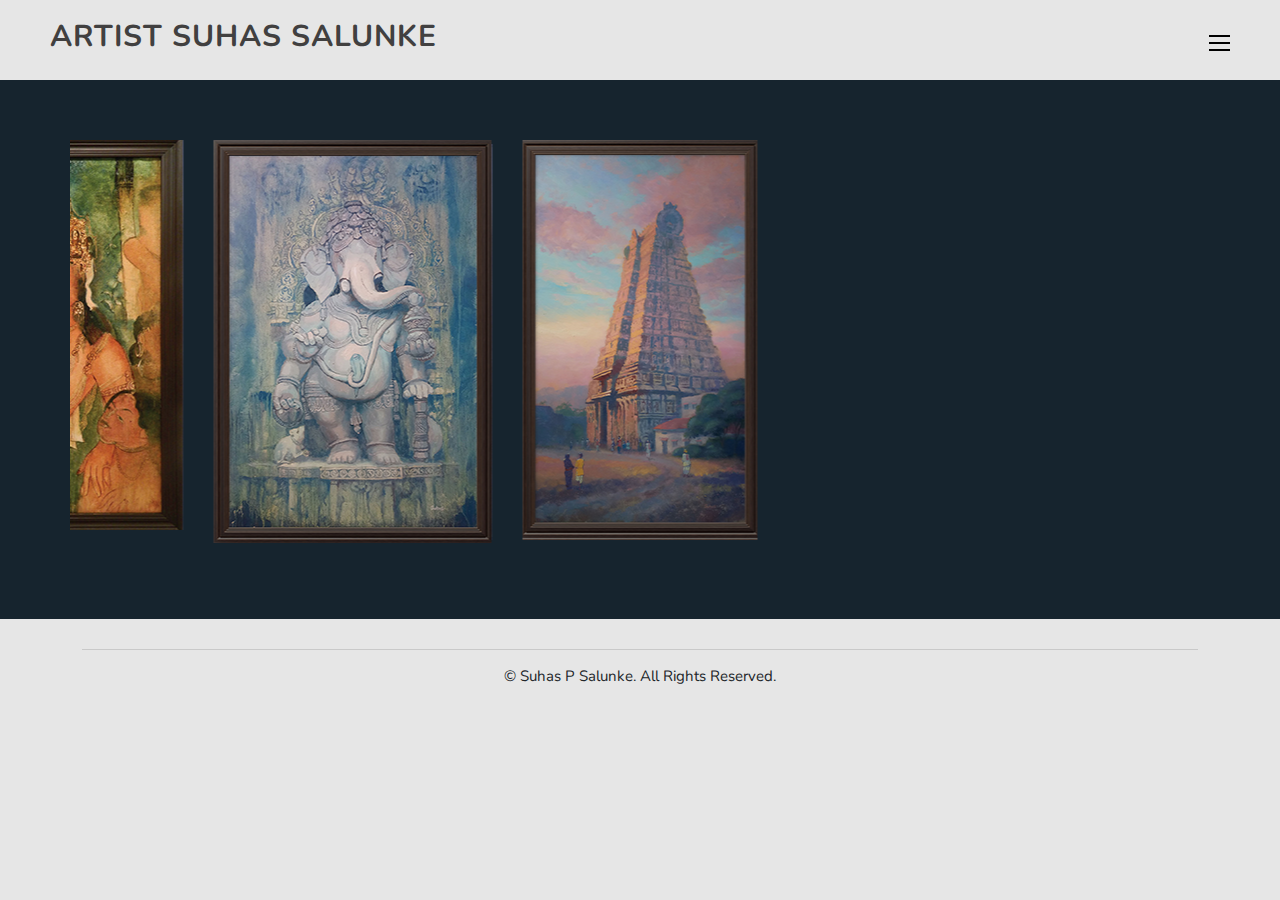
<file: index.html>
<!DOCTYPE HTML>
<html lang="en-US">

<!-- Begin Head -->

<head>

    <meta charset="utf-8">
    <meta http-equiv="X-UA-Compatible" content="IE=edge,chrome=1"/>
    <meta name="format-detection" content="telephone=no"/>
    <meta http-equiv='cache-control' content='no-cache'/>
    <meta http-equiv='expires' content='0' />
    <meta http-equiv='pragma' content='no-cache'/>

    <!-- MOBILE SPECIFIC -->
    <meta name="viewport" content="width=device-width, initial-scale=1"/>
    <meta http-equiv="content-type" content="text/html;charset=utf-8" />
  
    <!--Page Specific Metadata-->
   
    <title>Home | Artish Suhas Salunke</title>
    <meta name="referrer" content="no-referrer-when-downgrade"/>
    <meta name="description" content=""/>
    <meta name="keywords" content=" "/>
    <meta name="robots" content="all"/>
    <meta name="googlebot" content="index, follow, max-snippet:-1, max-image-preview:large, max-video-preview:-1"/>
    <meta name="bingbot" content="index, follow, max-snippet:-1, max-image-preview:large, max-video-preview:-1"/>
    <meta property="article:published_time" content="2022-28-09GMT+053010:25:12+05:30"/>
    <meta property="article:modified_time" content="2022-28-09GMT+053009:05:21+05:30"/>
    <link rel="canonical" href=""/>
   
 <!--Open Graph Metadata-->
    <meta property="og:type" content="website"/>
    <meta property="og:title" content=" "/>
    <meta property="og:description" content=""/>
    <meta property="og:image" content=""/>
    <meta property="og:site_name" content=""/>
    <meta property="og:url" content=""/>
    <meta property="article:publisher" content=""/>
    <meta property="article:published_time" content="2022-28-09"/>

    <!--Twitter Card Metadata-->
    <meta name="twitter:card" content="summary_large_image"/>
    <meta name="twitter:url" content=""/>
    <meta name="twitter:title" content=" "/>
    <meta name="twitter:description" content=""/>
    <meta name="twitter:image:src" content=""/>
    <meta name="twitter:site" content="@#"/>
    <meta name="twitter:creator" content="@#">

    <link rel="icon" href="images/flaticon.png" />

    <!-- Begin Stylesheets -->
    <link type="text/css" rel="stylesheet" href="css/reset.css">
    <link type="text/css" rel="stylesheet" href="includes/fontawesome/icons.css">
    <link type="text/css" rel="stylesheet" href="js/custom-scrollbar/custom-scrollbar.css">
    <link type="text/css" rel="stylesheet" href="js/magnific-popup/magnific-popup.css">
    <link type="text/css" rel="stylesheet" href="js/flexslider/flexslider.css">
    <link type="text/css" rel="stylesheet" href="js/kenburns/kenburns.css">
    <link type="text/css" rel="stylesheet" href="js/swiper/swiper.css">
    <link type="text/css" rel="stylesheet" href="css/styles.css">
    <link type="text/css" rel="stylesheet" href="css/dark.css">
    <link href="https://cdn.jsdelivr.net/npm/bootstrap@5.3.3/dist/css/bootstrap.min.css" rel="stylesheet" integrity="sha384-QWTKZyjpPEjISv5WaRU9OFeRpok6YctnYmDr5pNlyT2bRjXh0JMhjY6hW+ALEwIH" crossorigin="anonymous">
    <!-- End Stylesheets -->
    <link type="text/css" rel="stylesheet" href="css/animate.css">
    <link type="text/css" rel="stylesheet" href="css/jquery.fancybox.css">
    <link type="text/css" rel="stylesheet" href="css/animate.css">
    <link type="text/css" rel="stylesheet" href="css/jquery.fancybox.css">
    <link rel="stylesheet" href="https://cdnjs.cloudflare.com/ajax/libs/font-awesome/6.7.0/css/all.min.css" integrity="sha512-9xKTRVabjVeZmc+GUW8GgSmcREDunMM+Dt/GrzchfN8tkwHizc5RP4Ok/MXFFy5rIjJjzhndFScTceq5e6GvVQ==" crossorigin="anonymous" referrerpolicy="no-referrer" />


</head>
<!-- End Head -->


<!-- Begin Body -->

<body class="fullscreen" >
    <!-- <ul class="social">
        <li><a href="tel:919702600701" title="Call Now" target="_blank"><i class="fa fa-phone"></i></a></li>
        <li><a href="https://wa.me/+919702600701?text=I'm%20interested%20in%20your" title="WhatsApp" target="_blank"><i class="fa-brands fa-whatsapp"></i></a></li>
        <li><a href="https://www.facebook.com/artistsuhas/" title="Facebook" target="_blank"><i class="fa-brands fa-facebook-f"></i></li>
        <li><a href="https://www.instagram.com/artistsuhas/" title="Instagram" target="_blank"><i class="fa-brands fa-instagram"></i></a></li>
        <li><a href="https://www.linkedin.com/in/suhas-salunke-4245b617/" title="Linkedin" target="_blank"><i class="fa-brands fa-linkedin-in"></i></a></li>
    </ul> -->


        <!-- Begin Header -->
        <header>

            <!-- Begin Logo -->

            <!-- End Logo -->

            <!-- Begin Mobile Nav Icon -->
            <span class="menu-icon">
                <span></span>
                <span></span>
                <span></span>
            </span>
            <!-- End Mobile Nav Icon -->

            <!-- Begin Navigation -->
            <nav>
                <ul>

                    <li> <a class="active" href="#">Home</a></li>
                    <li> <a href="about.html">About</a></li>
                   
                    <li>
                        <a href="gallery.html">Gallery</a>

                        <ul class="sub-drop">
                            <li><a href="incredible-india.html">Incredible India</a></li>
                            <li><a href="ajanta.html">Ajanta</a></li>
                            <li><a href="drawings.html">Drawings</a></li>
                            <li><a href="on-the-spot.html">On The Spots</a></li>
                            <li><a href="village-life.html">Village Life</a></li>
                        </ul>
                    </li>
                    <li> <a href="contact.html">Contact</a></li>

                </ul>
            </nav>
            <!-- End Navigation -->
            <div class="logo">
                <a href="index.html">
                    <h2>Artist Suhas Salunke</h2>
                </a>
            </div>

        </header>
        <!-- End Header -->
        <!-- Begin Main -->
 

    <main>

        <div class="portfolio horizontal-slider centered " >

            <div class="swiper-container container" id="swiper-centered-1">
                <div class="swiper-wrapper">
                    <article class="swiper-slide">

                        <figure>
                            <img src="images/banner/ban1.png" alt="">
                        </figure>

                    </article>
                    <article class="swiper-slide">

                        <figure>
                            <img src="images/banner/ban2.png" alt="">
                        </figure>

                    </article>

                    <article class="swiper-slide">

                        <figure>
                            <img src="images/banner/ban3.png" alt="">
                        </figure>


                    </article>

                    <article class="swiper-slide active">

                        <figure>
                            <img src="images/banner/ban4.png" alt="">
                        </figure>


                    </article>

                    <article class="swiper-slide">

                        <figure>
                            <img src="images/banner/ban5.png" alt="">
                        </figure>


                    </article>

                </div>
            </div>
        </div>



    </main>
    <!-- End Main -->

    <!-- <div class="p-div">
        <div class="container">
            <div class="row">
                 <p class="text-img">
                    “Don’t think about making art, just get it done. Let everyone else decide if it’s good or bad, whether they love it or hate it. While they are deciding, make even more art.”
                 </p>
            </div>
         </div>
    </div> -->

<style>
    footer .copyrights {
    /* position: relative; */
    /* float: right; */
    text-align: center;
    border-top: 1px solid #c9c9c9;
}
footer .copyrights p {
    /* display: table-cell; */
    vertical-align: middle;
    font-size: 15px;
    padding-top: 15px;
}
</style>
    <!-- Begin Footer -->
    <footer>
        <div class="container">
            <div class="copy-main">
                  <!-- <div class="social-links icons">
                    <ul>
                        <li><a href="#" class="icons-facebook"></a></li>
                        <li><a href="#" class="icons-twitter"></a></li>
                        <li><a href="#" class="icons-instagram"></a></li>
                        <li><a href="#" class="icons-whatsapp"></a></li>
                        <li><a href="#" class="icons-youtube"></a></li>
                        <li><a href="#" class="icons-snapchat"></a></li>
                        <li><a href="#" class="icons-pinterest"></a></li>
                        <li><a href="#" class="icons-linkedin"></a></li>
                    </ul>
                </div> --> 
                <div class="copyrights">
                    <p>© Suhas P Salunke. All Rights Reserved.</p>
                </div>
               
            </div>
          
        </div>


    </footer>
    <!-- End Footer -->


    <!-- Begin JavaScript -->
    <script src="js/jquery.js"></script>
    <script src="js/modernizr.js"></script>
    <script src="js/easing.js"></script>
    <script src="js/imagesloaded.js"></script>
    <script src="js/fitvids.js"></script>
    <script src="js/yt-player.js"></script>
    <script src="js/appear.js"></script>
    <script src="js/magnific-popup/magnific-popup.js"></script>
    <script src="js/custom-scrollbar/custom-scrollbar.js"></script>
    <script src="js/flexslider/flexslider.js"></script>
    <script src="js/kenburns/kenburns.js"></script>
    <script src="js/swiper/swiper.js"></script>
    <script src="js/isotope.js"></script>
    <script src="js/scripts.js"></script>
    <script src="https://cdn.jsdelivr.net/npm/bootstrap@5.3.3/dist/js/bootstrap.bundle.min.js" integrity="sha384-YvpcrYf0tY3lHB60NNkmXc5s9fDVZLESaAA55NDzOxhy9GkcIdslK1eN7N6jIeHz" crossorigin="anonymous"></script>
    <!-- End JavaScript -->
    <script>
        /* Gallery */
        $(function () {
            $("#gallery").magnificPopup({
                delegate: 'a', // child items selector, by clicking on it popup will open
                type: 'image',
                gallery:{
            enabled:true
          }
            });
        });
    </script>
    

</body>
<!-- End Body -->

</html>
</file>
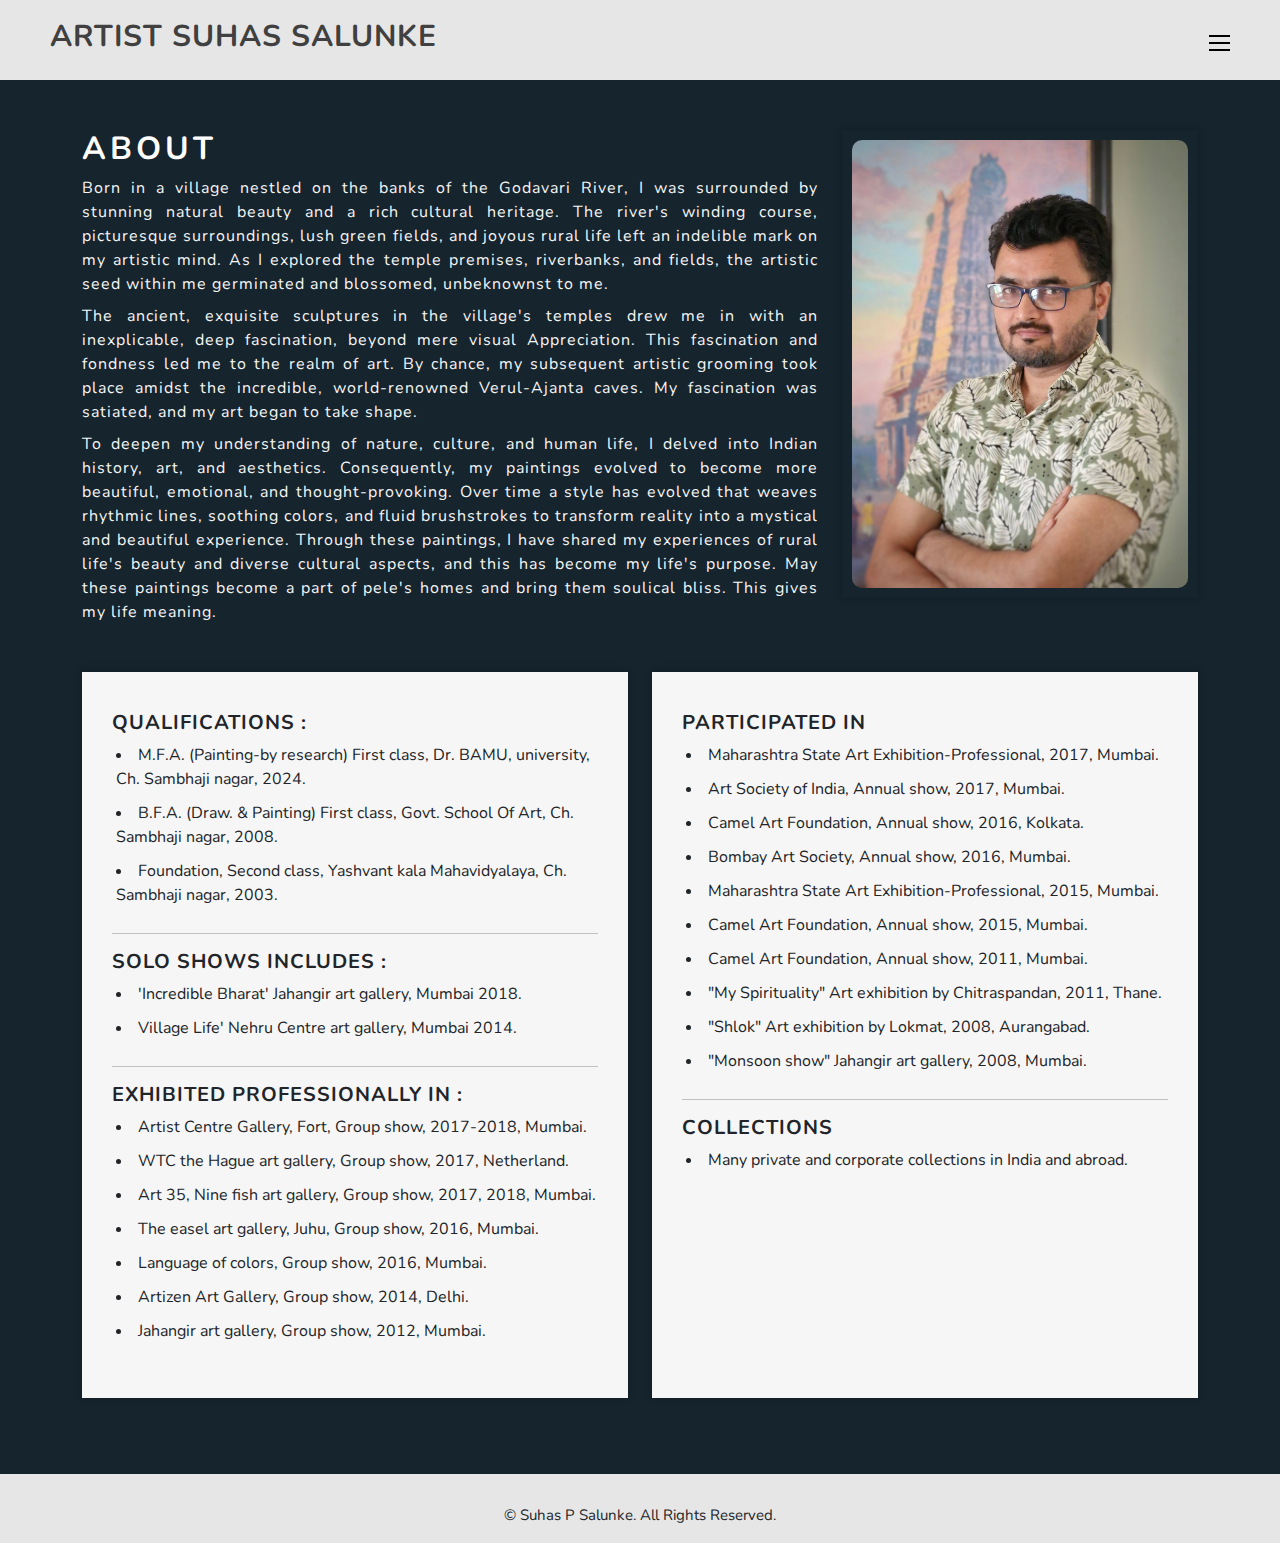
<file: about.html>
<!DOCTYPE HTML>
<html lang="en-US">

<!-- Begin Head -->

<head>

   <meta charset="utf-8">
    <meta http-equiv="X-UA-Compatible" content="IE=edge,chrome=1"/>
    <meta name="format-detection" content="telephone=no"/>
    <meta http-equiv='cache-control' content='no-cache'/>
    <meta http-equiv='expires' content='0' />
    <meta http-equiv='pragma' content='no-cache'/>

    <!-- MOBILE SPECIFIC -->
    <meta name="viewport" content="width=device-width, initial-scale=1"/>
    <meta http-equiv="content-type" content="text/html;charset=utf-8" />
  
    <!--Page Specific Metadata-->
   
    <title>About | Artish Suhas Salunke</title>
    <meta name="referrer" content="no-referrer-when-downgrade"/>
    <meta name="description" content=""/>
    <meta name="keywords" content=" "/>
    <meta name="robots" content="all"/>
    <meta name="googlebot" content="index, follow, max-snippet:-1, max-image-preview:large, max-video-preview:-1"/>
    <meta name="bingbot" content="index, follow, max-snippet:-1, max-image-preview:large, max-video-preview:-1"/>
    <meta property="article:published_time" content="2022-28-09GMT+053010:25:12+05:30"/>
    <meta property="article:modified_time" content="2022-28-09GMT+053009:05:21+05:30"/>
    <link rel="canonical" href=""/>
   
 <!--Open Graph Metadata-->
    <meta property="og:type" content="website"/>
    <meta property="og:title" content=" "/>
    <meta property="og:description" content=""/>
    <meta property="og:image" content=""/>
    <meta property="og:site_name" content=""/>
    <meta property="og:url" content=""/>
    <meta property="article:publisher" content=""/>
    <meta property="article:published_time" content="2022-28-09"/>

    <!--Twitter Card Metadata-->
    <meta name="twitter:card" content="summary_large_image"/>
    <meta name="twitter:url" content=""/>
    <meta name="twitter:title" content=" "/>
    <meta name="twitter:description" content=""/>
    <meta name="twitter:image:src" content=""/>
    <meta name="twitter:site" content="@#"/>
    <meta name="twitter:creator" content="@#">

    <link rel="icon" href="images/flaticon.png" />

    <!-- Begin Stylesheets -->
    <link type="text/css" rel="stylesheet" href="css/reset.css">
    <link type="text/css" rel="stylesheet" href="includes/fontawesome/icons.css">
    <link type="text/css" rel="stylesheet" href="js/custom-scrollbar/custom-scrollbar.css">
    <link type="text/css" rel="stylesheet" href="js/magnific-popup/magnific-popup.css">
    <link type="text/css" rel="stylesheet" href="js/flexslider/flexslider.css">
    <link type="text/css" rel="stylesheet" href="js/kenburns/kenburns.css">
    <link type="text/css" rel="stylesheet" href="js/swiper/swiper.css">
    <link type="text/css" rel="stylesheet" href="css/styles.css">
    <link type="text/css" rel="stylesheet" href="css/dark.css">
    <link href="https://cdn.jsdelivr.net/npm/bootstrap@5.3.3/dist/css/bootstrap.min.css" rel="stylesheet" integrity="sha384-QWTKZyjpPEjISv5WaRU9OFeRpok6YctnYmDr5pNlyT2bRjXh0JMhjY6hW+ALEwIH" crossorigin="anonymous">
    <!-- End Stylesheets -->
    <link type="text/css" rel="stylesheet" href="css/animate.css">
    <link type="text/css" rel="stylesheet" href="css/jquery.fancybox.css">
    <link rel="stylesheet" href="https://cdnjs.cloudflare.com/ajax/libs/font-awesome/6.7.0/css/all.min.css" integrity="sha512-9xKTRVabjVeZmc+GUW8GgSmcREDunMM+Dt/GrzchfN8tkwHizc5RP4Ok/MXFFy5rIjJjzhndFScTceq5e6GvVQ==" crossorigin="anonymous" referrerpolicy="no-referrer" />

</head>
<!-- End Head -->


<!-- Begin Body -->

<body class="fullscreen" >
    <!-- <ul class="social">
        <li><a href="tel:919702600701" title="Call Now" target="_blank"><i class="fa fa-phone"></i></a></li>
        <li><a href="https://wa.me/+919702600701?text=I'm%20interested%20in%20your" title="WhatsApp" target="_blank"><i class="fa-brands fa-whatsapp"></i></a></li>
        <li><a href="https://www.facebook.com/artistsuhas/" title="Facebook" target="_blank"><i class="fa-brands fa-facebook-f"></i></li>
        <li><a href="https://www.instagram.com/artistsuhas/" title="Instagram" target="_blank"><i class="fa-brands fa-instagram"></i></a></li>
        <li><a href="https://www.linkedin.com/in/suhas-salunke-4245b617/" title="Linkedin" target="_blank"><i class="fa-brands fa-linkedin-in"></i></a></li>
    </ul> -->



        <!-- Begin Header -->
        <header>

            <!-- Begin Logo -->

            <!-- End Logo -->

            <!-- Begin Mobile Nav Icon -->
            <span class="menu-icon">
                <span></span>
                <span></span>
                <span></span>
            </span>
            <!-- End Mobile Nav Icon -->

            <!-- Begin Navigation -->
            <nav>
                <ul>

                    <li> <a  href="index.html">Home</a></li>
                    <li> <a class="active" href="about.html">About</a></li>
                   
                    <li>
                        <a href="gallery.html">Gallery</a>

                        <ul class="sub-drop">
                            <li><a href="incredible-india.html">Incredible India</a></li>
                            <li><a href="ajanta.html">Ajanta</a></li>
                            <li><a href="drawings.html">Drawings</a></li>
                            <li><a href="on-the-spot.html">On The Spots</a></li>
                            <li><a href="village-life.html">Village Life</a></li>
                        </ul>
                    </li>
                    <li> <a href="contact.html">Contact</a></li>

                </ul>
            </nav>
            <!-- End Navigation -->
            <div class="logo">
                <a href="index.html">
                    <h2>Artist Suhas Salunke</h2>
                </a>
            </div>

        </header>
        <!-- End Header -->
        <!-- Begin Main -->
 

    <main>

    <section class="about-section" >
        <div class="container">
            <div class="row">
                <div class="col-lg-8 ">
                    <div class="text-class">
                        <h2>About</h2>
                        <p>
                            Born in a village nestled on the banks of the Godavari River, I was surrounded by stunning natural beauty and a rich cultural heritage. The river's winding course, picturesque surroundings, lush green fields, and joyous rural life left an indelible mark on my artistic mind. As I explored the temple premises, riverbanks, and fields, the artistic seed within me germinated and blossomed, unbeknownst to me.
                        </p>
                        <p>The ancient, exquisite sculptures in the village's temples drew me in with an inexplicable, deep fascination, beyond mere visual Appreciation. This fascination and fondness led me to the realm of art. By chance, my subsequent artistic grooming took place amidst the incredible, world-renowned Verul-Ajanta caves. My fascination was satiated, and my art began to take shape. </p>
                        <p>To deepen my understanding of nature, culture, and human life, I delved into Indian history, art, and aesthetics. Consequently, my paintings evolved to become more beautiful, emotional, and thought-provoking. Over time a style has evolved that weaves rhythmic lines, soothing colors, and fluid brushstrokes to transform reality into a mystical and beautiful experience. Through these paintings, I have shared my experiences of rural life's beauty and diverse cultural aspects, and this has become my life's purpose. 
                            May these paintings become a part of pele's homes and bring them soulical bliss. This gives my life meaning.</p>
                    </div>
                </div>
                <div class="col-lg-4 ">
                    <div class="img-class">
                        <img src="images/about_image.jpg" class="img-fluid">
                    </div>
                </div>
            </div>
        </div>
    </section>    
    <section class="cont-section">
        <div class="container">
            <div class="row ">
                <div class="col-lg-6 col-12 mb-3">
                    <div class="text-class-sec">
                       
                       
                       <h5>Qualifications :</h5> 
                       <ul>
                           <li> M.F.A. (Painting-by research) First class,
                            Dr. BAMU, university, Ch. Sambhaji nagar, 2024.</li>
                           <li> B.F.A. (Draw. & Painting) First class,
                            Govt. School Of Art, Ch. Sambhaji nagar, 2008.</li>
                           <li> Foundation, Second class,
                            Yashvant kala Mahavidyalaya, Ch. Sambhaji nagar,  2003.</li>
                       </ul>
                        <hr>
                        <h5>Solo Shows Includes :</h5> 
                       <ul>
                            <li> 'Incredible Bharat' Jahangir art gallery, Mumbai 2018.  </li>
                            <li> Village Life' Nehru Centre art gallery, Mumbai 2014.  </li>
                       </ul>
                        <hr>
                       <h5> Exhibited Professionally In :</h5>
                       <ul>
                            <li> Artist Centre Gallery, Fort, Group show, 2017-2018, Mumbai.</li>
                            <li> WTC the Hague art gallery, Group show, 2017, Netherland. </li>
                            <li> Art 35, Nine fish art gallery, Group show, 2017, 2018, Mumbai.</li>
                            <li> The easel art gallery, Juhu, Group show, 2016, Mumbai. </li>
                            <li> Language of colors, Group show, 2016, Mumbai. </li>
                            <li> Artizen Art Gallery, Group show, 2014, Delhi. </li>
                            <li> Jahangir art gallery, Group show, 2012, Mumbai.</li>
                       </ul>

                    </div>
                </div>
                
                <div class="col-lg-6 col-12 mb-3">
                    <div class="text-class-sec">
                     

                      <h5>Participated In</h5>
                      <ul>
                        <li> Maharashtra State Art Exhibition-Professional, 2017, Mumbai. </li>
                        <li> Art Society of India, Annual show, 2017, Mumbai. </li>
                        <li> Camel Art Foundation, Annual show, 2016, Kolkata. </li>
                        <li> Bombay Art Society, Annual show, 2016, Mumbai.  </li>
                        <li> Maharashtra State Art Exhibition-Professional, 2015, Mumbai. </li>
                        <li> Camel Art Foundation, Annual show, 2015, Mumbai. </li>
                        <li> Camel Art Foundation, Annual show, 2011, Mumbai. </li>
                        <li> "My Spirituality" Art exhibition by Chitraspandan, 2011, Thane. </li>
                        <li> "Shlok" Art exhibition by Lokmat, 2008, Aurangabad.  </li>
                        <li> "Monsoon show" Jahangir art gallery, 2008, Mumbai. </li>
                      </ul>
                      <hr>
                      <h5>Collections</h5>
                      <ul>
                        
                        <li>Many private and corporate collections in India and abroad. </li>
                      </ul>
                       
                    </div>
                </div>
                
            </div>
        </div>
    </section>    



    </main>
    <!-- End Main -->

    

    <!-- Begin Footer -->
    <footer>
        <div class="container">
            <div class="copy-main">
                <!-- <div class="social-links icons">
                    <ul>
                        <li><a href="#" class="icons-facebook"></a></li>
                        <li><a href="#" class="icons-twitter"></a></li>
                        <li><a href="#" class="icons-instagram"></a></li>
                        <li><a href="#" class="icons-whatsapp"></a></li>
                        <li><a href="#" class="icons-youtube"></a></li>
                        <li><a href="#" class="icons-snapchat"></a></li>
                        <li><a href="#" class="icons-pinterest"></a></li>
                        <li><a href="#" class="icons-linkedin"></a></li>
                    </ul>
                </div> -->
                <div class="copyrights">
                    <p>© Suhas P Salunke. All Rights Reserved.</p>
                </div>
               
            </div>
          
        </div>


    </footer>
    <!-- End Footer -->


    <!-- Begin JavaScript -->
    <script src="js/jquery.js"></script>
    <script src="js/modernizr.js"></script>
    <script src="js/easing.js"></script>
    <script src="js/imagesloaded.js"></script>
    <script src="js/fitvids.js"></script>
    <script src="js/yt-player.js"></script>
    <script src="js/appear.js"></script>
    <script src="js/magnific-popup/magnific-popup.js"></script>
    <script src="js/custom-scrollbar/custom-scrollbar.js"></script>
    <script src="js/flexslider/flexslider.js"></script>
    <script src="js/kenburns/kenburns.js"></script>
    <script src="js/swiper/swiper.js"></script>
    <script src="js/isotope.js"></script>
    <script src="js/scripts.js"></script>
    <script src="https://cdn.jsdelivr.net/npm/bootstrap@5.3.3/dist/js/bootstrap.bundle.min.js" integrity="sha384-YvpcrYf0tY3lHB60NNkmXc5s9fDVZLESaAA55NDzOxhy9GkcIdslK1eN7N6jIeHz" crossorigin="anonymous"></script>
    <!-- End JavaScript -->
    <script>
        /* Gallery */
        $(function () {
            $("#gallery").magnificPopup({
                delegate: 'a', // child items selector, by clicking on it popup will open
                type: 'image',
                gallery:{
            enabled:true
          }
            });
        });
    </script>


</body>
<!-- End Body -->

</html>
</file>
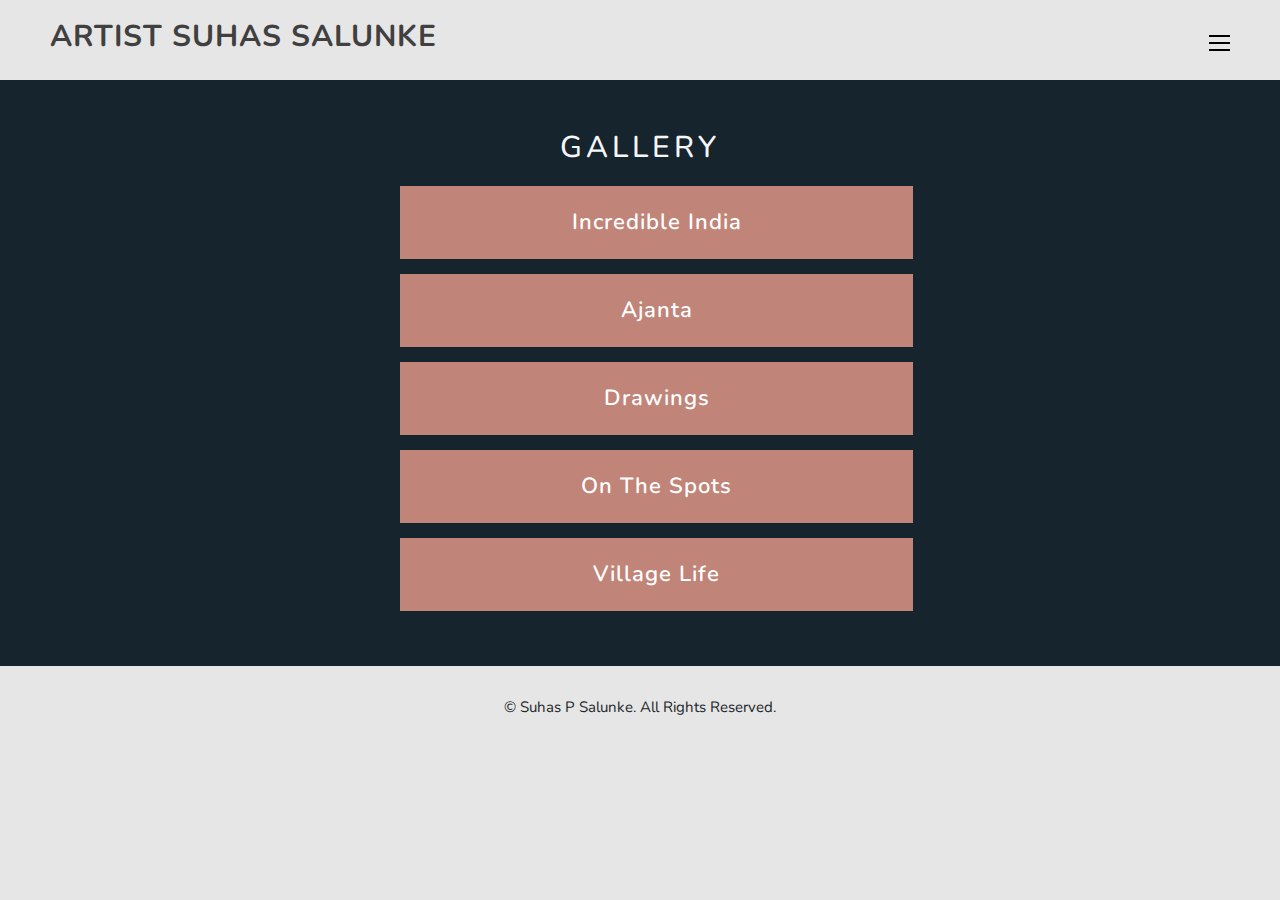
<file: gallery.html>
<!DOCTYPE HTML>
<html lang="en-US">

<!-- Begin Head -->

<head>

   <meta charset="utf-8">
    <meta http-equiv="X-UA-Compatible" content="IE=edge,chrome=1"/>
    <meta name="format-detection" content="telephone=no"/>
    <meta http-equiv='cache-control' content='no-cache'/>
    <meta http-equiv='expires' content='0' />
    <meta http-equiv='pragma' content='no-cache'/>

    <!-- MOBILE SPECIFIC -->
    <meta name="viewport" content="width=device-width, initial-scale=1"/>
    <meta http-equiv="content-type" content="text/html;charset=utf-8" />
  
    <!--Page Specific Metadata-->
   
    <title>Gallery | Artish Suhas Salunke</title>
    <meta name="referrer" content="no-referrer-when-downgrade"/>
    <meta name="description" content=""/>
    <meta name="keywords" content=" "/>
    <meta name="robots" content="all"/>
    <meta name="googlebot" content="index, follow, max-snippet:-1, max-image-preview:large, max-video-preview:-1"/>
    <meta name="bingbot" content="index, follow, max-snippet:-1, max-image-preview:large, max-video-preview:-1"/>
    <meta property="article:published_time" content="2022-28-09GMT+053010:25:12+05:30"/>
    <meta property="article:modified_time" content="2022-28-09GMT+053009:05:21+05:30"/>
    <link rel="canonical" href=""/>
   
 <!--Open Graph Metadata-->
    <meta property="og:type" content="website"/>
    <meta property="og:title" content=" "/>
    <meta property="og:description" content=""/>
    <meta property="og:image" content=""/>
    <meta property="og:site_name" content=""/>
    <meta property="og:url" content=""/>
    <meta property="article:publisher" content=""/>
    <meta property="article:published_time" content="2022-28-09"/>

    <!--Twitter Card Metadata-->
    <meta name="twitter:card" content="summary_large_image"/>
    <meta name="twitter:url" content=""/>
    <meta name="twitter:title" content=" "/>
    <meta name="twitter:description" content=""/>
    <meta name="twitter:image:src" content=""/>
    <meta name="twitter:site" content="@#"/>
    <meta name="twitter:creator" content="@#">

    <link rel="icon" href="images/flaticon.png" />

    <!-- Begin Stylesheets -->
    <link type="text/css" rel="stylesheet" href="css/reset.css">
    <link type="text/css" rel="stylesheet" href="includes/fontawesome/icons.css">
    <link type="text/css" rel="stylesheet" href="js/custom-scrollbar/custom-scrollbar.css">
    <link type="text/css" rel="stylesheet" href="js/magnific-popup/magnific-popup.css">
    <link type="text/css" rel="stylesheet" href="js/flexslider/flexslider.css">
    <link type="text/css" rel="stylesheet" href="js/kenburns/kenburns.css">
    <link type="text/css" rel="stylesheet" href="js/swiper/swiper.css">
    <link type="text/css" rel="stylesheet" href="css/styles.css">
    <link type="text/css" rel="stylesheet" href="css/dark.css">
    <link href="https://cdn.jsdelivr.net/npm/bootstrap@5.3.3/dist/css/bootstrap.min.css" rel="stylesheet" integrity="sha384-QWTKZyjpPEjISv5WaRU9OFeRpok6YctnYmDr5pNlyT2bRjXh0JMhjY6hW+ALEwIH" crossorigin="anonymous">
    <!-- End Stylesheets -->
    <link type="text/css" rel="stylesheet" href="css/animate.css">
    <link type="text/css" rel="stylesheet" href="css/jquery.fancybox.css">
    <link rel="stylesheet" href="https://cdnjs.cloudflare.com/ajax/libs/font-awesome/6.7.0/css/all.min.css" integrity="sha512-9xKTRVabjVeZmc+GUW8GgSmcREDunMM+Dt/GrzchfN8tkwHizc5RP4Ok/MXFFy5rIjJjzhndFScTceq5e6GvVQ==" crossorigin="anonymous" referrerpolicy="no-referrer" />

</head>
<!-- End Head -->


<!-- Begin Body -->

<body class="fullscreen" >
    <!-- <ul class="social">
        <li><a href="tel:919702600701" title="Call Now" target="_blank"><i class="fa fa-phone"></i></a></li>
        <li><a href="https://wa.me/+919702600701?text=I'm%20interested%20in%20your" title="WhatsApp" target="_blank"><i class="fa-brands fa-whatsapp"></i></a></li>
        <li><a href="https://www.facebook.com/artistsuhas/" title="Facebook" target="_blank"><i class="fa-brands fa-facebook-f"></i></li>
        <li><a href="https://www.instagram.com/artistsuhas/" title="Instagram" target="_blank"><i class="fa-brands fa-instagram"></i></a></li>
        <li><a href="https://www.linkedin.com/in/suhas-salunke-4245b617/" title="Linkedin" target="_blank"><i class="fa-brands fa-linkedin-in"></i></a></li>
    </ul> -->


 
        <!-- Begin Header -->
        <header>

            <!-- Begin Logo -->

            <!-- End Logo -->

            <!-- Begin Mobile Nav Icon -->
            <span class="menu-icon">
                <span></span>
                <span></span>
                <span></span>
            </span>
            <!-- End Mobile Nav Icon -->

            <!-- Begin Navigation -->
            <nav>
                <ul>

                    <li> <a href="index.html">Home</a></li>
                    <li> <a href="about.html">About</a></li>
                    
                    <li>
                        <a  class="active" href="gallery.html">Gallery</a>

                        <ul class="sub-drop">
                            <li><a href="incredible-india.html">Incredible India</a></li>
                            <li><a href="ajanta.html">Ajanta</a></li>
                            <li><a href="drawings.html">Drawings</a></li>
                            <li><a href="on-the-spot.html">On The Spots</a></li>
                            <li><a href="village-life.html">Village Life</a></li>
                        </ul>
                    </li>
                    <li> <a href="contact.html">Contact</a></li>

                </ul>
            </nav>
            <!-- End Navigation -->
            <div class="logo">
                <a href="index.html">
                    <h2>Artist Suhas Salunke</h2>
                </a>
            </div>

        </header>
        <!-- End Header -->
        <!-- Begin Main -->


    <main>

        <section class="about-section">
            <div class="container">
                <div class="row justify-content-center">
                    <div class="col-md-6 text-align-center">
                        <div class="gal-class">
                            <h2>Gallery</h2>
                            

                            <ul>
                                <li>
                                    <div class="new-divv">
                                       <p><a href="incredible-india.html"> Incredible India </a></p>
                                    </div>
                                </li>
                                <li>
                                    <div class="new-divv">
                                       <p><a href="ajanta.html"> Ajanta </a></p>
                                    </div>
                                </li>
                                <li>
                                    <div class="new-divv">
                                       <p><a href="drawings.html"> Drawings </a></p>
                                    </div>
                                </li>
                                <li>
                                    <div class="new-divv">
                                       <p><a href="on-the-spot.html"> On The Spots </a></p>
                                    </div>
                                </li>
                                <li>
                                    <div class="new-divv">
                                       <p><a href="village-life.html"> Village Life </a></p>
                                    </div>
                                </li>
                            </ul>
                          
    
                        </div>
                    </div>
                    
                </div>
            </div>
        </section> 
    </main>
    <!-- End Main -->

    

    <!-- Begin Footer -->
    <footer>
        <div class="container">
            <div class="copy-main">
                <!-- <div class="social-links icons">
                    <ul>
                        <li><a href="#" class="icons-facebook"></a></li>
                        <li><a href="#" class="icons-twitter"></a></li>
                        <li><a href="#" class="icons-instagram"></a></li>
                        <li><a href="#" class="icons-whatsapp"></a></li>
                        <li><a href="#" class="icons-youtube"></a></li>
                        <li><a href="#" class="icons-snapchat"></a></li>
                        <li><a href="#" class="icons-pinterest"></a></li>
                        <li><a href="#" class="icons-linkedin"></a></li>
                    </ul>
                </div> -->
                <div class="copyrights">
                    <p>© Suhas P Salunke. All Rights Reserved.</p>
                </div>
               
            </div>
          
        </div>


    </footer>
    <!-- End Footer -->


    <!-- Begin JavaScript -->
    <script src="js/jquery.js"></script>
    <script src="js/modernizr.js"></script>
    <script src="js/easing.js"></script>
    <script src="js/imagesloaded.js"></script>
    <script src="js/fitvids.js"></script>
    <script src="js/yt-player.js"></script>
    <script src="js/appear.js"></script>
    <script src="js/magnific-popup/magnific-popup.js"></script>
    <script src="js/custom-scrollbar/custom-scrollbar.js"></script>
    <script src="js/flexslider/flexslider.js"></script>
    <script src="js/kenburns/kenburns.js"></script>
    <script src="js/swiper/swiper.js"></script>
    <script src="js/isotope.js"></script>
    <script src="js/scripts.js"></script>
    <script src="https://cdn.jsdelivr.net/npm/bootstrap@5.3.3/dist/js/bootstrap.bundle.min.js" integrity="sha384-YvpcrYf0tY3lHB60NNkmXc5s9fDVZLESaAA55NDzOxhy9GkcIdslK1eN7N6jIeHz" crossorigin="anonymous"></script>
    <!-- End JavaScript -->
    <script>
        /* Gallery */
        $(function () {
            $("#gallery").magnificPopup({
                delegate: 'a', // child items selector, by clicking on it popup will open
                type: 'image',
                gallery:{
            enabled:true
          }
            });
        });
    </script>


</body>
<!-- End Body -->

</html>
</file>
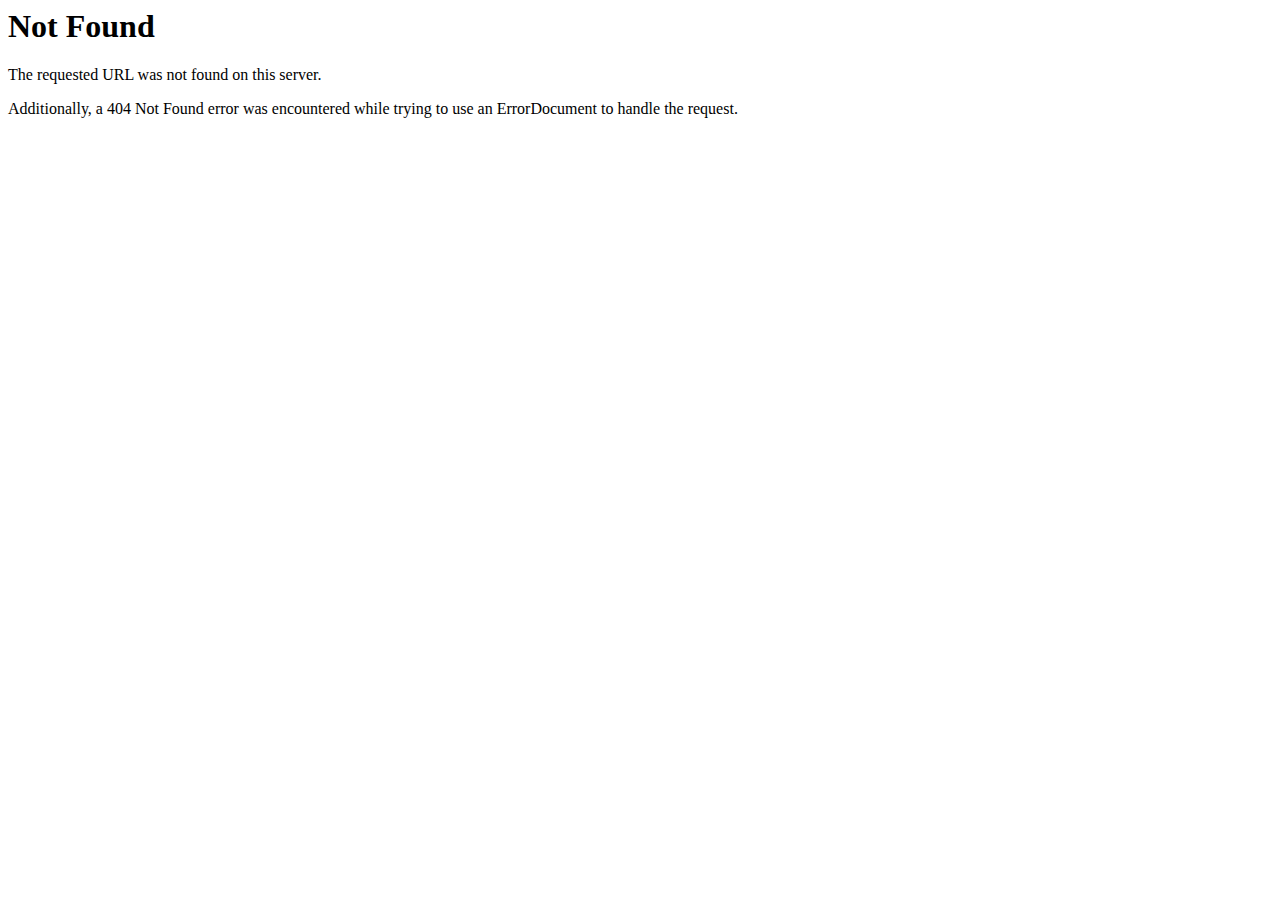
<file: js/custom-scrollbar/mCSB_buttons.html>
<!DOCTYPE HTML PUBLIC "-//IETF//DTD HTML 2.0//EN">
<html><head>
<title>404 Not Found</title>
</head><body>
<h1>Not Found</h1>
<p>The requested URL was not found on this server.</p>
<p>Additionally, a 404 Not Found
error was encountered while trying to use an ErrorDocument to handle the request.</p>
</body></html>
</file>
<file: js/kenburns/kenburns.css>
@-webkit-keyframes right {
  from {
    -webkit-transform: translateX(calc((-4vw + -4vh + -4%)/3)) rotate(0.01deg);
    transform: translateX(calc((-4vw + -4vh + -4%)/3)) rotate(0.01deg);
    -ms-transform: translateX(-4%);
  }
  to {
    -webkit-transform: translateX(calc((4vw + 4vh + 4%)/3)) rotate(0.01deg);
    transform: translateX(calc((4vw + 4vh + 4%)/3)) rotate(0.01deg);
    -ms-transform: translateX(4%);
  }
}

@keyframes right {
  from {
    -webkit-transform: translateX(calc((-4vw + -4vh + -4%)/3)) rotate(0.01deg);
    transform: translateX(calc((-4vw + -4vh + -4%)/3)) rotate(0.01deg);
    -ms-transform: translateX(-4%);
  }
  to {
    -webkit-transform: translateX(calc((4vw + 4vh + 4%)/3)) rotate(0.01deg);
    transform: translateX(calc((4vw + 4vh + 4%)/3)) rotate(0.01deg);
    -ms-transform: translateX(4%);
  }
}

@-webkit-keyframes left {
  from {
    -webkit-transform: translateX(calc((4vw + 4vh + 4%)/3)) rotate(0.01deg);
    transform: translateX(calc((4vw + 4vh + 4%)/3)) rotate(0.01deg);
    -ms-transform: translateX(4%);
  }
  to {
    -webkit-transform: translateX(calc((-4vw + -4vh + -4%)/3)) rotate(0.01deg);
    transform: translateX(calc((-4vw + -4vh + -4%)/3)) rotate(0.01deg);
    -ms-transform: translateX(-4%);
  }
}

@keyframes left {
  from {
    -webkit-transform: translateX(calc((4vw + 4vh + 4%)/3)) rotate(0.01deg);
    transform: translateX(calc((4vw + 4vh + 4%)/3)) rotate(0.01deg);
    -ms-transform: translateX(4%);
  }
  to {
    -webkit-transform: translateX(calc((-4vw + -4vh + -4%)/3)) rotate(0.01deg);
    transform: translateX(calc((-4vw + -4vh + -4%)/3)) rotate(0.01deg);
    -ms-transform: translateX(-4%);
  }
}

@-webkit-keyframes down {
  from {
    -webkit-transform: translateY(calc((-4vw + -4vh + -4%)/3)) rotate(0.01deg);
    transform: translateY(calc((-4vw + -4vh + -4%)/3)) rotate(0.01deg);
    -ms-transform: translateY(-4%);
  }
  to {
    -webkit-transform: translateY(calc((4vw + 4vh + 4%)/3)) rotate(0.01deg);
    transform: translateY(calc((4vw + 4vh + 4%)/3)) rotate(0.01deg);
    -ms-transform: translateY(4%);
  }
}

@keyframes down {
  from {
    -webkit-transform: translateY(calc((-4vw + -4vh + -4%)/3)) rotate(0.01deg);
    transform: translateY(calc((-4vw + -4vh + -4%)/3)) rotate(0.01deg);
    -ms-transform: translateY(-4%);
  }
  to {
    -webkit-transform: translateY(calc((4vw + 4vh + 4%)/3)) rotate(0.01deg);
    transform: translateY(calc((4vw + 4vh + 4%)/3)) rotate(0.01deg);
    -ms-transform: translateY(4%);
  }
}

@-webkit-keyframes up {
  from {
    -webkit-transform: translateY(calc((4vw + 4vh + 4%)/3)) rotate(0.01deg);
    transform: translateY(calc((4vw + 4vh + 4%)/3)) rotate(0.01deg);
    -ms-transform: translateY(4%);
  }
  to {
    -webkit-transform: translateY(calc((-4vw + -4vh + -4%)/3)) rotate(0.01deg);
    transform: translateY(calc((-4vw + -4vh + -4%)/3)) rotate(0.01deg);
    -ms-transform: translateY(-4%);
  }
}

@keyframes up {
  from {
    -webkit-transform: translateY(calc((4vw + 4vh + 4%)/3)) rotate(0.01deg);
    transform: translateY(calc((4vw + 4vh + 4%)/3)) rotate(0.01deg);
    -ms-transform: translateY(4%);
  }
  to {
    -webkit-transform: translateY(calc((-4vw + -4vh + -4%)/3)) rotate(0.01deg);
    transform: translateY(calc((-4vw + -4vh + -4%)/3)) rotate(0.01deg);
    -ms-transform: translateY(-4%);
  }
}

@-webkit-keyframes out {
  from {
    -webkit-transform: scale(1.15);
    transform: scale(1.15);
  }
  to {
    -webkit-transform: scale(1);
    transform: scale(1);
  }
}

@keyframes out {
  from {
    -webkit-transform: scale(1.15);
    transform: scale(1.15);
  }
  to {
    -webkit-transform: scale(1);
    transform: scale(1);
  }
}

@-webkit-keyframes in {
  from {
    -webkit-transform: scale(1);
    transform: scale(1);
  }
  to {
    -webkit-transform: scale(1.15);
    transform: scale(1.15);
  }
}

@keyframes in {
  from {
    -webkit-transform: scale(1);
    transform: scale(1);
  }
  to {
    -webkit-transform: scale(1.15);
    transform: scale(1.15);
  }
}

.slideshow.kenburns {

}
.slideshow.kenburns #slides {
  position: fixed;
  width: 1px;
  height: 1px;
  left: -9999px;
}

.slideshow.kenburns #slideshow {
  position: absolute;
  overflow: hidden;
  top: 0;
  left: 0;
  right: 0;
  bottom: 0;
}

#slideshow .slide, #slideshow span.background, #slideshow .static-content {
  display: block;
  position: absolute;
  top: 0;
  left: 0;
  right: 0;
  bottom: 0;
}

#slideshow .slide span.background {
  background-size: cover;
  background-position: center;
}

#slideshow .slide span.background.animate.right, #slideshow .slide span.background.animate.left {
  left: calc((-4vw + -4vh + -4%)/3);
  right: calc((-4vw + -4vh + -4%)/3);
}

#slideshow .slide span.background.animate.up, #slideshow .slide span.background.animate.down {
  top: calc((-4vw + -4vh + -4%)/3);
  bottom: calc((-4vw + -4vh + -4%)/3);
}

#slideshow span.background.animate {
  -webkit-animation-fill-mode: forwards;
  animation-fill-mode: forwards;
  -webkit-animation-timing-function: linear;
  animation-timing-function: linear;
}

#slideshow span.background.animate.right {
  -webkit-animation-name: right;
  animation-name: right;
}

#slideshow span.background.animate.left {
  -webkit-animation-name: left;
  animation-name: left;
}

#slideshow span.background.animate.up {
  -webkit-animation-name: up;
  animation-name: up;
}

#slideshow span.background.animate.down {
  -webkit-animation-name: down;
  animation-name: down;
}

#slideshow span.background.animate.in {
  -webkit-animation-name: in;
  animation-name: in;
}

#slideshow span.background.animate.out {
  -webkit-animation-name: out;
  animation-name: out;
}

#slideshow span.background.animate.paused {
  -webkit-animation-play-state: paused;
  animation-play-state: paused;
}
</file>
<file: css/styles.css>
@import url('https://fonts.googleapis.com/css2?family=Montserrat:ital,wght@0,100..900;1,100..900&display=swap');
@import url('https://fonts.googleapis.com/css2?family=Lato:ital,wght@0,100;0,300;0,400;0,700;0,900;1,100;1,300;1,400;1,700;1,900&display=swap');
@import url('https://fonts.googleapis.com/css2?family=Nunito:ital,wght@0,200..1000;1,200..1000&display=swap');
@font-face {
    font-family: 'effra';
    src: url('../includes/font/effra-regular.eot');
    src: url('../includes/font/effra-regulard41d.eot?#iefix') format('embedded-opentype'),
        url('../includes/font/effra-regular.woff') format('woff'),
        url('../includes/font/effra-regular.ttf') format('truetype'),
        url('../includes/font/effra-regular.svg#effraregular') format('svg');
}

@font-face {
    font-family: 'effra_bold';
    src: url('../includes/font/effra-bold.eot');
    src: url('../includes/font/effra-boldd41d.eot?#iefix') format('embedded-opentype'),
        url('../includes/font/effra-bold.woff') format('woff'),
        url('../includes/font/effra-bold.ttf') format('truetype'),
        url('../includes/font/effra-bold.svg#effrabold') format('svg');
}

html {
    position: relative;
}

body {
    position: relative;
    /* padding: 0 50px; */
    font-size: 14px;
    line-height: 26px;
    letter-spacing: 0px;
    overflow-x: hidden;
    z-index: 0;
    font-family: "Nunito", sans-serif !important;
}

p {
    -webkit-font-smoothing: antialiased;
}

a {}

ul {
    font-size: 0;
}

ul li {
    font-size: 14px;
}

h1,
h2,
h3,
h4,
h5,
h6 {
    font-family: "Nunito", sans-serif;
    margin-bottom: 20px;
    letter-spacing: 4px;
    text-transform: uppercase;
    font-weight: 700 !important;
}

h1 {
    font-size: 48px;

}

h2 {
    font-size: 32px;
    line-height: 42px;
}

h3 {
    font-size: 20px;
    line-height: 35px;
}

h4 {
    font-size: 18px;
    line-height: 31px;
}

h5 {
    font-size: 14px;
    line-height: 25px;
}

h6 {
    font-size: 13px;
    line-height: 20px;
}

/* ---------------------- */
/* Defaults               */
/* ---------------------- */

/* Global */
body.fullscreen,
html.fullscreen {
    /* width: 100%; */
    /* height: 100%; */
    /* overflow: hidden; */
    background: #e6e6e6;
}

main {
    position: relative;
    z-index: 1;
}

body.fullscreen main,
html.fullscreen main {
    width: 100%;
    /* height: calc(100vh - 200px); */
    /* overflow: hidden; */
    padding: 0;
}

body:not(.fullscreen) main {
    padding: 25px;
}

body:not(.fullscreen) main.extra-padding {
    padding: 75px 25px;
}

body:not(.fullscreen) main .inner-container {
    width: 1100px;
    margin: 0 auto;
}

body:not(.fullscreen) main .inner-container::after {
    content: "";
    display: block;
    clear: both;
}

main p {
    margin-bottom: 25px;
    letter-spacing: 1px;
}

main a {}

main img {
    max-width: 100%;
    height: auto;
}

main dl {
    margin-bottom: 20px;
}

main dl dd {
    margin-left: 20px;
}

main em {
    font-style: italic;
}

main small {
    font-size: 11px;
}

main sub {
    vertical-align: sub;
}

main sup,
main b {
    vertical-align: super;
}

p:empty {
    display: none
}

.font-bold {
    font-family: effra_bold, effra;
}

.has-background {
    background-position: center;
    background-size: cover;
}

/* Preloader */
@-webkit-keyframes rotate {
    0% {
        -webkit-transform: rotate(0deg);
        -ms-transform: rotate(0deg);
        transform: rotate(0deg)
    }

    100% {
        -webkit-transform: rotate(360deg);
        -ms-transform: rotate(360deg);
        transform: rotate(360deg)
    }
}

@-moz-keyframes rotate {
    0% {
        -webkit-transform: rotate(0deg);
        -ms-transform: rotate(0deg);
        transform: rotate(0deg)
    }

    100% {
        -webkit-transform: rotate(360deg);
        -ms-transform: rotate(360deg);
        transform: rotate(360deg)
    }
}

@keyframes rotate {
    0% {
        -webkit-transform: rotate(0deg);
        -ms-transform: rotate(0deg);
        transform: rotate(0deg)
    }

    100% {
        -webkit-transform: rotate(360deg);
        -ms-transform: rotate(360deg);
        transform: rotate(360deg)
    }
}

.preloader {
    position: fixed;
    height: 100%;
    width: 100%;
    top: 0;
    left: 0;
    z-index: 999;
}

body.loaded .preloader {
    display: none;
}

.preloader p {
    position: absolute;
    top: 50%;
    left: 50%;
    font-size: 15px;
    margin: 0;
    letter-spacing: 13px;
    -webkit-transform: translate(-50%, -50%);
    -ms-transform: translate(-50%, -50%);
    transform: translate(-50%, -50%);
}

.preloader .circle {
    position: absolute;
    display: inline-block;
    width: 25px;
    height: 25px;
    top: 48.6%;
    left: 80%;
    left: -webkit-calc(50% + 100px);
    left: -moz-calc(50% + 100px);
    left: calc(50% + 100px);
    border-radius: 50%;
    border: 2px solid;
    border-right-color: transparent;
    background-color: transparent;
    -webkit-transform: translate(-50%, -50%);
    -ms-transform: translate(-50%, -50%);
    transform: translate(-50%, -50%);
    -webkit-animation-duration: .65s;
    animation-duration: .65s;
    -webkit-animation-iteration-count: infinite;
    animation-iteration-count: infinite;
    -webkit-animation-name: rotate;
    animation-name: rotate;
    -webkit-animation-timing-function: linear;
    animation-timing-function: linear;
}

/* Screen Reader */
.screen-reader-text {
    display: none;
}

/* Alignments */
.alignleft {
    float: left;
    margin: 0 20px 20px 0;
}

.alignright {
    float: right;
    margin: 0 0 20px 20px;
}

.aligncenter {
    text-align: center;
    margin: 20px auto;
    display: block;
}

.alignwide {
    margin-left: 0;
    width: 100%;
}

.alignwide img,
.alignfull img {
    display: block;
    margin: 0 auto;
}

.alignfull {
    width: auto;
    max-width: 100%;
}

/* reCAPTCHA */
.grecaptcha-badge {
    display: none !important;
}

.grecaptcha-badge.vis {
    display: block !important;
}

/* Lists */
main ul {
    margin-bottom: 15px;
    list-style: disc;
}

main ul ul {
    margin-left: 15px;
    margin-bottom: 0;
}

main ul li,
main ol ul>li {
    list-style: disc;
    margin-left: 1px;
    list-style-position: inside;
}

main ol {
    margin-bottom: 15px;
    list-style: decimal;
}

main ol ol {
    margin-left: 15px;
    margin-bottom: 0;
}

main ol li,
main ul ol>li {
    list-style: decimal;
    margin-left: 1px;
    list-style-position: inside;
}

main ul ol,
main ol ul {
    margin-bottom: 0;
}

/* Blockquote */
main blockquote {
    font-size: 18px;
    line-height: 26px;
    position: relative;
    padding: 31px;
    cursor: default;
    text-align: center;
    margin: 0 0 20px;
}

main blockquote p:last-of-type {
    margin: 0;
}

main blockquote cite {
    margin-top: 16px;
    display: block;
    font-size: 11px;
    text-align: center;
}

/* Code & Pre */
code {
    padding: 20px;
    display: block;
    margin: 10px 0;
}

/* Table & Calendar */
main table {
    margin-bottom: 20px;
    width: 100%;
}

main table th {
    text-align: left;
    margin: 1px 1px;
    border: 1px solid;
    padding: 5px 10px;
}

main table td {
    margin: 1px 1px;
    border: 1px solid;
    padding: 5px 10px;
}

/* Image & Gallery & Figures */
img.full {
    display: block;
    width: 100%;
    max-width: 100%;
    height: auto;
}

img.alignleft,
img.alignright {
    margin-top: 8px;
}

figure {
    position: relative;
}

figure figcaption {
    position: absolute;
    left: 50%;
    bottom: 10px;
    padding: 10px 15px;
    font-size: 13px;
    opacity: 1;
    cursor: default;
    text-align: center;
    pointer-events: none;
    -webkit-transform: translate(-50%, 0);
    -moz-transform: translate(-50%, 0);
    transform: translate(-50%, 0);
}

figure figcaption.adjusted {
    width: 90%;
}

/* Placholder */
form input::-webkit-input-placeholder,
form textarea::-webkit-input-placeholder {
    opacity: 1;
}

form input::-moz-placeholder,
form textarea::-moz-placeholder {
    opacity: 1;
}

form input:-ms-input-placeholder,
form textarea:-ms-input-placeholder {
    opacity: 1;
}


/* WordPress Button */
@keyframes flickerAnimation {
    0% {
        opacity: 1;
        transform: scale(1);
    }

    100% {
        opacity: 0;
        transform: scale(2);
    }
}

.wordpress-button {
    position: fixed;
    display: block;
    right: 13px;
    bottom: 175px;
    width: 30px;
    height: 30px;
    line-height: 31px;
    border-radius: 15px;
    z-index: 99;
    overflow: hidden;
    background-color: #2f71d4;
    -webkit-transition: all 0.4s ease;
    -moz-transition: all 0.4s ease;
    -ms-transition: all 0.4s ease;
    -o-transition: all 0.4s ease;
    transition: all 0.4s ease;
}

.wordpress-button-border {
    position: fixed;
    display: block;
    right: 13px;
    bottom: 175px;
    width: 30px;
    height: 30px;
    z-index: 1;
    border-radius: 100%;
    background-color: #2f71d4;
    animation: flickerAnimation 2s ease infinite;
    -webkit-animation: flickerAnimation 2s ease infinite;
}

.wordpress-button .icon {
    position: relative;
    display: inline-block;
    margin-left: 8px;
    margin-right: 10px;
    z-index: 2;
}

.wordpress-button .text {
    position: relative;
    display: inline-block;
    font-size: 13px;
    z-index: 2;
}

.wordpress-button:hover {
    width: 170px;
}

.wordpress-button:hover .wordpress-button-border {
    display: none;
}

/*
================================================================
================================================================
	Header
================================================================
================================================================
*/

/* ---------------------- */
/* Global                 */
/* ---------------------- */
header {
    position: relative;
    padding: 30px 100px;
    z-index: 111;
    height: 80px;
    background: #e6e6e6;
}

header a {}

/* ---------------------- */
/* Logo                   */
/* ---------------------- */
header .logo {
    position: relative;
    float: right;


    display: block;
}

header .logo a {
    display: inline-block;
    text-decoration: none;

    margin-bottom: 0px;
}

header .logo img {
    max-height: 20px;
    width: auto;
}

header.showNav .logo {
    position: absolute;
    left: 50px;
    top: 0;
}

/* ----------------------  */
/* Navigation - Main Links */
/* ----------------------  */
header>nav {
    float: left;

}

header>nav>ul {

    display: table;
}

header>nav>ul>li {
    position: relative;
    display: table-cell;

    vertical-align: middle;
}

header>nav>ul>li {
    padding: 0 15px 13px;
}

header>nav>ul>li:last-child>a {
    padding-right: 0;
}

/* ----------------------                  */
/* Navigation - Dropdown Small (1st Level) */
/* ----------------------                  */
header>nav>ul>li:not(.mega-menu) ul {
    position: absolute;
    width: 210px;
    padding: 0;
    top: 40px;
    left: 50%;
    display: none;
    opacity: 0;
    z-index: 99;
    box-shadow: 3px 2px 7px 1px rgba(0, 0, 0, 0.35);
    -webkit-transform: translate(-50%, 0);
    -moz-transform: translate(-50%, 0);
    transform: translate(-50%, 0);
}

header>nav>ul>li:not(.mega-menu) li {
    position: relative;
    display: block;
    padding: 0 30px 8px;
}

header>nav>ul>li:not(.mega-menu) li:first-child {
    padding: 17px 30px 8px;
}

header>nav>ul>li:not(.mega-menu) li:last-child {
    padding: 0 30px 10px;
}

header>nav>ul>li:not(.mega-menu) li.menu-item-has-children::before {
    position: absolute;
    content: "\f054";
    top: 9px;
    right: 15px;
    font-size: 8px;
    color: inherit;
    font-family: 'fontawesome' !important;
    speak: none;
    line-height: 1;
    -webkit-font-smoothing: antialiased;
    -moz-osx-font-smoothing: grayscale;
}

header>nav>ul>li:not(.mega-menu) li.menu-item-has-children:first-child::before {
    top: 29px;
}

header>nav>ul>li:not(.mega-menu) li a {
    display: block;
    border-bottom: 1px solid #919191 !important;
    padding-bottom: 10px;
}

/* ----------------------                    */
/* Navigation - Dropdown Small (More Levels) */
/* ----------------------                    */
header>nav>ul>li:not(.mega-menu) ul ul {
    top: -20px;
    left: 100%;
    display: none;
    opacity: 0;
    transform: none;
    border-left: 1px solid transparent;
}

header>nav>ul>li:not(.mega-menu) ul li:first-child ul {
    top: 0;
}

header>nav>ul>li:not(.mega-menu) ul ul li {}

header>nav>ul>li:not(.mega-menu).left>ul {
    left: auto;
    right: 0;
    transform: none;
}

header>nav>ul>li:not(.mega-menu).left ul ul,
header>nav>ul>li:not(.mega-menu).left ul ul ul {
    left: -210px;
    border-left: 0;
    border-right: 2px solid transparent;
}

/* ----------------------   */
/* Navigation - Mega Menu   */
/* ----------------------   */
header>nav>ul>li.mega-menu {
    position: static;
}

header>nav>ul>li.mega-menu>ul {
    position: absolute;
    display: none;
    opacity: 0;
    width: 100%;
    top: 100px;
    left: 0;
    padding: 60px;
    z-index: 99;
    text-align: center;
    box-shadow: 3px 2px 7px 1px rgba(0, 0, 0, 0.35);
}

header>nav>ul>li.mega-menu>ul>li {
    display: inline-block;
    padding: 0 50px 0;
    background-color: transparent;
    min-width: 320px;
}

header>nav>ul>li.mega-menu.three-columns>ul>li {}

header>nav>ul>li.mega-menu.four-columns>ul>li {
    min-width: 240px;
    padding: 0 30px 0;
}

header>nav>ul>li.mega-menu>ul>li:first-child {
    padding-left: 0;
}

header>nav>ul>li.mega-menu>ul>li:last-child {
    padding-right: 0;
}

header>nav>ul>li.mega-menu>ul h2 {
    font-size: 18px;
    line-height: 30px;
    margin-bottom: 15px;
    padding-bottom: 15px;
    position: relative;
    text-align: left;
    border-bottom: 1px solid;
}

header>nav>ul>li.mega-menu>ul ul {
    position: relative;
    width: auto;
    padding: 0;
    top: auto;
    left: auto;
    opacity: 1;
    display: block;
    z-index: auto;
    box-shadow: none;
    border-left: 0;
    text-align: left;
}

header>nav>ul>li.mega-menu>ul>li li:first-child,
header>nav>ul>li.mega-menu>ul>li li {
    padding: 0 0 5px 14px;
    background-color: transparent;
    position: relative;
}

header>nav>ul>li.mega-menu>ul>li li::before {
    position: absolute;
    content: "";
    top: 14px;
    left: 0;
    width: 5px;
    height: 1px;
}

/* ----------------------   */
/* Navigation (Responsive)  */
/* ----------------------   */
@-webkit-keyframes fadeNav {
    0% {
        opacity: 0
    }

    100% {
        opacity: 1
    }
}

@-moz-keyframes fadeNav {
    0% {
        opacity: 0
    }

    100% {
        opacity: 1
    }
}

@keyframes fadeNav {
    0% {
        opacity: 0
    }

    100% {
        opacity: 1
    }
}

header .menu-icon {
    position: relative;
    display: none;
    top: 10px;
    right: 0;
    width: 32px;
    height: 21px;
    cursor: pointer;
    z-index: 100;
    float: right;
}

header .menu-icon span {
    position: absolute;
    display: block;
    width: 65%;
    height: 2px;
    top: 9px;
    right: 0;
}

header .menu-icon span:nth-child(1) {
    top: 0;
}

header .menu-icon span:nth-child(2) {
    top: 7px;
}

header .menu-icon span:nth-child(3) {
    top: 14px;
}

header.showNav {
    position: relative;
    top: 30px;
    left: 0;
    width: 100%;
    min-height: 100%;
    padding: 0;
    z-index: 99;
}

header.showNav .menu-icon {
    position: absolute;
    width: 32px;
    height: 22px;
    right: 50px;
    top: 16px;
}

header.showNav .menu-icon span {
    width: 55%;
    top: 10px;
}

header.showNav .menu-icon span:nth-child(1),
header.showNav .menu-icon span:nth-child(2),
header.showNav .menu-icon span:nth-child(3) {
    top: 9px;
    transform: rotate(45deg);
}

header.showNav .menu-icon span:nth-child(3) {
    transform: rotate(-45deg);
}

header.showNav nav {
    position: relative;
    z-index: 99;
    opacity: 1;
    display: block;
    overflow: auto;
    overflow-x: hidden;
    -webkit-animation: fadeNav 0.5s;
    -moz-animation: fadeNav 0.5s;
    -o-animation: fadeNav 0.5s;
    animation: fadeNav 0.5s;
    background: #e6e6e6;
}

/* ---------------------- */
/* Hover Effects          */
/* ---------------------- */
@-webkit-keyframes showDropdowns {
    0% {
        opacity: 0;
    }

    100% {
        opacity: 1;
    }
}

@-moz-keyframes showDropdowns {
    0% {
        opacity: 0;
    }

    100% {
        opacity: 1;
    }
}

@keyframes showDropdowns {
    0% {
        opacity: 0;
    }

    100% {
        opacity: 1;
    }
}

header:not(.showNav)>nav>ul li:hover>ul {
    opacity: 1;
    display: block;
    -webkit-animation-duration: 0.5s;
    -moz-animation-duration: 0.5s;
    animation-duration: 0.5s;
    -webkit-animation-timing-function: ease;
    animation-timing-function: ease;
    -webkit-animation-name: showDropdowns;
    animation-name: showDropdowns;
}

header:not(.showNav)>nav>ul>li.mega-menu>ul li:hover>ul {
    -webkit-animation-name: none;
    animation-name: none;
}

header:not(.showNav)>nav>ul li:hover>a,
header:not(.showNav)>nav>ul>li:not(.mega-menu) li.menu-item-has-children:hover::before {}

header:not(.showNav)>nav>ul>li.mega-menu>ul>li li:hover::before {}

header>nav>ul>li a.active {}

/*
================================================================
================================================================
    Footer
================================================================
================================================================
*/

/* ---------------------- */
/* Global                 */
/* ---------------------- */
footer {
    position: relative;
    padding: 30px 0px 0px;
    background-color: #e6e6e6;
}

/* ---------------------- */
/* Copyrights             */
/* ---------------------- */
footer .copyrights {
    /* position: relative; */
    /* float: right; */

    /* display: table;
    max-width: 50%;
    overflow: hidden; */
    text-align: center;
}

footer .copyrights p {
    /* display: table-cell; */
    vertical-align: middle;
    font-size: 15px;
}

/* ---------------------- */
/* Social Icons           */
/* ---------------------- */
footer .social-links {
    position: relative;
    float: left;

    max-width: 50%;
    overflow: hidden;
}

footer .social-links ul {
    position: relative;

    display: table;
}

footer .social-links ul li {
    display: table-cell;
    vertical-align: middle;
    padding: 0 10px 0;
}

footer .social-links ul li:first-child {
    padding-left: 0;
}

footer .social-links ul li:last-child {
    padding-right: 0;
}

footer .social-links ul li a {}

footer .social-links ul li a:hover {}

/*
================================================================
================================================================
    Elements
================================================================
================================================================
*/

/* ---------------------- */
/* Custom Scrollbar       */
/* ---------------------- */
.mCSB_horizontal.mCSB_inside>.mCSB_container {
    height: 100%;
}

.mCSB_scrollTools.mCSB_scrollTools_horizontal {
    opacity: 0 !important;
    visibility: hidden;
}

/* ---------------------- */
/* Background Video       */
/* ---------------------- */
.yt-bgvideo .player {
    width: 100%;
    height: 100%;
    top: 0;
    left: 0;
    overflow: hidden;
}

.yt-bgvideo .inline-YTPlayer,
.yt-bgvideo .playerBox {
    width: 100% !important;
    height: 100% !important;
    margin-top: 0 !important;
    margin-left: 0 !important;
}

.yt-bgvideo .inlinePlayButton,
.yt-bgvideo .loading {
    display: none !important;
}

/* ---------------------- */
/* MagnifiPopUp           */
/* ---------------------- */
.mfp-bg.mfp-with-zoom.mfp-ready {
    opacity: 0.9;
}

.mfp-title {
    padding: 3px 5px;
    text-align: center;
}

.mfp-image-holder .mfp-close,
.mfp-iframe-holder .mfp-close {
    width: 40px;
    height: 40px;
    opacity: 1;
    padding: 0;
    top: 17px;
    right: -18px;
    line-height: 40px;
    text-align: center;
    cursor: pointer;
}

.mfp-container .arrow-left,
.mfp-container .arrow-right {
    font-family: 'fontawesome';
    display: block;
    position: absolute;
    width: 40px;
    height: 40px;
    top: 50%;
    line-height: 40px;
    font-size: 12px;
    z-index: 10045;
    opacity: 1;
    cursor: pointer;
    -webkit-font-smoothing: antialiased;
    -moz-osx-font-smoothing: grayscale;
}

.mfp-container .arrow-left {
    left: 50px;
}

.mfp-container .arrow-left::before {
    content: "\f053";
}

.mfp-container .arrow-right {
    right: 50px;
}

.mfp-container .arrow-right::before {
    content: "\f054";
}

.mfp-figure figcaption {
    position: relative;
    left: auto;
    bottom: auto;
    padding: 0;
    font-size: 13px;
    opacity: 1;
    cursor: default;
    text-align: center;
    pointer-events: unset;
    background-color: transparent;
    -webkit-transform: none;
    -moz-transform: none;
    transform: none;
}

/* ---------------------- */
/* Columns                */
/* ---------------------- */
.row {
    position: relative;
}

.row::after {
    content: "";
    display: block;
    clear: both;
}

.row.full {
    width: 100%;
}

.row.boxed {
    width: 1100px;
    margin: 0 auto;
}

.row .column {
    position: relative;
    display: block;
    float: left;
}

.row.space .column {
    margin: 0 4% 30px 0;
}

.row.space .column.full {
    width: 100%;
    margin: 0;
}

.row.space .column.one-half {
    width: 48%;
}

.row.space .column.one-third {
    width: 30.666%;
}

.row.space .column.one-fourth {
    width: 22%;
}

.row.space .column.one-fifth {
    width: 16.8%;
}

.row.space .column.two-third {
    width: 65.333%;
}

.row.space .column.two-fourth {
    width: 48%;
}

.row.space .column.two-fifth {
    width: 37.6%;
}

.row.space .column.three-fourth {
    width: 74%;
}

.row.space .column.three-fifth {
    width: 58.4%;
}

.row.space .column.last {
    margin: 0 0 30px 0;
}

.row.no-space .column {
    margin: 0;
}

.row.no-space .column.full {
    width: 100%;
}

.row.no-space .column.one-half {
    width: 50%;
}

.row.no-space .column.one-third {
    width: ‭33.333%;
}

.row.no-space .column.one-fourth {
    width: 25%;
}

.row.no-space .column.one-fifth {
    width: 20%;
}

.row.no-space .column.two-third {
    width: ‭66.666%;
}

.row.no-space .column.two-fourth {
    width: 50%;
}

.row.no-space .column.two-fifth {
    width: 40%;
}

.row.no-space .column.three-fourth {
    width: 75%;
}

.row.no-space .column.three-fifth {
    width: 60%;
}

/* ---------------------- */
/* Dividers               */
/* ---------------------- */
.divider10,
.divider20,
.divider30,
.divider40,
.divider50,
.divider60,
.divider70,
.divider80,
.divider90,
.divider100 {
    display: block;
    clear: both;
}

.divider10 {
    height: 10px;
}

.divider20 {
    height: 20px;
}

.divider30 {
    height: 30px;
}

.divider40 {
    height: 40px;
}

.divider50 {
    height: 50px;
}

.divider60 {
    height: 60px;
}

.divider70 {
    height: 70px;
}

.divider80 {
    height: 80px;
}

.divider90 {
    height: 90px;
}

.divider100 {
    height: 100px;
}

/* ---------------------- */
/* Info Label             */
/* ---------------------- */
.info-label {
    margin-bottom: 20px;
}

.info-label .label {
    font-family: effra_bold;
    letter-spacing: 2px;
    margin-bottom: 0px;
    text-transform: uppercase;
}

.info-label .text {
    margin: 0;
}

/* ---------------------- */
/* Horizontal Slider      */
/* ---------------------- */

/* Centered & Full */
.horizontal-slider.centered,
.horizontal-slider.full {
    position: relative;
    width: 100%;
    height: 100%;
    overflow: hidden;
}

.horizontal-slider.centered .swiper-container,
.horizontal-slider.full .swiper-container {
    width: 100%;
    height: 100%;
    padding: 40px 0px;
}

.horizontal-slider.centered .swiper-wrapper,
.horizontal-slider.full .swiper-wrapper {
    position: relative;
    height: 100%;
    width: 99999px;
    font-size: 0;
}

/* Scroll & Strips */
.horizontal-slider.scroll,
.horizontal-slider.strips {
    position: relative;
    width: 100%;
    height: 100%;
    overflow: hidden;
}

.horizontal-slider.scroll .articles-wrapper,
.horizontal-slider.strips .articles-wrapper {
    position: relative;
    height: 100%;
    width: 99999px;
    font-size: 0;
}

/* ---------------------- */
/* Slideshow              */
/* ---------------------- */

/* Global */
.flexslider {
    position: relative;
}

.flexslider ul {
    position: relative;
}

.flexslider li {
    position: relative;
    width: 100%;
}

.flexslider .nav {
    position: absolute;
    top: 0;
    left: 0;
    width: 100%;
    height: 100%;
}

.flexslider:not(.gallery) .prev,
.flexslider:not(.gallery) .next {
    position: absolute;
    top: 50%;
    width: 36px;
    height: 36px;
    line-height: 36px;
    font-size: 10px;
    z-index: 2;
    opacity: 0.7;
    text-align: center;
    cursor: pointer;
    -webkit-transform: translate(0, -50%);
    -moz-transform: translate(0, -50%);
    transform: translate(0, -50%);
    font-family: 'fontawesome';
    font-style: normal;
    font-weight: normal;
    font-variant: normal;
    text-transform: none;
    -webkit-font-smoothing: antialiased;
    -moz-osx-font-smoothing: grayscale;
}

.flexslider:not(.gallery) .next {
    right: 20px;
}

.flexslider:not(.gallery) .next::before {
    content: "\f054";
}

.flexslider:not(.gallery) .prev {
    left: 20px;
}

.flexslider:not(.gallery) .prev::before {
    content: "\f053";
}

.flexslider:not(.gallery) .prev:hover,
.flexslider:not(.gallery) .next:hover {
    opacity: 1;
}

/* Full */
.flexslider.full {
    width: 100%;
    height: 100%;
}

.flexslider.full ul {
    width: 100%;
    height: 100%;
}

.flexslider.full li {
    height: 100%;
    background-position: center;
    background-size: cover;
}

.flexslider.full li .image-caption {
    position: absolute;
    bottom: 10px;
    left: 50%;
    padding: 10px 15px;
    font-size: 13px;
    opacity: 1;
    pointer-events: none;
    -webkit-transform: translate(-50%, 0);
    -moz-transform: translate(-50%, 0);
    transform: translate(-50%, 0);
}

/* ---------------------- */
/* Team Members           */
/* ---------------------- */
.team-member {
    position: relative;
}

.team-member img {
    display: block;
    width: 100%;
    height: auto;
}

.team-member::before {
    position: absolute;
    content: "";
    height: 100%;
    width: 100%;
    opacity: 0;
}

.team-member .overlay {
    position: absolute;
    width: 100%;
    top: 50%;
    left: 0;
    padding: 0 10px;
    text-align: center;
    z-index: 2;
    opacity: 0;
    -webkit-transform: translate(0, -50%);
    -moz-transform: translate(0, -50%);
    transform: translate(0, -50%);
}

.team-member .overlay .name {
    font-size: 14px;
    letter-spacing: 4px;
    display: block;
    text-transform: uppercase;
}

.team-member .overlay .title {
    font-size: 12px;
    letter-spacing: 1px;
}

.team-member .social-profiles {
    position: absolute;
    width: 100%;
    padding: 0 10px;
    bottom: 10px;
    text-align: center;
    opacity: 0;
}

.team-member .social-profiles li {
    list-style: none;
    display: inline-block;
    margin: 0 10px;
}

.team-member .social-profiles li a {}

.team-member:hover::before,
.team-member:hover .overlay,
.team-member:hover .social-profiles {
    opacity: 1;
}

/*
================================================================
================================================================
    Portfolio
================================================================
================================================================
*/

/* ---------------------- */
/* Global                 */
/* ---------------------- */
.portfolio {}

/* ---------------------- */
/* Horizontal - Centered  */
/* ---------------------- */
.portfolio.horizontal-slider.centered {
    background: rgb(22 36 46);
    padding: 20px 20px;
}

.portfolio.horizontal-slider.centered article.swiper-slide-active {
    pointer-events: unset;
}

.portfolio.horizontal-slider.centered article.swiper-slide-active::before {
    opacity: 0;
    visibility: hidden;
}

/* ----------------------  */
/* Horizontal - Fullscreen */
/* ----------------------  */
.portfolio.horizontal-slider.full {}

.portfolio.horizontal-slider.full article {
    display: block;
    width: 100%;
    height: 100%;
    pointer-events: unset;
    background-position: center;
    background-size: cover;
}

.portfolio.horizontal-slider.full article::before {
    display: none;
}

.portfolio.horizontal-slider.full article .overlay {
    padding: 60px 15px;
    max-width: 380px;
}

.portfolio.horizontal-slider.full article .overlay .title {
    font-size: 19px;
    line-height: 33px;
}

.portfolio.horizontal-slider.full article:hover .overlay {
    opacity: 1;
    visibility: visible;
}

.portfolio.horizontal-slider.full article .overlay:hover::before {
    opacity: 1;
}

/* ---------------------- */
/* Horizontal - Scroll    */
/* ---------------------- */
.portfolio.horizontal-slider.scroll {}

.portfolio.horizontal-slider.scroll .articles-wrapper {}

.portfolio.horizontal-slider.scroll article {
    margin-right: 30px;
    display: block;
    float: left;
    pointer-events: unset;
}

.portfolio.horizontal-slider.scroll article:last-child {
    margin-right: 0;
}

.portfolio.horizontal-slider.scroll article::before {
    opacity: 0;
    visibility: hidden;
}

.portfolio.horizontal-slider.scroll:hover article::before {
    opacity: 0.7;
    visibility: visible;
}

.portfolio.horizontal-slider.scroll article:hover::before {
    opacity: 0;
    visibility: hidden;
}

/* ---------------------- */
/* Horizontal - Strips    */
/* ---------------------- */
.portfolio.horizontal-slider.strips {}

.portfolio.horizontal-slider.strips .articles-wrapper {}

.portfolio.horizontal-slider.strips article {
    display: block;
    float: left;
    pointer-events: unset;
    background-size: cover;
    background-position: center;
}

.portfolio.horizontal-slider.strips article::before {
    opacity: 0;
    visibility: hidden;
}

.portfolio.horizontal-slider.strips:hover article::before {
    opacity: 0.7;
    visibility: visible;
}

.portfolio.horizontal-slider.strips article:hover::before {
    opacity: 0;
    visibility: hidden;
}

/* ---------------------- */
/* Horizontal - Global    */
/* ---------------------- */
.portfolio.horizontal-slider article {
    display: inline-block;
    position: relative;
    width: auto;
    height: 100%;
    text-align: center;
    pointer-events: none;
    transition-property: transform;
}

.portfolio.horizontal-slider article::before {
    position: absolute;
    content: "";
    top: 0;
    left: 0;
    width: 100%;
    height: 100%;
    z-index: 2;
    opacity: 0.75;
    visibility: visible;
}

.portfolio.horizontal-slider article figure {
    display: block;
    width: auto;
    height: 100%;
}

.portfolio.horizontal-slider article figure img {
    display: block;
    width: auto;
    height: 100%;
}

.portfolio.horizontal-slider article figcaption {}

.portfolio.horizontal-slider article .overlay {
    position: absolute;
    top: 80%;
    left: 50%;
    padding: 30px 15px;
    width: 50%;
    max-width: 250px;
    z-index: 2;
    opacity: 0;
    visibility: hidden;
    -webkit-backface-visibility: hidden;
    -webkit-transform: translate(-50%, -50%);
    -moz-transform: translate(-50%, -50%);
    transform: translate(-50%, -50%);
}

.portfolio.horizontal-slider article .overlay::before {
    position: absolute;
    content: "";
    top: 0;
    left: 0;
    width: 100%;
    height: 100%;
    opacity: 0.7;
}

.portfolio.horizontal-slider article .overlay .title {
    font-family: 'effra';
    position: relative;
    display: block;
    font-size: 14px;
    margin: 0;
    letter-spacing: 4px;
    text-transform: uppercase;
    z-index: 2;
    color: #fff;
}

.portfolio.horizontal-slider article .overlay .categories {
    position: relative;
    display: block;
    font-size: 12px;
    z-index: 2;
}

.portfolio.horizontal-slider article .overlay .categories span {}

.portfolio.horizontal-slider article:hover .overlay {
    opacity: 1;
    visibility: visible;
}

.portfolio.horizontal-slider article .overlay:hover::before {
    opacity: 1;
}

/* ---------------------- */
/* Grid & Masonry         */
/* ---------------------- */
.portfolio.grid {}

.portfolio.grid::after {
    content: "";
    display: block;
    clear: both;
}

.portfolio.grid .filters {
    padding: 25px 25px 50px;
    text-align: center;
    font-size: 0;
}

.portfolio.grid .filters p {
    font-size: 16px;
    letter-spacing: 2px;
    margin-bottom: 15px;
    font-family: effra_bold;
    text-transform: uppercase;
    cursor: default;
}

.portfolio.grid .filters span {
    font-size: 13px;
    margin: 0 15px;
    cursor: pointer;
    text-transform: uppercase;
}

.portfolio.grid .filters span.active,
.portfolio.grid .filters span:hover {}

.portfolio.grid .articles-wrapper {
    position: relative;
    font-size: 0;
}

.portfolio.grid .articles-wrapper::after {
    display: block;
    content: "";
    clear: both;
}

.portfolio.grid article {
    position: relative;
    display: block;
    float: left;
    text-align: center;
    padding: 25px;
}

.portfolio.grid.two-columns article {
    width: 50%;
}

.portfolio.grid.three-columns article {
    width: 33.333%;
}

.portfolio.grid.four-columns article {
    width: 25%;
}

.portfolio.grid.five-columns article {
    width: 20%;
}

.portfolio.grid article .article-wrapper {
    position: relative;
}

.portfolio.grid article .article-wrapper::before {
    position: absolute;
    content: "";
    top: 0;
    left: 0;
    width: 100%;
    height: 100%;
    z-index: 2;
    opacity: 0;
    visibility: hidden;
}

.portfolio.grid.filtered article .article-wrapper::before {
    opacity: 0.7;
    visibility: visible;
    pointer-events: none;
}

.portfolio.grid.filtered article.active .article-wrapper::before {
    opacity: 0;
    visibility: hidden;
    pointer-events: unset;
}

.portfolio.grid article figure {
    display: block;
}

.portfolio.grid article figure img {
    display: block;
    width: 100%;
    height: auto;
}

.portfolio.grid article figcaption {}

.portfolio.grid article .overlay {
    position: absolute;
    top: 50%;
    left: 50%;
    padding: 5% 15px;
    width: 55%;
    max-width: 250px;
    z-index: 2;
    opacity: 0;
    visibility: hidden;
    -webkit-backface-visibility: hidden;
    -webkit-transform: translate(-50%, -50%);
    -moz-transform: translate(-50%, -50%);
    transform: translate(-50%, -50%);
}

.portfolio.masonry article.size-wide .overlay {
    padding: 2% 15px;
}

.portfolio.grid.four-columns article .overlay,
.portfolio.grid.five-columns article .overlay {
    padding: 5% 15px;
    top: auto;
    bottom: 10px;
    padding: 10px 15px;
    max-width: 350px;
    width: 80%;
    -webkit-transform: translate(-50%, 0);
    -moz-transform: translate(-50%, 0);
    transform: translate(-50%, 0);
}

.portfolio.grid article .overlay::before {
    position: absolute;
    content: "";
    top: 0;
    left: 0;
    width: 100%;
    height: 100%;
    opacity: 0.7;
}

.portfolio.grid article .overlay .title {
    font-family: 'effra';
    position: relative;
    display: block;
    font-size: 14px;
    line-height: 24px;
    margin: 0;
    letter-spacing: 4px;
    text-transform: uppercase;
    z-index: 2;
}

.portfolio.grid article .overlay .categories {
    position: relative;
    display: block;
    font-size: 12px;
    z-index: 2;
}

.portfolio.grid article .overlay .categories span {}

.portfolio.grid:not(.filtered) .articles-wrapper:hover article .article-wrapper::before {
    opacity: 0.7;
    visibility: visible;
    pointer-events: none;
}

.portfolio.grid:not(.filtered) .articles-wrapper article .article-wrapper:hover::before,
.portfolio.grid.filtered .articles-wrapper article.active .article-wrapper:hover::before {
    opacity: 0;
    visibility: hidden;
    pointer-events: unset;
}

.portfolio.grid:not(.filtered) article .article-wrapper:hover .overlay,
.portfolio.grid.filtered article.active .article-wrapper:hover .overlay {
    opacity: 1;
    visibility: visible;
}

.portfolio.grid article .overlay:hover::before {
    opacity: 1;
}

/* ---------------------- */
/* Singles                */
/* ---------------------- */

/* Single 2-3-4-5 */

/* Global */
.project {
    position: relative;
    padding-bottom: 0;
}

.project .article-wrapper {
    position: relative;
}

/* Cover */
.project .cover {
    position: relative;
    margin-bottom: 80px;
}

.project .cover .overlay {
    text-align: center;
}

.project .cover .overlay h1 {
    font-family: 'effra';
    letter-spacing: 4px;
    font-size: 24px;
    line-height: 33px;
    margin-bottom: 5px;
    text-transform: uppercase;
}

.project .cover .overlay .categories {
    display: block;
    font-size: 12px;
}

.project .cover.slider .horizontal-slider.full {
    height: calc(100vh - 300px);
}

.project .cover.slider .horizontal-slider.full figure {
    background-position: center;
    background-size: cover;
}

.project .cover.image {}

.project .cover.image .image-container {}

.project .cover.image .image-container img {
    display: block;
    width: 100%;
    height: auto;
}

.project .cover.video {
    margin-bottom: 50px;
}

.project .cover.video .video-container {
    margin-bottom: 60px;
}

.project .cover.video .overlay {
    position: relative;
}

.project .cover.video .overlay h1 {
    font-size: 24px;
}

.project .cover.video .overlay .categories {}

.project .cover.text {
    margin-top: 50px;
    margin-bottom: 50px;
}

.project .cover.text .overlay {
    position: relative;
}

.project .cover.text .overlay h1 {
    font-size: 24px;
}

.project .cover.text .overlay .categories {}

.project .cover.image .overlay,
.project .cover.slider .overlay {
    position: absolute;
    top: 50%;
    left: 50%;
    max-width: 380px;
    width: 50%;
    z-index: 2;
    padding: 60px 15px;
    pointer-events: none;
    -webkit-transform: translate(-50%, -50%);
    -moz-transform: translate(-50%, -50%);
    transform: translate(-50%, -50%);
    -webkit-backface-visibility: hidden;
}

.project .cover.image .overlay::before,
.project .cover.slider .overlay::before {
    content: "";
    position: absolute;
    top: 0;
    left: 0;
    width: 100%;
    height: 100%;
}

.project .cover.image .overlay h1,
.project .cover.slider .overlay h1 {
    position: relative;
    font-size: 19px;
    z-index: 2;
}

.project .cover.image .overlay .categories,
.project .cover.slider .overlay .categories {
    position: relative;
    z-index: 2;
}

/* Content */
.project:not(.style-1) .content {
    margin-bottom: 80px;
}

/* Footer */
.project .projects-navigation {
    margin-bottom: 50px;
    padding-bottom: 50px;
    border-bottom: 1px solid;
    text-align: center;
    font-size: 0;
}

.project .projects-navigation .previous,
.project .projects-navigation .next,
.project .projects-navigation .portfolio-page {
    font-size: 11px;
    padding: 9px 15px;
    width: 130px;
    display: inline-block;
    margin: 0 15px;
    text-transform: uppercase;
    letter-spacing: 4px;
    border-radius: 5px;
}

.project .projects-navigation .dimmed {}

.project .projects-navigation .previous {
    margin-left: 0;
}

.project .projects-navigation .next {
    margin-right: 0;
}

.project .projects-navigation .portfolio-page {
    padding: 20px 25px;
    width: auto;
}

.project .recent-projects {}

.project .recent-projects .wrapper::after {
    display: block;
    content: "";
    clear: both;
}

.project .recent-projects h5 {
    font-family: effra;
    font-size: 18px;
    line-height: 38px;
    letter-spacing: 4px;
    margin-bottom: 40px;
    text-align: center;
    text-transform: uppercase;
}

.project .recent-projects article {
    position: relative;
    float: left;
}

.project .recent-projects.two-columns article {
    width: 50%;
}

.project .recent-projects.three-columns article {
    width: 33.333%;
}

.project .recent-projects.four-columns article {
    width: 25%;
}

.project .recent-projects article a {
    position: relative;
    display: block;
    width: auto;
}

.project .recent-projects article a::before {
    position: absolute;
    content: "";
    top: 0;
    left: 0;
    width: 100%;
    height: 100%;
    opacity: 0;
}

.project .recent-projects article a img {
    display: block;
    width: 100%;
    height: auto;
}

.project .recent-projects .overlay {
    position: absolute;
    bottom: 10px;
    left: 50%;
    width: 60%;
    max-width: 250px;
    padding: 10px 20px;
    text-align: center;
    -webkit-transform: translate(-50%, 0);
    -moz-transform: translate(-50%, 0);
    transform: translate(-50%, 0);
}

.project .recent-projects .overlay .title {
    font-family: effra;
    font-size: 14px;
    line-height: 24px;
    letter-spacing: 4px;
    text-transform: uppercase;
    margin: 0;
}

.project .recent-projects .wrapper:hover article a::before {
    opacity: 0.75;
}

.project .recent-projects .wrapper:hover article .overlay {
    opacity: 0.8;
}

.project .recent-projects .wrapper article:hover a::before {
    opacity: 0;
}

.project .recent-projects .wrapper article:hover .overlay {
    opacity: 1;
}

/* Single 1 */

/* Global */
.project.style-1 {
    width: 100%;
    overflow: hidden;
}

.project.style-1 .article-wrapper {
    height: 100%;
    /* width: 99999px; */
}

.project.style-1 .info,
.project.style-1 .images {
    position: relative;
    height: 100%;
    /* float: left; */
    width: auto;
    display: flex;
}

/* Info Section */
.project.style-1 .info {
    padding: 25px 80px 25px 180px;
}

.project.style-1 .info.short {
    padding: 25px 40px 25px 100px;
}

.project.style-1 .info .inner {
    position: relative;
    top: 50%;
    -webkit-transform: translate(0, -50%);
    -moz-transform: translate(0, -50%);
    transform: translate(0, -50%);
}

.project.style-1 .info .inner::after {
    content: "";
    display: block;
    clear: both;
}

.project.style-1 .info .info-box {
    margin-bottom: 20px;
    text-align: right;
}

.project.style-1 .info.short .info-box {
    float: left;
    margin-right: 20px;
    text-align: left;
    min-width: 160px;
}

.project.style-1 .info .info-box .label {
    font-family: effra_bold;
    font-size: 13px;
    letter-spacing: 2px;
    margin-bottom: 0px;
    text-transform: uppercase;
}

.project.style-1 .info .info-box .content {
    margin: 0;
    font-size: 13px;
}

.project.style-1 .info .share {}

.project.style-1 .info .share .label {
    margin-bottom: 7px;
}

.project.style-1 .info .share .content {
    font-size: 0;
}

.project.style-1 .info .share .content::after {
    content: "";
    display: block;
    clear: both;
}

.project.style-1 .info .share a {
    margin-right: 15px;
    font-size: 13px;
}

.project.style-1 .info .share a:last-child {
    margin-right: 0;
}

.project.style-1 .info .share a:hover {}

/* Images Section */
.project.style-1 .images {
    /* width: 100%; */
}

.project.style-1 .images::after {
    content: "";
    display: block;
    clear: both;
}

.project.style-1 figure {
    position: relative;
    display: block;
    float: left;
    width: auto;
    height: 100%;
    margin-right: 30px;
}

.project.style-1 figure:last-child {
    margin-right: 0;
}

.project.style-1 figure a {
    display: block;
    width: auto;
    height: 100%;
}

.project.style-1.scrolling figure a {
    pointer-events: none;
}

.project.style-1 figure a::before {
    position: absolute;
    content: "";
    top: 0;
    left: 0;
    width: 100%;
    height: 100%;
    opacity: 0;
    visibility: hidden;
}

.project.style-1 figure img {
    display: block;
    width: auto;
    height: 100%;
    box-shadow: rgba(0, 0, 0, 0.24) 0px 3px 8px;
}

.project.style-1 .images:hover figure a::before {
    /* opacity: 0.75;
                    visibility: visible; */
}

.project.style-1 .images:hover figure figcaption {
    opacity: 0.75;
}

.project.style-1 .images figure:hover a::before {
    opacity: 0;
    visibility: hidden;
}

.project.style-1 .images figure:hover figcaption {
    opacity: 1;
}


/*
================================================================
================================================================
    Gallery
================================================================
================================================================
*/

/* ---------------------- */
/* Global                 */
/* ---------------------- */
.gallery {}

/* ---------------------- */
/* Horizontal - Centered  */
/* ---------------------- */
.gallery.horizontal-slider.centered {}

.gallery.horizontal-slider.centered figure.swiper-slide-active a {}

.gallery.horizontal-slider.centered figure.swiper-slide-active a::before {
    opacity: 0;
    visibility: hidden;
}

.gallery.horizontal-slider.centered figure:not(.swiper-slide-active) figcaption {
    opacity: 0.8;
}

.gallery.horizontal-slider.centered figure.swiper-slide-active figcaption {
    opacity: 1;
}

/* ---------------------- */
/* Horizontal - Scroll    */
/* ---------------------- */
.gallery.horizontal-slider.scroll {}

.gallery.horizontal-slider.scroll .articles-wrapper {}

.gallery.horizontal-slider.scroll figure {
    margin-right: 30px;
    display: block;
    float: left;
}

.gallery.horizontal-slider.scroll figure:last-child {
    margin-right: 0;
}

.gallery.horizontal-slider.scroll figure a::before {
    opacity: 0;
    visibility: hidden;
}

.gallery.horizontal-slider.scroll:hover figure a::before {
    opacity: 0.7;
    visibility: visible;
}

.gallery.horizontal-slider.scroll figure:hover a::before {
    opacity: 0;
    visibility: hidden;
}

.gallery.horizontal-slider.scroll:hover figure figcaption {
    opacity: 0.8;
}

.gallery.horizontal-slider.scroll figure:hover figcaption {
    opacity: 1;
}

/* ---------------------- */
/* Horizontal - Global    */
/* ---------------------- */
.gallery.horizontal-slider figure {
    display: inline-block;
    position: relative;
    width: auto;
    height: 100%;
    text-align: center;
    transition-property: transform;
}

.gallery.horizontal-slider figure a {
    display: block;
    position: relative;
    width: auto;
    height: 100%;
}

.gallery.horizontal-slider figure a::before {
    position: absolute;
    content: "";
    top: 0;
    left: 0;
    width: 100%;
    height: 100%;
    opacity: 0.75;
    visibility: visible;
}

.gallery.horizontal-slider figure img {
    display: block;
    width: auto;
    height: 100%;
}

/* ---------------------- */
/* Grid & Masonry         */
/* ---------------------- */
.gallery.grid {}

.gallery.grid::after {
    content: "";
    display: block;
    clear: both;
}

.gallery.grid .filters {
    padding: 25px 25px 50px;
    text-align: center;
    font-size: 0;
}

.gallery.grid .filters p {
    font-size: 16px;
    letter-spacing: 2px;
    margin-bottom: 15px;
    font-family: effra_bold;
    text-transform: uppercase;
    cursor: default;
}

.gallery.grid .filters span {
    font-size: 13px;
    margin: 0 15px;
    cursor: pointer;
    text-transform: uppercase;
}

.gallery.grid .filters span.active,
.gallery.grid .filters span:hover {}

.gallery.grid .wrapper {
    position: relative;
    font-size: 0;
}

.gallery.grid .wrapper::after {
    display: block;
    content: "";
    clear: both;
}

.gallery.grid figure {
    position: relative;
    display: block;
    float: left;
    text-align: center;
    padding: 25px;
}

.gallery.grid.low-space figure {
    padding: 10px;
}

.gallery.grid.two-columns figure {
    width: 50%;
}

.gallery.grid.three-columns figure {
    width: 33.333%;
}

.gallery.grid.four-columns figure {
    width: 25%;
}

.gallery.grid.five-columns figure {
    width: 20%;
}

.gallery.grid figure a {
    position: relative;
    display: block;
}

.gallery.grid figure a::before {
    position: absolute;
    content: "";
    top: 0;
    left: 0;
    width: 100%;
    height: 100%;
    opacity: 0;
    visibility: hidden;
}

.gallery.grid.filtered figure a::before {
    opacity: 0.7;
    visibility: visible;
    pointer-events: none;
}

.gallery.grid.filtered figure.active a::before {
    opacity: 0;
    visibility: hidden;
    pointer-events: unset;
}

.gallery.grid figure img {
    display: block;
    width: 100%;
    height: auto;
}

.gallery.grid figure figcaption {
    bottom: 35px;
}

.gallery.grid.low-space figure figcaption {
    bottom: 20px;
}

.gallery.grid:not(.filtered) .wrapper:hover figure a::before {
    opacity: 0.7;
    visibility: visible;
    pointer-events: none;
}

.gallery.grid:not(.filtered) .wrapper:hover figure figcaption,
.gallery.grid.filtered .wrapper figure figcaption {
    opacity: 0.8;
}

.gallery.grid:not(.filtered) .wrapper figure:hover a::before,
.gallery.grid.filtered .wrapper figure.active:hover a::before {
    opacity: 0;
    visibility: hidden;
    pointer-events: unset;
}

.gallery.grid:not(.filtered) .wrapper figure:hover figcaption,
.gallery.grid.filtered .wrapper figure.active figcaption {
    opacity: 1;
}

/* ---------------------- */
/* Slideshow              */
/* ---------------------- */
.gallery.slideshow {
    position: relative;
    width: 100%;
    height: calc(100vh - 200px);
    overflow: visible;
}

.gallery.slideshow.kenburns {
    overflow: hidden;
}

.gallery.slideshow.kenburns>div {
    position: absolute;
    width: 100%;
    height: 100%;
}

.gallery.slideshow.kenburns #slideshow .slide-caption {
    position: absolute;
    left: 50%;
    bottom: 10px;
    padding: 10px 15px;
    font-size: 13px;
    opacity: 1;
    cursor: default;
    text-align: center;
    pointer-events: none;
    -webkit-transform: translate(-50%, 0);
    -moz-transform: translate(-50%, 0);
    transform: translate(-50%, 0);
}

.gallery.slideshow.kenburns .slides .slide-caption {
    display: none;
}

.gallery.slideshow.flexslider .prev,
.gallery.slideshow.flexslider .next {
    position: absolute;
    top: 50%;
    width: 36px;
    height: 36px;
    line-height: 36px;
    font-size: 10px;
    z-index: 2;
    text-align: center;
    cursor: pointer;
    -webkit-transform: translate(0, -50%);
    -moz-transform: translate(0, -50%);
    transform: translate(0, -50%);
    font-family: 'fontawesome';
    font-style: normal;
    font-weight: normal;
    font-variant: normal;
    text-transform: none;
    -webkit-font-smoothing: antialiased;
    -moz-osx-font-smoothing: grayscale;
}

.gallery.slideshow.flexslider .next {
    right: 20px;
}

.gallery.slideshow.flexslider .next::before {
    content: "\f054";
}

.gallery.slideshow.flexslider .prev {
    left: 20px;
}

.gallery.slideshow.flexslider .prev::before {
    content: "\f053";
}

.gallery.slideshow.vertical-nav.flexslider .nav .bullets {
    position: absolute;
    right: -30px;
    top: 50%;
    z-index: 2;
    -webkit-transform: translate(0, -50%);
    -moz-transform: translate(0, -50%);
    transform: translate(0, -50%);
}

.gallery.slideshow.horizontal-nav.flexslider .nav .bullets {
    position: absolute;
    left: 50%;
    bottom: -50px;
    z-index: 2;
    -webkit-transform: translate(-50%, 0);
    -moz-transform: translate(-50%, 0);
    transform: translate(-50%, 0);
}

.gallery.slideshow.horizontal-nav.flexslider .nav .bullets::after {
    content: "";
    display: block;
    clear: both;
}

.gallery.slideshow.flexslider .nav .bullets div {
    position: relative;
    width: 8px;
    height: 8px;
    border-radius: 100%;
    cursor: pointer;
}

.gallery.slideshow.vertical-nav.flexslider .nav .bullets div {
    margin-bottom: 25px;
}

.gallery.slideshow.horizontal-nav.flexslider .nav .bullets div {
    float: left;
    margin-right: 25px;
}

.gallery.slideshow.vertical-nav.flexslider .nav .bullets div:last-child,
.gallery.slideshow.horizontal-nav.flexslider .nav .bullets div:last-child {
    margin: 0;
}

.gallery.slideshow.vertical-nav.flexslider .nav .bullets .line {
    position: absolute;
    display: block;
    content: "";
    width: 170px;
    height: 33px;
    right: 8px;
    top: 50%;
    -webkit-transform: translate(0, -50%);
    -moz-transform: translate(0, -50%);
    transform: translate(0, -50%);
}

.gallery.slideshow.horizontal-nav.flexslider .nav .bullets .line {
    position: absolute;
    display: block;
    content: "";
    width: 33px;
    height: 170px;
    bottom: -1px;
    left: 50%;
    -webkit-transform: translate(-50%, 0);
    -moz-transform: translate(-50%, 0);
    transform: translate(-50%, 0);
}

.gallery.slideshow.vertical-nav.flexslider .nav .bullets .line::after {
    position: absolute;
    display: block;
    content: "";
    width: 0px;
    height: 2px;
    right: -1px;
    top: 15px;
}

.gallery.slideshow.horizontal-nav.flexslider .nav .bullets .line::after {
    position: absolute;
    display: block;
    content: "";
    width: 2px;
    height: 0px;
    bottom: 9px;
    left: 15px;
}

.gallery.slideshow.vertical-nav.flexslider .nav .bullets img {
    position: absolute;
    display: block;
    width: 125px;
    height: auto;
    max-width: none;
    left: -176px;
    top: 50%;
    opacity: 0;
    z-index: 2;
    pointer-events: none;
    -webkit-transform: translate(0, -50%);
    -moz-transform: translate(0, -50%);
    transform: translate(0, -50%);
}

.gallery.slideshow.horizontal-nav.flexslider .nav .bullets img {
    position: absolute;
    display: block;
    width: 125px;
    height: auto;
    max-width: none;
    top: -176px;
    left: 50%;
    opacity: 0;
    z-index: 2;
    pointer-events: none;
    -webkit-transform: translate(-50%, 0);
    -moz-transform: translate(-50%, 0);
    transform: translate(-50%, 0);
}

.gallery.slideshow.flexslider .nav .bullets div.active,
.gallery.slideshow.flexslider .nav .bullets div:hover {}

.gallery.slideshow.vertical-nav.flexslider .nav .bullets div:hover .line::after {
    width: 170px;
}

.gallery.slideshow.horizontal-nav.flexslider .nav .bullets div:hover .line::after {
    height: 170px;
}

.gallery.slideshow.flexslider .nav .bullets div:hover img {
    opacity: 1;
}

/*
================================================================
================================================================
    Pages
================================================================
================================================================
*/

/* ---------------------- */
/* Global                 */
/* ---------------------- */
main.page {}

main.page .page-header {
    text-align: center;
    margin-bottom: 80px;
}

/* ---------------------- */
/* About Me               */
/* ---------------------- */
.page-about-me:not(.small) {
    background-image: unset !important;
    padding: 75px 25px 25px !important;
    height: auto !important;
    overflow: visible !important;
}

.page-about-me:not(.small) .wrapper {
    width: 90%;
    margin: 0 auto;
}

.page-about-me .wrapper::after {
    display: block;
    content: "";
    clear: both;
}

.page-about-me:not(.small) .content {}

.page-about-me:not(.small) .tablet-mobile-image-container {
    display: block;
    text-align: center;
    margin-bottom: 50px;
}

.page-about-me .tablet-mobile-image-container img {
    border-radius: 100%;
    width: 220px;
}

.page-about-me:not(.small) .desktop-image-container {
    display: none;
}

.page-about-me .social-profiles ul {
    text-align: right;
    margin: 0;
}

.page-about-me .social-profiles li {
    list-style: none;
    display: inline-block;
    margin-right: 15px;
}

.page-about-me .social-profiles li:last-child {
    margin: 0;
}

.page-about-me.small {
    padding: 0;
}

.page-about-me.small .wrapper {
    position: absolute;
    top: 50%;
    left: 50%;
    width: 1100px;
    padding: 25px 25px 25px 75px;
    -webkit-transform: translate(-50%, -50%);
    -moz-transform: translate(-50%, -50%);
    transform: translate(-50%, -50%);
}

.page-about-me.small .content {
    float: left;
    width: 73%;
    margin-right: 5%;
}

.page-about-me.small .content p {
    text-align: justify;
}

.page-about-me.small .column.one-half,
.page-about-me.small .column.one-fourth,
.page-about-me.small .column.three-fourth {
    margin-bottom: 0;
}

.page-about-me.small .tablet-mobile-image-container {
    display: none;
}

.page-about-me.small .desktop-image-container {
    display: block;
    float: left;
    width: 22%;
}

.page-about-me.small .info-label {
    margin-bottom: 0;
}

.page-about-me.small .phone-number,
.page-about-me.small .social-profiles {
    margin-top: 12px !important;
    margin-bottom: 0 !important;
}

.page-about-me.small .desktop-image-container {
    margin-bottom: 0 !important;
}

/* ---------------------- */
/* Contact                */
/* ---------------------- */
.contact-form {}

.contact-form input[type="text"],
.contact-form input[type="email"],
.contact-form textarea {
    display: block;
    width: 100%;
    background: none;
    padding: 10px;
    margin-bottom: 15px;
    font-size: 13px;
    border: 1px solid;
}

.contact-form textarea {
    height: 150px;
    font-family: 'effra';
}

.contact-form input[type="submit"] {
    padding: 8px 19px;
    border: 0;
}

.contact-form input[type="text"]:hover,
.contact-form input[type="email"]:hover,
.contact-form textarea:hover,
.contact-form input[type="text"]:focus,
.contact-form input[type="email"]:focus,
.contact-form textarea:focus {}

.contact-form input[type="submit"]:hover {}

/* ---------------------- */
/* Landing                */
/* ---------------------- */

/* Global */
html.landing-fullscreen,
body.landing-fullscreen {
    position: relative;
    width: 100%;
    height: 100%;
    margin: 0;
    padding: 0;
    overflow: hidden;
}

.landing-page {
    position: relative;
    width: 100%;
    height: 100%;
}

.landing-page .logo-container {
    position: absolute;
    top: 50%;
    left: 50%;
    z-index: 9;
    -webkit-transform: translate(-50%, -50%);
    -moz-transform: translate(-50%, -50%);
    transform: translate(-50%, -50%);
}

.landing-page .logo-container img {
    width: 250px;
    height: auto;
}

/* Slideshow */
.landing-slideshow {
    position: relative;
}

.landing-slideshow::before {
    position: absolute;
    content: "";
    width: 100%;
    height: 100%;
    top: 0;
    left: 0;
    opacity: 0.7;
    z-index: 3;
}

.landing-slideshow .logo-container img:first-child {
    opacity: 0.3;
}

.landing-slideshow .logo-container .animate {
    position: absolute;
    top: 0;
    left: 0;
    height: 100%;
    width: 0%;
    overflow: hidden;
}

.landing-slideshow .logo-container .animate img {
    opacity: 1;
    height: 100%;
}

/* Strips */

/* Global */
.landing-strips {}

.landing-strips .strips {
    position: relative;
    width: 100%;
    height: 100%;
}

.landing-strips .strips .column {
    position: relative;
    float: left;
    height: 100%;
}

.landing-strips .strips .column::after {
    position: absolute;
    content: "";
    width: 100%;
    height: 100%;
    top: 0;
    left: 0;
    opacity: 0.7;
    z-index: 3;
}

.landing-strips .strips.two-columns .column {
    width: 50%;
}

.landing-strips .strips.three-columns .column {
    width: 33.333%;
}

.landing-strips .strips.four-columns .column {
    width: 25%;
}

/* Slideshow */
.landing-strips-slideshow .strips .flexslider ul {
    position: relative;
    width: 100%;
    height: 100%;
}

.landing-strips-slideshow .strips .flexslider li {
    position: relative;
    width: 100%;
    height: 100%;
    background-position: center;
    background-size: cover;
}

/* Pages */
.landing-strips-pages .strips .column {
    background-size: cover;
    background-position: center;
}

.landing-strips-pages .strips .column a {
    position: absolute;
    bottom: 50px;
    left: 50%;
    z-index: 4;
    padding: 12px 25px;
    letter-spacing: 4px;
    text-transform: uppercase;
    -webkit-transform: translate(-50%, 0);
    -moz-transform: translate(-50%, 0);
    transform: translate(-50%, 0);
}

.landing-strips-pages .strips .column a:hover {}

.landing-strips-pages .strips .column:hover::after {
    opacity: 0;
}

/*
================================================================
================================================================
    Blog
================================================================
================================================================
*/

/* Archive */
.blog {}

.blog.has-sidebar {}

.blog.has-sidebar::after {
    content: "";
    display: block;
    clear: both;
}

.blog .posts {}

.blog.has-sidebar .posts {
    width: 64%;
    float: left;
    margin: 0 8% 50px 0;
}

.blog .posts::after {
    display: block;
    content: "";
    clear: both;
}

.blog .posts article {
    float: left;
    width: 48%;
    margin: 0 4% 50px 0;
    text-align: center;
}

.blog.has-sidebar .posts article {
    float: none;
    width: 100%;
    margin: 0 0 50px 0;
}

.blog .posts article:nth-child(2n) {
    margin: 0 0 50px 0;
}

.blog .posts article figure {
    margin-bottom: 20px;
}

.blog .posts article figure img {
    display: block;
}

.blog .posts article figure a {
    position: relative;
    display: block;
}

.blog .posts article figure a::before {
    position: absolute;
    content: "";
    display: block;
    width: 100%;
    height: 100%;
    top: 0;
    left: 0;
    opacity: 0;
}

.blog .posts article h2 {
    font-size: 20px;
    line-height: 32px;
    margin-bottom: 5px;
}

.blog .posts article .categories {
    display: block;
    margin-bottom: 30px;
    font-size: 13px;
}

.blog .posts article .excerpt {
    margin-bottom: 25px;
}

.blog .posts article .read-more {
    letter-spacing: 2px;
    margin-bottom: 0px;
    text-transform: uppercase;
    font-size: 11px;
}

.blog .posts:hover article figure a::before {
    opacity: 0.75;
}

.blog .posts article:hover figure a::before {
    opacity: 0;
}

/* Sidebar */
.blog.has-sidebar .sidebar {
    float: right;
    width: 28%;
}

.blog.has-sidebar .sidebar .widget {
    margin-bottom: 50px;
    text-align: left;
}

.blog.has-sidebar .sidebar .widget h3 {
    font-size: 18px;
    line-height: 28px;
    margin-bottom: 10px;
}

.blog.has-sidebar .sidebar .widget ul {
    margin: 0;
}

.blog.has-sidebar .sidebar .widget li {}

.blog.has-sidebar .sidebar .widget select {
    display: block;
    width: 100%;
    padding: 8px 10px;
}

.blog.has-sidebar .sidebar .widget_search {}

.blog.has-sidebar .sidebar .widget_search form {}

.blog.has-sidebar .sidebar .widget_search div {
    font-size: 0;
}

.blog.has-sidebar .sidebar .widget_search label {
    display: none;
}

.blog.has-sidebar .sidebar .widget_search input[type="text"] {
    font-size: 14px;
    display: block;
    width: 100%;
    background-color: transparent;
    padding: 12px 18px;
    border: 1px solid;
}

.blog.has-sidebar .sidebar .widget_search input[type="text"]:hover,
.blog.has-sidebar .sidebar .widget_search input[type="text"]:hover {}

.blog.has-sidebar .sidebar .widget_search input[type="submit"] {
    display: none;
}

.blog.has-sidebar .sidebar .widget_categories ul {}

.blog.has-sidebar .sidebar .widget_categories ul.children {
    margin-left: 20px;
}

.blog.has-sidebar .sidebar .widget_categories li {}

.blog.has-sidebar .sidebar .widget_categories li a {
    font-size: 14px;
}


.blog.has-sidebar .sidebar .widget_media_gallery {}

.blog.has-sidebar .sidebar .widget_media_gallery h3 {
    margin-bottom: 15px;
}

.blog.has-sidebar .sidebar .widget_media_gallery .gallery {}

.blog.has-sidebar .sidebar .widget_media_gallery figure {
    float: left;
    padding: 1px;
}

.blog.has-sidebar .sidebar .widget_media_gallery .gallery-columns-1 figure {
    width: 100%;
}

.blog.has-sidebar .sidebar .widget_media_gallery .gallery-columns-2 figure {
    width: 50%;
}

.blog.has-sidebar .sidebar .widget_media_gallery .gallery-columns-3 figure {
    width: 33.333%;
}

.blog.has-sidebar .sidebar .widget_media_gallery .gallery-columns-4 figure {
    width: 25%;
}

.blog.has-sidebar .sidebar .widget_media_gallery .gallery-columns-5 figure {
    width: 20%;
}

.blog.has-sidebar .sidebar .widget_media_gallery .gallery-icon {
    display: block;
}

.blog.has-sidebar .sidebar .widget_media_gallery .gallery-icon a {
    position: relative;
    display: block;
}

.blog.has-sidebar .sidebar .widget_media_gallery .gallery-icon a::after {
    position: absolute;
    content: "";
    top: 0;
    left: 0;
    width: 100%;
    height: 100%;
    opacity: 0;
}

.blog.has-sidebar .sidebar .widget_media_gallery .gallery-icon img {
    display: block;
    width: 100%;
    height: auto;
    border: 0 !important;
}

.blog.has-sidebar .sidebar .widget_media_gallery br {
    display: none;
}

.blog.has-sidebar .sidebar .widget_media_gallery .gallery::after {
    content: "";
    display: block;
    clear: both;
}

.blog.has-sidebar .sidebar .widget_media_gallery .gallery:hover .gallery-icon a::after {
    opacity: 0.7;
}

.blog.has-sidebar .sidebar .widget_media_gallery .gallery .gallery-icon a:hover::after {
    opacity: 0;
}

/* Single */

/* Global */
.blog-single .article-wrapper {
    width: 64%;
    float: left;
    margin: 0 8% 50px 0;
}

.blog-single .article-wrapper::after {
    display: block;
    content: "";
    clear: both;
}

.blog-single article {}

/* Cover */
.blog-single .cover {
    margin-bottom: 30px;
}

.blog-single .cover.image {}

.blog-single .cover.image figure {}

.blog-single .cover.image img {
    display: block;
}

.blog-single .cover.gallery {}

.blog-single .cover.video {}

.blog-single .cover.audio {}

/* Head */
.blog-single .head {}

.blog-single .head h1 {
    font-size: 32px;
    text-transform: none;
    letter-spacing: 2px;
    line-height: 40px;
    margin-bottom: 8px;
}

.blog-single .head .meta {
    margin-bottom: 40px;
}

.blog-single .head .meta>div {
    position: relative;
    display: inline-block;
    margin-right: 40px;
}

.blog-single .head .meta>div:last-child {
    margin-right: 0;
}

.blog-single .head .meta>div::after {
    position: absolute;
    content: "";
    top: 13px;
    right: -24px;
    width: 5px;
    height: 1px;
}

.blog-single .head .meta>div:last-child::after {
    display: none;
}

.blog-single .head .meta span {
    font-size: 13px;
}

.blog-single .head .meta a {
    font-size: 13px;
}

.blog-single .head .meta .author {}

.blog-single .head .meta .date {}

.blog-single .head .meta .categories {}

/* Content */
.blog-single .content {}

/* Tags */
.blog-single .content .tags {
    font-size: 0;
    float: left;
    width: 50%;
    padding-right: 20px;
    margin-top: 50px;
}

.blog-single .content .tags a {
    font-size: 13px;
    margin-right: 15px;
}

/* Share */
.blog-single .content .sharing {
    font-size: 0;
    float: right;
    width: 50%;
    padding-left: 20px;
    text-align: right;
    margin-top: 50px;
}

.blog-single .content .sharing a {
    font-size: 13px;
    margin-left: 15px;
}

/* Comments */


/*
================================================================
================================================================
    Transitions
================================================================
================================================================
*/

header a,
header>nav>ul>li:not(.mega-menu) li.menu-item-has-children::before,
header>nav>ul>li.mega-menu>ul>li li::before,
footer a,
.grid .filters span,
.portfolio article::before,
.portfolio article .overlay,
.portfolio article .overlay::before,
.portfolio article .article-wrapper::before,
.project .projects-navigation a,
.project .recent-projects article a::before,
.project .recent-projects .overlay,
.project.style-1 .info .share a,
.project.style-1 figure a::before,
.project.style-1 figcaption,
.gallery figure a::before,
.gallery figure figcaption,
.gallery.slideshow.flexslider .nav .bullets div,
.gallery.slideshow.flexslider .nav .bullets .line::after,
.gallery.slideshow.flexslider .nav .bullets img,
.flexslider:not(.gallery) .prev,
.flexslider:not(.gallery) .next,
.team-member::before,
.team-member .overlay,
.team-member .social-profiles,
.contact-form input[type="text"],
.contact-form input[type="email"],
.contact-form input[type="submit"],
.contact-form textarea,
.blog .posts article figure a::before,
.blog.has-sidebar .sidebar .widget_search input[type="text"],
.blog.has-sidebar .sidebar .widget_media_gallery .gallery-icon a::after,
.landing-strips .strips .column::after,
.landing-strips-pages .strips .column a {
    -webkit-transition: all 0.3s ease;
    -moz-transition: all 0.3s ease;
    -ms-transition: all 0.3s ease;
    -o-transition: all 0.3s ease;
    transition: all 0.3s ease;
}

.gallery.slideshow.flexslider .nav .bullets div:hover .line::after {
    -webkit-transition: all 0.6s ease;
    -moz-transition: all 0.6s ease;
    -ms-transition: all 0.6s ease;
    -o-transition: all 0.6s ease;
    transition: all 0.6s ease;
}


/*
================================================================
================================================================
    Media Quieries
================================================================
================================================================
*/


/* ----------------------- */
/* Medium Screens (Tablet) */
/* ----------------------- */
@media only screen and (max-width : 1520px) {}

@media only screen and (max-width : 1440px) {

    /* ----------------------*/
    /* Portfolio & Gallery   */
    /* ----------------------*/

    /* Strips */
    .portfolio.horizontal-slider.strips article .overlay {
        padding: 30px 15px;
        width: 65%;
    }

    /* Grid */
    .portfolio.grid.three-columns article,
    .portfolio.grid.four-columns article,
    .portfolio.grid.five-columns article,
    .gallery.grid.three-columns figure,
    .gallery.grid.four-columns figure,
    .gallery.grid.five-columns figure {
        width: 33.333%;
    }

    .portfolio.grid article .overlay {
        width: 70%;
    }

    /* Singles */
    .project .cover.image .overlay,
    .project .cover.slider .overlay {
        max-width: 320px;
        padding: 30px 15px;
    }

    .project .recent-projects .overlay {
        width: 90%;
    }

}

@media only screen and (max-width : 1280px) {

    .wordpress-button {
        display: none;
    }

    /* ----------------------   */
    /* Basics                   */
    /* ----------------------   */
    body.showNav,
    html.showNav {
        width: 100%;
        height: 100% !important;
        overflow: hidden;
        padding: 0;
    }

    body:not(.fullscreen) main {
        padding: 15px;
    }

    body:not(.fullscreen) main .inner-container {
        width: 100%;
    }

    /* ----------------------   */
    /* Header                   */
    /* ----------------------   */

    /* Global */
    header {
        display: flex;
        justify-content: space-between;
        flex-direction: row-reverse;
        /* align-items: center; */
        padding: 25px 50px;
    }

    header a {}

    header .menu-icon {
        display: block;
    }

    header>nav {
        position: absolute;
        display: none;
        opacity: 0;
        top: 0;
        left: 0;
        width: 100%;
        height: 100%;
        text-align: center;
    }

    header>nav>ul,
    header>nav>ul>li:not(.mega-menu) ul,
    header>nav>ul>li:not(.mega-menu) ul ul,
    header>nav>ul>li.mega-menu>ul,
    header>nav>ul>li.mega-menu.two-columns>ul,
    header>nav>ul>li.mega-menu.three-columns>ul,
    header>nav>ul>li.mega-menu.four-columns>ul {
        position: relative;
        display: block;
        width: 100%;
        top: 0;
        left: 0;
        visibility: visible;
        opacity: 1;
        padding: 0;
        margin: 0;
        z-index: auto;
        text-align: center;
        box-shadow: none;
        background-color: #e6e6e6;
        -webkit-transform: none;
        -moz-transform: none;
        transform: none;
    }

    header>nav>ul>li ul {
        -webkit-transition: none;
        -moz-transition: none;
        -ms-transition: none;
        -o-transition: none;
        transition: none;
    }

    /* Logo */
    header .logo {
        z-index: 100;
    }

    /* Navigation (Main Links) */
    header>nav>ul {
        padding: 100px 0;
        transform: none;
        height: auto;
    }

    header>nav>ul>li {
        padding: 5px 0;
        margin-top: 20px;
        line-height: 26px;
        max-height: inherit;
    }

    header>nav>ul>li:first-child {
        margin-top: 0;
        padding: 0;
    }

    header>nav ul li,
    header>nav>ul>li.mega-menu {
        display: block;
        visibility: visible;
        position: relative;
        opacity: 1;
        padding: 0;
        margin-left: 0;
        border: 0;
    }

    header>nav>ul>li>a {
        font-size: 20px;
        padding: 0;
    }

    header.showNav>nav>ul>li>a {}

    /* Navigation (Sub Links) */
    header>nav>ul>li:not(.mega-menu) ul,
    header>nav>ul>li:not(.mega-menu) ul ul,
    header>nav>ul>li:not(.mega-menu).left ul ul,
    header>nav>ul>li:not(.mega-menu).left ul ul ul,
    header>nav>ul>li.mega-menu>ul,
    header>nav>ul>li.mega-menu.two-columns>ul,
    header>nav>ul>li.mega-menu.three-columns>ul,
    header>nav>ul>li.mega-menu.four-columns>ul {
        display: none;
        padding: 10px 0;
        left: 0;
        top: 0;
        opacity: 1;
        transform: none;
    }

    header>nav>ul>li.mega-menu>ul ul {
        text-align: center;
    }

    header>nav>ul>li:not(.mega-menu) li,
    header>nav>ul>li:not(.mega-menu) li:first-child,
    header>nav>ul>li:not(.mega-menu) li:last-child,
    header>nav>ul>li.mega-menu>ul>li,
    header>nav>ul>li.mega-menu.two-columns>ul>li,
    header>nav>ul>li.mega-menu.three-columns>ul>li,
    header>nav>ul>li.mega-menu.four-columns>ul>li,
    header>nav>ul>li.mega-menu.five-columns>ul>li,
    header>nav>ul>li.mega-menu>ul>li li,
    header>nav>ul>li.mega-menu>ul>li li:first-child {
        padding: 4px 0;
        background-color: transparent;
        width: 100%;
        border: 0;
        float: none;
    }

    header>nav>ul>li:not(.mega-menu) li.menu-item-has-children::before,
    header>nav>ul>li.mega-menu>ul>li li::before {
        display: none;
    }

    header>nav>ul>li.mega-menu>ul h2 {
        display: none;
    }

    header>nav>ul>li ul a {
        font-size: 14px;
        padding: 0;
    }

    /* ----------------------   */
    /* Footer                   */
    /* ----------------------   */
    footer.showNav {
        display: none;
    }

    /* ----------------------   */
    /* Elements                 */
    /* ----------------------   */

    /* Columns */
    .row.boxed {
        width: 100%;
        margin: 0;
    }

    .row.space .column.full,
    .row.space .column.one-half,
    .row.space .column.one-third,
    .row.space .column.one-fourth,
    .row.space .column.one-fifth,
    .row.space .column.two-third,
    .row.space .column.two-fourth,
    .row.space .column.two-fifth,
    .row.space .column.three-fourth,
    .row.space .column.three-fifth {
        width: 48.1%;
        margin: 0 20px 20px 0;
    }

    .row.space .column.one-half:nth-child(2n),
    .row.space .column.one-third:nth-child(2n),
    .row.space .column.one-fourth:nth-child(2n),
    .row.space .column.one-fifth:nth-child(2n),
    .row.space .column.two-third:nth-child(2n),
    .row.space .column.two-fourth:nth-child(2n),
    .row.space .column.two-fifth:nth-child(2n),
    .row.space .column.three-fourth:nth-child(2n),
    .row.space .column.three-fifth:nth-child(2n) {
        margin-right: 0;
    }

    .row.space .column.full {
        width: 100%;
    }

    /* Team Member */
    .team-member::before {
        opacity: 0.7;
    }

    .team-member .overlay,
    .team-member .social-profiles {
        opacity: 1;
    }

    /* ----------------------*/
    /* Portfolio & Gallery   */
    /* ----------------------*/

    /* Portfolio - Horizontal */
    .portfolio.horizontal-slider article .overlay,
    .portfolio.horizontal-slider.full article .overlay,
    .portfolio.horizontal-slider.strips article .overlay {
        top: auto;
        bottom: 10px;
        padding: 15px 15px;
        max-width: 260px;
        width: 90%;
        opacity: 1;
        visibility: visible;
        -webkit-transform: translate(-50%, 0);
        -moz-transform: translate(-50%, 0);
        transform: translate(-50%, 0);
    }

    .portfolio.horizontal-slider article .overlay::before {
        opacity: 1;
    }

    .portfolio.horizontal-slider article .overlay .title,
    .portfolio.horizontal-slider.full article .overlay .title,
    .portfolio.horizontal-slider.strips article .overlay .title {
        font-size: 14px;
        line-height: 24px;
    }

    .portfolio.horizontal-slider article::before,
    .gallery.horizontal-slider figure a::before {
        display: none;
    }

    /* Portfolio - Singles */
    .project .recent-projects.three-columns article,
    .project .recent-projects.four-columns article {
        width: 50%;
    }

    /* Gallery - Grid */
    .gallery.grid figure figcaption {
        bottom: 20px;
    }

    /* Gallery - Slideshow */
    .gallery.slideshow .bullets {
        display: none;
    }

    .gallery.slideshow .next,
    .gallery.slideshow .prev {
        display: block;
    }

    /* Both - Grid & Masonry */
    .portfolio.grid article,
    .gallery.grid figure {
        padding: 10px;
    }

    .portfolio.grid.three-columns article,
    .portfolio.grid.four-columns article,
    .portfolio.grid.five-columns article,
    .gallery.grid.three-columns figure,
    .gallery.grid.four-columns figure,
    .gallery.grid.five-columns figure {
        width: 50%;
    }

    .portfolio.grid:not(.filtered) article .article-wrapper::before,
    .gallery.grid:not(.filtered) figure a::before {
        display: none;
    }

    .portfolio.grid article .overlay {
        top: auto;
        bottom: 10px;
        padding: 10px 15px;
        max-width: 350px;
        width: 80%;
        opacity: 1;
        visibility: visible;
        -webkit-transform: translate(-50%, 0);
        -moz-transform: translate(-50%, 0);
        transform: translate(-50%, 0);
    }

    .portfolio.grid article .overlay::before {
        opacity: 1;
    }

    .portfolio.grid.filtered article:not(.active) .overlay {
        opacity: 0.8;
    }

    .portfolio.grid article .overlay .title {
        font-size: 14px;
        line-height: 24px;
    }

    /* ----------------------*/
    /* Pages                 */
    /* ----------------------*/

    /* Landing */
    .landing-strips .strips.three-columns .column,
    .landing-strips .strips.four-columns .column {
        width: 50%;
    }
}






.logo h2 {
    margin-bottom: 14px;
    margin-top: -6px;
}

header a {
    color: #414040 !important;
    font-size: 17px;
    font-family: "Nunito", sans-serif !important;
    font-weight: 600;
}

header>nav>ul>li a.active {
    /* background: #c18478;
        border-radius: 50%;
        padding: 15px;
        color: #fff !important; */
    border-bottom:2px solid #7e0132;
    padding-bottom: 5px;
}

footer .icons ul li a {
    /* color: #000000 !important; */
    font-size: 20px;
}

.about-section {
    background: #000;
    padding: 50px 0px 40px;
}

.text-img {
    font-size: 19px;
    word-spacing: 1px;
    text-align: center;
    width: 80%;
    margin: 0px auto;
    font-weight: bold;
}

.container {
    padding: 0px 0px
}

.p-div p {
    padding-top: 20px;
}

.about-section {
    background: rgb(22 36 46);
    padding: 50px 0px 40px;
}

.text-class p {
    margin-bottom: 8px;
    text-align: justify;
    color: #f5f5f5;
}

.about-section .row {
    display: flex;
}

ul li a {
    text-decoration: none;
 
}

.text a {
    color: #414040;
    text-decoration: none;
}

.gal-class {
    text-align: center;
}

.gal-class ul {
    margin-top: 20px;
}

.gal-class ul li {
    list-style: none;
    padding: 20px;
    background: #c18478;
    margin-bottom: 15px;
}

.gal-class ul li .new-divv p {
    font-size: 22px;
    font-weight: 600;
    margin-bottom: 0px;

}

.gal-class ul li .new-divv p a {
    color: #fff;
}

.gal-class ul li .new-divv p a:hover {
    color: #000;
}

.row {
    /* width: 100%; */
}

.header .menu-icon span {
    background-color: #000 !important;
}

nav ul {
    padding-left: 0;
}

.contact-section {
    padding-top: 55px;
    background: #e6e6e6;
}

.sub-btn {
    background: #ffffff;
    color: #000000;
    border: 1px solid #ffffff;
    padding: 7px 16px;
    border-radius: 8px;
}

.sub-btn:hover {
    color: #060505;
}

.contact-form input[type="submit"]:hover {
    background-color: #ffffff;
    border: 1px solid #000;
}

input::placeholder {
    color: #000;
}

.text-class-sec p {
    margin-bottom: 4px;
}

.text-class-sec h5 {
    margin-top: 9px;
    font-weight: 500;
    letter-spacing: 1px;
}

.mb-allpage {
    margin-bottom: 30px;
}

.cont-section {
    background: rgb(22 36 46);
    padding-bottom: 60px;
}

.pro-images {
    margin-bottom: 20px;
}

.copy-main {
    /* display: flex;
    justify-content: space-between; */
}

@media only screen and (max-width : 768px) {
    .copy-main {
        flex-direction: column-reverse;
        justify-content: center;
        text-align: center;
    }

}

main {}

.mfp-image-holder .mfp-close,
.mfp-iframe-holder .mfp-close {
    color: white;
    right: -6px;
    text-align: right;
    padding-right: 6px;
    width: 30px !important;
    color: #000 !important;
}

.contact-form input::placeholder {
    color: #000000;
}

.contact-form textarea::placeholder {
    color: #000000;
}

.gal-class h2 {
    margin-bottom: 20px;
    font-weight: 500 !important;
    font-size: 30px;
    color: #f7f6f6;
}

.text-class-sec {
    box-shadow: rgba(0, 0, 0, 0.24) 0px 0px 8px;
    padding: 30px;
    background: #f7f6f6;
    height: 100%;
}

.text-class-sec ul li {
    padding-bottom: 10px;
    font-size: 16px;
    margin-left: -28px;
}

.img-class {
    box-shadow: rgba(0, 0, 0, 0.24) 0px 0px 8px;
    padding: 10px;
}

.img-class img {
    
    width: 100%;
    border-radius: 10px;
}

.contact-form input,
textarea {
    background: #fff !important;
}

header > nav > ul > li >ul >li:last-child {
        border-bottom: none;
      }
      header>nav>ul>li:not(.mega-menu) li a {
        display: block;
        border-bottom: none;
        padding-bottom: 10px;
    }
.sub-drop li a {
    font-size: 16px;
}

.logo h2 {
    font-size: 30px;
    letter-spacing: 1px;
}

@media only screen and (max-width : 768px) {
    .logo h2 {
        font-size: 24px;
    }
}

header>nav>ul>li:not(.mega-menu) li:last-child a {
    border-bottom: 0px;
}
.pro-img img{
    box-shadow: rgba(0, 0, 0, 0.24) 0px 1px 8px;
}
.copy-main .social-links .icons-facebook{
    color:#1974ec;
}
.copy-main .social-links .icons-twitter{
    color:#5ba5d7;
}
.copy-main .social-links .icons-instagram{
    color:#bd1f6d;
}
.copy-main .social-links .icons-whatsapp{
    color:green;
}
.copy-main .social-links .icons-youtube{
    color:red;
}
.copy-main .social-links .icons-snapchat{
    color:#f7f401;
}
.copy-main .social-links .icons-pinterest{
    color:#df0022;
}
.copy-main .social-links .icons-linkedin{
    color:#0073b1;
}
.text-class h2{
    color: #ffffff
}
.contact-section h1{
    color:#414040;
}
.contact-section p{
    color: #414040;
}
.info-label .label{
    color:#414040;

}
/* Full-Screen Button Styling */
.mfp-fullscreen-btn {
    position: absolute;
    top: 10px;
    left: 10px;
    background: rgba(0, 0, 0, 0.7);
    color: white;
    padding: 5px 15px;
    border: none;
    border-radius: 5px;
    cursor: pointer;
    z-index: 9999;
    font-size: 20px;
}

/* Full-Screen Image Styling */
.mfp-hide #fullscreen-img {
    width: 90%;
    height: 90%;
    object-fit: contain;
    max-width: 100vw;
    max-height: 100vh;
    display: block;
    margin: auto;
}
.social {
	position: fixed;
	top: 50%;
	right: -35px;
	transform: translate(-50%, -50%);
	list-style-type: none;
	z-index: 999;
}
.social a {
	font-size: 22px;
	color: white;
}

.social li{
	padding: 7px 13px;
	border-radius: 100px;
	margin-top: 5px;
	text-align: center;
}

.social li:nth-child(1) {
	background-color: #1988dd;
}
.social li:nth-child(3) {
	background-color: #0866ff;
}
.social li:nth-child(2) {
	background-color: green;
}
.social li:nth-child(4) {
	background-color: #3b5998;
}
.social li:nth-child(5) {
	background: radial-gradient(circle at 30% 107%, #fdf497 0%, #fdf497 5%, #fd5949 45%,#d6249f 60%,#285AEB 90%);
}
.social li:nth-child(6) {
	background-color: #0077b5;
}
.text-class h2{

}
@media only screen and (max-width : 1024px) {
    .contact-section h1 {
        font-size: 30px;
    }
}

.sub-texts p{
    color: #c1c1c1;
    text-align: center;
    margin-bottom: 10px;
}


/* ---------------------- */
/* Small Screens (Mobile) */
/* ---------------------- */
@media only screen and (max-width : 480px) {
    .logo h2 {
        margin-bottom: 14px;
        margin-top: -6px;
        font-size: 20px;
        letter-spacing: 0px;
        line-height: 20px;
    }
    /* header>nav>ul>li:not(.mega-menu) li a {
        border-bottom:none;
    } */
    .pro-images {
        margin-bottom: 20px;
    }

    .text-class-sec h5 {
        letter-spacing: 1px;
    }

    .cont-section .container {
        padding: 0px 20px !important;
    }

    .contact-section h1 {
        font-size: 25px;
    }
    .p-div p {
        padding-bottom: 20px;
        font-size: 17px;
    }
    footer .copyrights p {
        padding-top: 0px;
    }
    .social li {
        padding: 4px 10px;
        border-radius: 100px;
        margin-top: 5px;
        text-align: center;
    }
}

@media only screen and (max-width : 768px) {

    header {
        display: flex;
        justify-content: space-between;
        flex-direction: row-reverse;
        /* align-items: center; */
        padding: 10px 38px 10px 17px;
    }

    /* ----------------------   */
    /* Basics                   */
    /* ----------------------   */
    body {
        padding: 0;
    }

    body.fullscreen main,
    html.fullscreen main {
        /* height: calc(100vh - 100px); */
    }

    .hide-on-mobile {
        display: none !important;
    }

    /* ----------------------   */
    /* Header                   */
    /* ----------------------   */
    header {
        /* height: 50px;
                padding: 0 10px; */
    }

    header .logo {
        height: 40px;
        line-height: 60px;
    }

    header .logo a {
        max-height: 50px;
    }

    header .logo img {}

    header .menu-icon {
        top: 15px;
        right: -4px;
    }

    /* ----------------------   */
    /* Footer                   */
    /* ----------------------   */
    footer {
        /* height: 60px; */
        line-height: 57px;
        padding: 0 20px;
    }

    footer .copyrights {
        display: block;
        width: 100%;
        max-width: 100% !important;
        height: 50px;
    }

    footer .social-links {
        float: none;
        height: 50px;
        max-width: 100%;
        text-align: center;
        font-size: 0;
    }

    footer .social-links ul {
        /* height: 50px; */
        display: block;
        padding-left: 0px;
    }

    footer .social-links ul li {
        display: inline-block;
        line-height: 50px;
    }

    /* ----------------------   */
    /* Elements                 */
    /* ----------------------   */

    /* PopUp */
    .mfp-image-holder .mfp-content {
        max-width: 90%;
    }

    .mfp-container .arrow-left,
    .mfp-container .arrow-right {
        display: none;
    }

    /* Columns */
    .row.space .column.full,
    .row.space .column.one-half,
    .row.space .column.one-third,
    .row.space .column.one-fourth,
    .row.space .column.one-fifth,
    .row.space .column.two-third,
    .row.space .column.two-fourth,
    .row.space .column.two-fifth,
    .row.space .column.three-fourth,
    .row.space .column.three-fifth {
        width: 100%;
        margin: 0 0 30px 0;
    }

    .row.no-space .column.full,
    .row.no-space .column.one-half,
    .row.no-space .column.one-third,
    .row.no-space .column.one-fourth,
    .row.no-space .column.one-fifth,
    .row.no-space .column.two-third,
    .row.no-space .column.two-fourth,
    .row.no-space .column.two-fifth,
    .row.no-space .column.three-fourth,
    .row.no-space .column.three-fifth {
        width: 100%;
    }

    /* Columns */
    .row.space .column.full,
    .row.space .column.one-half,
    .row.space .column.one-third,
    .row.space .column.one-fourth,
    .row.space .column.one-fifth,
    .row.space .column.two-third,
    .row.space .column.two-fourth,
    .row.space .column.two-fifth,
    .row.space .column.three-fourth,
    .row.space .column.three-fifth {
        width: 100%;
        margin: 0 0 20px 0;
    }

    /* ----------------------*/
    /* Portfolio & Gallery   */
    /* ----------------------*/

    /* Portfolio - Horizontal */
    .portfolio.horizontal-slider article .overlay,
    .portfolio.horizontal-slider.full article .overlay {
        padding: 10px 10px;
    }

    .portfolio.horizontal-slider article .overlay .title,
    .portfolio.horizontal-slider.full article .overlay .title {
        font-size: 14px;
        line-height: 24px;
    }

    .portfolio.horizontal-slider article .overlay .categories {
        font-size: 11px;
    }

    /* Portfolio - Singles */

    /* Single 1 */
    .project.style-1 .info.short {
        padding: 25px 40px 25px 50px;
    }

    /* Singles */
    .project .cover {
        margin-bottom: 20px;
    }

    .project .cover.image .overlay,
    .project .cover.slider .overlay {
        position: relative;
        max-width: 100%;
        padding: 20px 15px;
        width: 100%;
        top: auto;
        margin-top: 30px;
        -webkit-transform: translate(-50%, 0);
        -moz-transform: translate(-50%, 0);
        transform: translate(-50%, 0);
    }

    .project .cover.image .overlay::before,
    .project .cover.slider .overlay::before {
        display: none;
    }

    .project .cover.image .overlay h1,
    .project .cover.slider .overlay h1 {
        font-size: 18px;
        line-height: 28px;
        margin-bottom: 0px;
    }

    .project .projects-navigation .previous,
    .project .projects-navigation .next,
    .project .projects-navigation .portfolio-page {
        padding: 9px 9px;
        margin: 0 3px;
        width: 97px;
    }

    .project .projects-navigation .portfolio-page {
        padding: 9px 9px;
        width: auto;
    }

    .project .recent-projects.two-columns article,
    .project .recent-projects.three-columns article,
    .project .recent-projects.four-columns article {
        width: 100%;
    }

    /* Gallery - Slideshow */
    .gallery.slideshow {
        height: calc(100vh - 100px);
    }

    /* Both - Grid & Masonry */
    .portfolio.grid.two-columns article,
    .portfolio.grid.three-columns article,
    .portfolio.grid.four-columns article,
    .portfolio.grid.five-columns article,
    .gallery.grid.two-columns figure,
    .gallery.grid.three-columns figure,
    .gallery.grid.four-columns figure,
    .gallery.grid.five-columns figure {
        width: 100%;
    }

    .portfolio.grid article .overlay {
        padding: 10px 10px;
    }

    .portfolio.grid article .overlay .categories {
        font-size: 11px;
    }

    /* ----------------------*/
    /* Pages                 */
    /* ----------------------*/

    /* About Me */
    .page-about-me .social-profiles ul {
        text-align: left;
    }

    /* Landing */
    .landing-page .logo-container img {
        width: 150px;
    }

    .landing-strips .strips.three-columns .column,
    .landing-strips .strips.four-columns .column {
        width: 50%;
    }

    .landing-strips-pages .strips .column a {
        padding: 8px 15px;
        font-size: 11px;
    }

    /* ----------------------*/
    /* Blog                  */
    /* ----------------------*/
    .blog.has-sidebar .posts,
    .blog-single .article-wrapper {
        width: 100%;
        float: none;
        margin: 0 0 100px 0;
    }

    .blog.has-sidebar .sidebar {
        float: none;
        width: 100%;
        margin-bottom: 20px;
    }

    .blog .posts article {
        width: 100%;
        margin: 0 0 50px 0;
    }

    .lg-actions .lg-next, .lg-actions .lg-prev {
        top: 80% !important;
    }
    .lg-actions .lg-next {
        right: 5px !important;
    }
    .lg-actions .lg-prev {
        left: 5px !important;
    }

}
@media only screen and (max-width : 476px) {
    .lg-actions .lg-next, .lg-actions .lg-prev {
        top: 80% !important;
    }
}

/* @media only screen and (min-width : 991px) {
.lg-outer.lg-pull-caption-up.lg-thumb-open .lg-sub-html {
    bottom: 400px !important;
    right: -1100px;
    background-color: transparent;
    font-size: 23px;
}
} */
.lg-sub-html, .lg-toolbar {
    background-color: rgb(0 0 0 / 60%);
}
.lg-toolbar ,.lg-sub-html  {
background-color: transparent !important;
}
.lg-image {
    padding-top: 50px;
    padding-bottom: 150px;
}
.img-div {
    position: relative;
}
</file>
<file: css/dark.css>
/*
Template Name: Uno
Template URL: https://www.codesymbol.com/templates/uno/demo/
Version: 2.0
Author: CodeSymbol
Author URL: https://themeforest.net/user/codesymbol/
*/



/*
================================================================
================================================================
    Background Colors
================================================================
================================================================
*/

   
    figure figcaption,
    header.showNav,
    .mfp-image-holder .mfp-close,
    .mfp-iframe-holder .mfp-close,
    .mfp-container .arrow-left,
    .mfp-container .arrow-right,
    .flexslider:not(.gallery) .prev,
    .flexslider:not(.gallery) .next,
    .flexslider.full li .image-caption,
    .team-member::before,
    /* .portfolio.horizontal-slider article::before, */
    .portfolio.horizontal-slider article .overlay::before,
    .portfolio.grid article .article-wrapper::before,
    .portfolio.grid article .overlay::before,
    .project .cover.image .overlay::before,
    .project .cover.slider .overlay::before,
    .project .projects-navigation .previous,
    .project .projects-navigation .next,
    .project .projects-navigation .portfolio-page,
    .project .recent-projects article a::before,
    .project .recent-projects .overlay,
    .project.style-1 figure a::before,
    .gallery.horizontal-slider figure a::before,
    .gallery.grid figure a::before,
    .gallery.slideshow.kenburns #slideshow .slide-caption,
    .gallery.slideshow.flexslider .prev,
    .gallery.slideshow.flexslider .next,
    .landing-slideshow::before,
    .landing-strips .strips .column::after,
    .blog .posts article figure a::before,
    .blog.has-sidebar .sidebar .widget_media_gallery .gallery-icon a::after {
        background-color: #fff;
    }
    .page-about-me.small .wrapper {
        background-color: rgba(0, 0, 0, 0.9);
    }
    .landing-strips-pages .strips .column a {
        background-color: rgba(0, 0, 0, 0.8);
    }
    .landing-strips-pages .strips .column a:hover {
        background-color: rgba(0, 0, 0, 1);
    }

    header .menu-icon span,
    header:not(.showNav) > nav > ul > li.mega-menu > ul > li li:hover::before,
    .gallery.slideshow.vertical-nav.flexslider .nav .bullets .line::after,
    .gallery.slideshow.horizontal-nav.flexslider .nav .bullets .line::after,
    .gallery.slideshow.flexslider .nav .bullets div.active,
    .gallery.slideshow.flexslider .nav .bullets div:hover,
    
    .blog-single .head .meta > div::after {
        background-color: #000;
    }

    main {
        /* background-color: #050505; */
    }

    header > nav > ul > li:not(.mega-menu) li,
    header > nav > ul > li.mega-menu > ul {
        background-color: #e6e6e6;
    }

    header > nav > ul > li.mega-menu > ul > li li::before {
        background-color: #959595;
    }

    .gallery.slideshow.flexslider .nav .bullets div {
        background-color: #555;
    }


    .mfp-bg.mfp-with-zoom.mfp-ready {
        background: #0b0b0b;
    }

    ::selection,
    ::-moz-selection {
        background-color: #dedede;
    }

    @media only screen and (max-width : 768px) {

        .landing-strips-pages .strips .column a {
            background-color: #000;
        }
    }

/*
================================================================
================================================================
	Font Colors
================================================================
================================================================
*/

    body {
        color: #000000;
    }

    a,
    h1, h2, h3, h4, h5, h6,
    .preloader p,
    header:not(.showNav) > nav > ul li:hover > a,
    header:not(.showNav) > nav > ul > li:not(.mega-menu) li.menu-item-has-children:hover::before,
    header > nav > ul > li a.active,
    footer .social-links ul li a:hover,
    .mfp-image-holder .mfp-close,
    .mfp-iframe-holder .mfp-close,
    .mfp-container .arrow-left,
    .mfp-container .arrow-right,
    /* .info-label .label, */
    .flexslider:not(.gallery) .prev,
    .flexslider:not(.gallery) .next,
    .team-member .overlay .name,
    .portfolio.grid .filters p,
    .portfolio.grid .filters span.active,
    .portfolio.grid .filters span:hover,
    .project.style-1 .info .info-box .label,
    .project.style-1 .info .share a:hover,
    .gallery.grid .filters p,
    .gallery.grid .filters span.active,
    .gallery.grid .filters span:hover,
    .gallery.slideshow.flexslider .prev,
    .gallery.slideshow.flexslider .next,
    .contact-form input[type="text"],
    .contact-form input[type="email"],
    .contact-form textarea,
    .blog .posts article .read-more,
    .blog.has-sidebar .sidebar .widget_search input[type="text"] {
        color: #000;
    }

    .contact-form input[type="submit"]:hover {
        color: #000;
    }

    header a,
    footer .social-links ul li a,
    .team-member .overlay .title,
    .project.style-1 .info .share a {
        color: #959595;
    }

    .portfolio.horizontal-slider article .overlay .categories,
    .portfolio.grid article .overlay .categories,
    .project .cover .overlay .categories {
        color: #b9b9b9;
    }

    .portfolio.grid .filters span,
    .gallery.grid .filters span {
        color: #777;
    }

    .project .projects-navigation .dimmed {
        color: #737373;
    }

    ::selection,
    ::-moz-selection {
        color: #000;
    }


    form input::-webkit-input-placeholder,
    form textarea::-webkit-input-placeholder {
        color: #dedede;
    }
    form input::-moz-placeholder,
    form textarea::-moz-placeholder {
        color: #dedede;
    }
    form input:-ms-input-placeholder,
    form textarea:-ms-input-placeholder {
        color: #dedede;
    }

    @media only screen and (max-width : 1280px) {

        header a,
        header.showNav > nav > ul > li > a {
            color: #fff;
        }
    }


/*
================================================================
================================================================
	Border Colors
================================================================
================================================================
*/

    .preloader .circle {
        border-color: #fff;
        border-right-color: transparent;
    }
    .contact-form input[type="text"]:hover,
    .contact-form input[type="email"]:hover,
    .contact-form textarea:hover,
    .contact-form input[type="text"]:focus,
    .contact-form input[type="email"]:focus,
    .contact-form textarea:focus,
    .blog.has-sidebar .sidebar .widget_search input[type="text"]:hover,
    .blog.has-sidebar .sidebar .widget_search input[type="text"]:hover {
        border-color: #c18478;
    }

    header > nav > ul > li.mega-menu > ul h2 {
        border-color: #333;
    }

    .project .projects-navigation {
        border-color: #0d0d0d;
    }

    .contact-form input[type="text"],
    .contact-form input[type="email"],
    .contact-form textarea,
    .blog.has-sidebar .sidebar .widget_search input[type="text"] {
        border-color: #bbbbbb;
        border-radius: 6px;
    }
</file>
<file: includes/fontawesome/icons.css>
@font-face {
  font-family: 'fontawesome';
  src:  url('fontawesomeed7e.eot?7dh0fz');
  src:  url('fontawesomeed7e.eot?7dh0fz#iefix') format('embedded-opentype'),
    url('fontawesomeed7e.ttf?7dh0fz') format('truetype'),
    url('fontawesomeed7e.woff?7dh0fz') format('woff'),
    url('fontawesomeed7e.svg?7dh0fz#fontawesome') format('svg');
  font-weight: normal;
  font-style: normal;
}

[class^="icons-"], [class*=" icons-"] {
  /* use !important to prevent issues with browser extensions that change fonts */
  font-family: 'fontawesome' !important;
  speak: none;
  font-style: normal;
  font-weight: normal;
  font-variant: normal;
  text-transform: none;
  line-height: 1;

  /* Better Font Rendering =========== */
  -webkit-font-smoothing: antialiased;
  -moz-osx-font-smoothing: grayscale;
}

.icons-asterisk:before {
  content: "\f069";
}
.icons-plus:before {
  content: "\f067";
}
.icons-question:before {
  content: "\f128";
}
.icons-minus:before {
  content: "\f068";
}
.icons-glass:before {
  content: "\f000";
}
.icons-music:before {
  content: "\f001";
}
.icons-search:before {
  content: "\f002";
}
.icons-envelope-o:before {
  content: "\f003";
}
.icons-heart:before {
  content: "\f004";
}
.icons-star:before {
  content: "\f005";
}
.icons-star-o:before {
  content: "\f006";
}
.icons-user:before {
  content: "\f007";
}
.icons-film:before {
  content: "\f008";
}
.icons-th-large:before {
  content: "\f009";
}
.icons-th:before {
  content: "\f00a";
}
.icons-th-list:before {
  content: "\f00b";
}
.icons-check:before {
  content: "\f00c";
}
.icons-close:before {
  content: "\f00d";
}
.icons-remove:before {
  content: "\f00d";
}
.icons-times:before {
  content: "\f00d";
}
.icons-search-plus:before {
  content: "\f00e";
}
.icons-search-minus:before {
  content: "\f010";
}
.icons-power-off:before {
  content: "\f011";
}
.icons-signal:before {
  content: "\f012";
}
.icons-cog:before {
  content: "\f013";
}
.icons-gear:before {
  content: "\f013";
}
.icons-trash-o:before {
  content: "\f014";
}
.icons-home:before {
  content: "\f015";
}
.icons-file-o:before {
  content: "\f016";
}
.icons-clock-o:before {
  content: "\f017";
}
.icons-road:before {
  content: "\f018";
}
.icons-download:before {
  content: "\f019";
}
.icons-arrow-circle-o-down:before {
  content: "\f01a";
}
.icons-arrow-circle-o-up:before {
  content: "\f01b";
}
.icons-inbox:before {
  content: "\f01c";
}
.icons-play-circle-o:before {
  content: "\f01d";
}
.icons-repeat:before {
  content: "\f01e";
}
.icons-rotate-right:before {
  content: "\f01e";
}
.icons-refresh:before {
  content: "\f021";
}
.icons-list-alt:before {
  content: "\f022";
}
.icons-lock:before {
  content: "\f023";
}
.icons-flag:before {
  content: "\f024";
}
.icons-headphones:before {
  content: "\f025";
}
.icons-volume-off:before {
  content: "\f026";
}
.icons-volume-down:before {
  content: "\f027";
}
.icons-volume-up:before {
  content: "\f028";
}
.icons-qrcode:before {
  content: "\f029";
}
.icons-barcode:before {
  content: "\f02a";
}
.icons-tag:before {
  content: "\f02b";
}
.icons-tags:before {
  content: "\f02c";
}
.icons-book:before {
  content: "\f02d";
}
.icons-bookmark:before {
  content: "\f02e";
}
.icons-print:before {
  content: "\f02f";
}
.icons-camera:before {
  content: "\f030";
}
.icons-font:before {
  content: "\f031";
}
.icons-bold:before {
  content: "\f032";
}
.icons-italic:before {
  content: "\f033";
}
.icons-text-height:before {
  content: "\f034";
}
.icons-text-width:before {
  content: "\f035";
}
.icons-align-left:before {
  content: "\f036";
}
.icons-align-center:before {
  content: "\f037";
}
.icons-align-right:before {
  content: "\f038";
}
.icons-align-justify:before {
  content: "\f039";
}
.icons-list:before {
  content: "\f03a";
}
.icons-dedent:before {
  content: "\f03b";
}
.icons-outdent:before {
  content: "\f03b";
}
.icons-indent:before {
  content: "\f03c";
}
.icons-video-camera:before {
  content: "\f03d";
}
.icons-image:before {
  content: "\f03e";
}
.icons-photo:before {
  content: "\f03e";
}
.icons-picture-o:before {
  content: "\f03e";
}
.icons-pencil:before {
  content: "\f040";
}
.icons-map-marker:before {
  content: "\f041";
}
.icons-adjust:before {
  content: "\f042";
}
.icons-tint:before {
  content: "\f043";
}
.icons-edit:before {
  content: "\f044";
}
.icons-pencil-square-o:before {
  content: "\f044";
}
.icons-share-square-o:before {
  content: "\f045";
}
.icons-check-square-o:before {
  content: "\f046";
}
.icons-arrows:before {
  content: "\f047";
}
.icons-step-backward:before {
  content: "\f048";
}
.icons-fast-backward:before {
  content: "\f049";
}
.icons-backward:before {
  content: "\f04a";
}
.icons-play:before {
  content: "\f04b";
}
.icons-pause:before {
  content: "\f04c";
}
.icons-stop:before {
  content: "\f04d";
}
.icons-forward:before {
  content: "\f04e";
}
.icons-fast-forward:before {
  content: "\f050";
}
.icons-step-forward:before {
  content: "\f051";
}
.icons-eject:before {
  content: "\f052";
}
.icons-chevron-left:before {
  content: "\f053";
}
.icons-chevron-right:before {
  content: "\f054";
}
.icons-plus-circle:before {
  content: "\f055";
}
.icons-minus-circle:before {
  content: "\f056";
}
.icons-times-circle:before {
  content: "\f057";
}
.icons-check-circle:before {
  content: "\f058";
}
.icons-question-circle:before {
  content: "\f059";
}
.icons-info-circle:before {
  content: "\f05a";
}
.icons-crosshairs:before {
  content: "\f05b";
}
.icons-times-circle-o:before {
  content: "\f05c";
}
.icons-check-circle-o:before {
  content: "\f05d";
}
.icons-ban:before {
  content: "\f05e";
}
.icons-arrow-left:before {
  content: "\f060";
}
.icons-arrow-right:before {
  content: "\f061";
}
.icons-arrow-up:before {
  content: "\f062";
}
.icons-arrow-down:before {
  content: "\f063";
}
.icons-mail-forward:before {
  content: "\f064";
}
.icons-share:before {
  content: "\f064";
}
.icons-expand:before {
  content: "\f065";
}
.icons-compress:before {
  content: "\f066";
}
.icons-exclamation-circle:before {
  content: "\f06a";
}
.icons-gift:before {
  content: "\f06b";
}
.icons-leaf:before {
  content: "\f06c";
}
.icons-fire:before {
  content: "\f06d";
}
.icons-eye:before {
  content: "\f06e";
}
.icons-eye-slash:before {
  content: "\f070";
}
.icons-exclamation-triangle:before {
  content: "\f071";
}
.icons-warning:before {
  content: "\f071";
}
.icons-plane:before {
  content: "\f072";
}
.icons-calendar:before {
  content: "\f073";
}
.icons-random:before {
  content: "\f074";
}
.icons-comment:before {
  content: "\f075";
}
.icons-magnet:before {
  content: "\f076";
}
.icons-chevron-up:before {
  content: "\f077";
}
.icons-chevron-down:before {
  content: "\f078";
}
.icons-retweet:before {
  content: "\f079";
}
.icons-shopping-cart:before {
  content: "\f07a";
}
.icons-folder:before {
  content: "\f07b";
}
.icons-folder-open:before {
  content: "\f07c";
}
.icons-arrows-v:before {
  content: "\f07d";
}
.icons-arrows-h:before {
  content: "\f07e";
}
.icons-bar-chart:before {
  content: "\f080";
}
.icons-bar-chart-o:before {
  content: "\f080";
}
.icons-twitter-square:before {
  content: "\f081";
}
.icons-facebook-square:before {
  content: "\f082";
}
.icons-camera-retro:before {
  content: "\f083";
}
.icons-key:before {
  content: "\f084";
}
.icons-cogs:before {
  content: "\f085";
}
.icons-gears:before {
  content: "\f085";
}
.icons-comments:before {
  content: "\f086";
}
.icons-thumbs-o-up:before {
  content: "\f087";
}
.icons-thumbs-o-down:before {
  content: "\f088";
}
.icons-star-half:before {
  content: "\f089";
}
.icons-heart-o:before {
  content: "\f08a";
}
.icons-sign-out:before {
  content: "\f08b";
}
.icons-linkedin-square:before {
  content: "\f08c";
}
.icons-thumb-tack:before {
  content: "\f08d";
}
.icons-external-link:before {
  content: "\f08e";
}
.icons-sign-in:before {
  content: "\f090";
}
.icons-trophy:before {
  content: "\f091";
}
.icons-github-square:before {
  content: "\f092";
}
.icons-upload:before {
  content: "\f093";
}
.icons-lemon-o:before {
  content: "\f094";
}
.icons-phone:before {
  content: "\f095";
}
.icons-square-o:before {
  content: "\f096";
}
.icons-bookmark-o:before {
  content: "\f097";
}
.icons-phone-square:before {
  content: "\f098";
}
.icons-twitter:before {
  content: "\f099";
}
.icons-facebook:before {
  content: "\f09a";
}
.icons-facebook-f:before {
  content: "\f09a";
}
.icons-github:before {
  content: "\f09b";
}
.icons-unlock:before {
  content: "\f09c";
}
.icons-credit-card:before {
  content: "\f09d";
}
.icons-feed:before {
  content: "\f09e";
}
.icons-rss:before {
  content: "\f09e";
}
.icons-hdd-o:before {
  content: "\f0a0";
}
.icons-bullhorn:before {
  content: "\f0a1";
}
.icons-bell-o:before {
  content: "\f0a2";
}
.icons-certificate:before {
  content: "\f0a3";
}
.icons-hand-o-right:before {
  content: "\f0a4";
}
.icons-hand-o-left:before {
  content: "\f0a5";
}
.icons-hand-o-up:before {
  content: "\f0a6";
}
.icons-hand-o-down:before {
  content: "\f0a7";
}
.icons-arrow-circle-left:before {
  content: "\f0a8";
}
.icons-arrow-circle-right:before {
  content: "\f0a9";
}
.icons-arrow-circle-up:before {
  content: "\f0aa";
}
.icons-arrow-circle-down:before {
  content: "\f0ab";
}
.icons-globe:before {
  content: "\f0ac";
}
.icons-wrench:before {
  content: "\f0ad";
}
.icons-tasks:before {
  content: "\f0ae";
}
.icons-filter:before {
  content: "\f0b0";
}
.icons-briefcase:before {
  content: "\f0b1";
}
.icons-arrows-alt:before {
  content: "\f0b2";
}
.icons-group:before {
  content: "\f0c0";
}
.icons-users:before {
  content: "\f0c0";
}
.icons-chain:before {
  content: "\f0c1";
}
.icons-link:before {
  content: "\f0c1";
}
.icons-cloud:before {
  content: "\f0c2";
}
.icons-flask:before {
  content: "\f0c3";
}
.icons-cut:before {
  content: "\f0c4";
}
.icons-scissors:before {
  content: "\f0c4";
}
.icons-copy:before {
  content: "\f0c5";
}
.icons-files-o:before {
  content: "\f0c5";
}
.icons-paperclip:before {
  content: "\f0c6";
}
.icons-floppy-o:before {
  content: "\f0c7";
}
.icons-save:before {
  content: "\f0c7";
}
.icons-square:before {
  content: "\f0c8";
}
.icons-bars:before {
  content: "\f0c9";
}
.icons-navicon:before {
  content: "\f0c9";
}
.icons-reorder:before {
  content: "\f0c9";
}
.icons-list-ul:before {
  content: "\f0ca";
}
.icons-list-ol:before {
  content: "\f0cb";
}
.icons-strikethrough:before {
  content: "\f0cc";
}
.icons-underline:before {
  content: "\f0cd";
}
.icons-table:before {
  content: "\f0ce";
}
.icons-magic:before {
  content: "\f0d0";
}
.icons-truck:before {
  content: "\f0d1";
}
.icons-pinterest:before {
  content: "\f0d2";
}
.icons-pinterest-square:before {
  content: "\f0d3";
}
.icons-google-plus-square:before {
  content: "\f0d4";
}
.icons-google-plus:before {
  content: "\f0d5";
}
.icons-money:before {
  content: "\f0d6";
}
.icons-caret-down:before {
  content: "\f0d7";
}
.icons-caret-up:before {
  content: "\f0d8";
}
.icons-caret-left:before {
  content: "\f0d9";
}
.icons-caret-right:before {
  content: "\f0da";
}
.icons-columns:before {
  content: "\f0db";
}
.icons-sort:before {
  content: "\f0dc";
}
.icons-unsorted:before {
  content: "\f0dc";
}
.icons-sort-desc:before {
  content: "\f0dd";
}
.icons-sort-down:before {
  content: "\f0dd";
}
.icons-sort-asc:before {
  content: "\f0de";
}
.icons-sort-up:before {
  content: "\f0de";
}
.icons-envelope:before {
  content: "\f0e0";
}
.icons-linkedin:before {
  content: "\f0e1";
}
.icons-rotate-left:before {
  content: "\f0e2";
}
.icons-undo:before {
  content: "\f0e2";
}
.icons-gavel:before {
  content: "\f0e3";
}
.icons-legal:before {
  content: "\f0e3";
}
.icons-dashboard:before {
  content: "\f0e4";
}
.icons-tachometer:before {
  content: "\f0e4";
}
.icons-comment-o:before {
  content: "\f0e5";
}
.icons-comments-o:before {
  content: "\f0e6";
}
.icons-bolt:before {
  content: "\f0e7";
}
.icons-flash:before {
  content: "\f0e7";
}
.icons-sitemap:before {
  content: "\f0e8";
}
.icons-umbrella:before {
  content: "\f0e9";
}
.icons-clipboard:before {
  content: "\f0ea";
}
.icons-paste:before {
  content: "\f0ea";
}
.icons-lightbulb-o:before {
  content: "\f0eb";
}
.icons-exchange:before {
  content: "\f0ec";
}
.icons-cloud-download:before {
  content: "\f0ed";
}
.icons-cloud-upload:before {
  content: "\f0ee";
}
.icons-user-md:before {
  content: "\f0f0";
}
.icons-stethoscope:before {
  content: "\f0f1";
}
.icons-suitcase:before {
  content: "\f0f2";
}
.icons-bell:before {
  content: "\f0f3";
}
.icons-coffee:before {
  content: "\f0f4";
}
.icons-cutlery:before {
  content: "\f0f5";
}
.icons-file-text-o:before {
  content: "\f0f6";
}
.icons-building-o:before {
  content: "\f0f7";
}
.icons-hospital-o:before {
  content: "\f0f8";
}
.icons-ambulance:before {
  content: "\f0f9";
}
.icons-medkit:before {
  content: "\f0fa";
}
.icons-fighter-jet:before {
  content: "\f0fb";
}
.icons-beer:before {
  content: "\f0fc";
}
.icons-h-square:before {
  content: "\f0fd";
}
.icons-plus-square:before {
  content: "\f0fe";
}
.icons-angle-double-left:before {
  content: "\f100";
}
.icons-angle-double-right:before {
  content: "\f101";
}
.icons-angle-double-up:before {
  content: "\f102";
}
.icons-angle-double-down:before {
  content: "\f103";
}
.icons-angle-left:before {
  content: "\f104";
}
.icons-angle-right:before {
  content: "\f105";
}
.icons-angle-up:before {
  content: "\f106";
}
.icons-angle-down:before {
  content: "\f107";
}
.icons-desktop:before {
  content: "\f108";
}
.icons-laptop:before {
  content: "\f109";
}
.icons-tablet:before {
  content: "\f10a";
}
.icons-mobile:before {
  content: "\f10b";
}
.icons-mobile-phone:before {
  content: "\f10b";
}
.icons-circle-o:before {
  content: "\f10c";
}
.icons-quote-left:before {
  content: "\f10d";
}
.icons-quote-right:before {
  content: "\f10e";
}
.icons-spinner:before {
  content: "\f110";
}
.icons-circle:before {
  content: "\f111";
}
.icons-mail-reply:before {
  content: "\f112";
}
.icons-reply:before {
  content: "\f112";
}
.icons-github-alt:before {
  content: "\f113";
}
.icons-folder-o:before {
  content: "\f114";
}
.icons-folder-open-o:before {
  content: "\f115";
}
.icons-smile-o:before {
  content: "\f118";
}
.icons-frown-o:before {
  content: "\f119";
}
.icons-meh-o:before {
  content: "\f11a";
}
.icons-gamepad:before {
  content: "\f11b";
}
.icons-keyboard-o:before {
  content: "\f11c";
}
.icons-flag-o:before {
  content: "\f11d";
}
.icons-flag-checkered:before {
  content: "\f11e";
}
.icons-terminal:before {
  content: "\f120";
}
.icons-code:before {
  content: "\f121";
}
.icons-mail-reply-all:before {
  content: "\f122";
}
.icons-reply-all:before {
  content: "\f122";
}
.icons-star-half-empty:before {
  content: "\f123";
}
.icons-star-half-full:before {
  content: "\f123";
}
.icons-star-half-o:before {
  content: "\f123";
}
.icons-location-arrow:before {
  content: "\f124";
}
.icons-crop:before {
  content: "\f125";
}
.icons-code-fork:before {
  content: "\f126";
}
.icons-chain-broken:before {
  content: "\f127";
}
.icons-unlink:before {
  content: "\f127";
}
.icons-info:before {
  content: "\f129";
}
.icons-exclamation:before {
  content: "\f12a";
}
.icons-superscript:before {
  content: "\f12b";
}
.icons-subscript:before {
  content: "\f12c";
}
.icons-eraser:before {
  content: "\f12d";
}
.icons-puzzle-piece:before {
  content: "\f12e";
}
.icons-microphone:before {
  content: "\f130";
}
.icons-microphone-slash:before {
  content: "\f131";
}
.icons-shield:before {
  content: "\f132";
}
.icons-calendar-o:before {
  content: "\f133";
}
.icons-fire-extinguisher:before {
  content: "\f134";
}
.icons-rocket:before {
  content: "\f135";
}
.icons-maxcdn:before {
  content: "\f136";
}
.icons-chevron-circle-left:before {
  content: "\f137";
}
.icons-chevron-circle-right:before {
  content: "\f138";
}
.icons-chevron-circle-up:before {
  content: "\f139";
}
.icons-chevron-circle-down:before {
  content: "\f13a";
}
.icons-html5:before {
  content: "\f13b";
}
.icons-css3:before {
  content: "\f13c";
}
.icons-anchor:before {
  content: "\f13d";
}
.icons-unlock-alt:before {
  content: "\f13e";
}
.icons-bullseye:before {
  content: "\f140";
}
.icons-ellipsis-h:before {
  content: "\f141";
}
.icons-ellipsis-v:before {
  content: "\f142";
}
.icons-rss-square:before {
  content: "\f143";
}
.icons-play-circle:before {
  content: "\f144";
}
.icons-ticket:before {
  content: "\f145";
}
.icons-minus-square:before {
  content: "\f146";
}
.icons-minus-square-o:before {
  content: "\f147";
}
.icons-level-up:before {
  content: "\f148";
}
.icons-level-down:before {
  content: "\f149";
}
.icons-check-square:before {
  content: "\f14a";
}
.icons-pencil-square:before {
  content: "\f14b";
}
.icons-external-link-square:before {
  content: "\f14c";
}
.icons-share-square:before {
  content: "\f14d";
}
.icons-compass:before {
  content: "\f14e";
}
.icons-caret-square-o-down:before {
  content: "\f150";
}
.icons-toggle-down:before {
  content: "\f150";
}
.icons-caret-square-o-up:before {
  content: "\f151";
}
.icons-toggle-up:before {
  content: "\f151";
}
.icons-caret-square-o-right:before {
  content: "\f152";
}
.icons-toggle-right:before {
  content: "\f152";
}
.icons-eur:before {
  content: "\f153";
}
.icons-euro:before {
  content: "\f153";
}
.icons-gbp:before {
  content: "\f154";
}
.icons-dollar:before {
  content: "\f155";
}
.icons-usd:before {
  content: "\f155";
}
.icons-inr:before {
  content: "\f156";
}
.icons-rupee:before {
  content: "\f156";
}
.icons-cny:before {
  content: "\f157";
}
.icons-jpy:before {
  content: "\f157";
}
.icons-rmb:before {
  content: "\f157";
}
.icons-yen:before {
  content: "\f157";
}
.icons-rouble:before {
  content: "\f158";
}
.icons-rub:before {
  content: "\f158";
}
.icons-ruble:before {
  content: "\f158";
}
.icons-krw:before {
  content: "\f159";
}
.icons-won:before {
  content: "\f159";
}
.icons-bitcoin:before {
  content: "\f15a";
}
.icons-btc:before {
  content: "\f15a";
}
.icons-file:before {
  content: "\f15b";
}
.icons-file-text:before {
  content: "\f15c";
}
.icons-sort-alpha-asc:before {
  content: "\f15d";
}
.icons-sort-alpha-desc:before {
  content: "\f15e";
}
.icons-sort-amount-asc:before {
  content: "\f160";
}
.icons-sort-amount-desc:before {
  content: "\f161";
}
.icons-sort-numeric-asc:before {
  content: "\f162";
}
.icons-sort-numeric-desc:before {
  content: "\f163";
}
.icons-thumbs-up:before {
  content: "\f164";
}
.icons-thumbs-down:before {
  content: "\f165";
}
.icons-youtube-square:before {
  content: "\f166";
}
.icons-youtube:before {
  content: "\f167";
}
.icons-xing:before {
  content: "\f168";
}
.icons-xing-square:before {
  content: "\f169";
}
.icons-youtube-play:before {
  content: "\f16a";
}
.icons-dropbox:before {
  content: "\f16b";
}
.icons-stack-overflow:before {
  content: "\f16c";
}
.icons-instagram:before {
  content: "\f16d";
}
.icons-flickr:before {
  content: "\f16e";
}
.icons-adn:before {
  content: "\f170";
}
.icons-bitbucket:before {
  content: "\f171";
}
.icons-bitbucket-square:before {
  content: "\f172";
}
.icons-tumblr:before {
  content: "\f173";
}
.icons-tumblr-square:before {
  content: "\f174";
}
.icons-long-arrow-down:before {
  content: "\f175";
}
.icons-long-arrow-up:before {
  content: "\f176";
}
.icons-long-arrow-left:before {
  content: "\f177";
}
.icons-long-arrow-right:before {
  content: "\f178";
}
.icons-apple:before {
  content: "\f179";
}
.icons-windows:before {
  content: "\f17a";
}
.icons-android:before {
  content: "\f17b";
}
.icons-linux:before {
  content: "\f17c";
}
.icons-dribbble:before {
  content: "\f17d";
}
.icons-skype:before {
  content: "\f17e";
}
.icons-foursquare:before {
  content: "\f180";
}
.icons-trello:before {
  content: "\f181";
}
.icons-female:before {
  content: "\f182";
}
.icons-male:before {
  content: "\f183";
}
.icons-gittip:before {
  content: "\f184";
}
.icons-gratipay:before {
  content: "\f184";
}
.icons-sun-o:before {
  content: "\f185";
}
.icons-moon-o:before {
  content: "\f186";
}
.icons-archive:before {
  content: "\f187";
}
.icons-bug:before {
  content: "\f188";
}
.icons-vk:before {
  content: "\f189";
}
.icons-weibo:before {
  content: "\f18a";
}
.icons-renren:before {
  content: "\f18b";
}
.icons-pagelines:before {
  content: "\f18c";
}
.icons-stack-exchange:before {
  content: "\f18d";
}
.icons-arrow-circle-o-right:before {
  content: "\f18e";
}
.icons-arrow-circle-o-left:before {
  content: "\f190";
}
.icons-caret-square-o-left:before {
  content: "\f191";
}
.icons-toggle-left:before {
  content: "\f191";
}
.icons-dot-circle-o:before {
  content: "\f192";
}
.icons-wheelchair:before {
  content: "\f193";
}
.icons-vimeo-square:before {
  content: "\f194";
}
.icons-try:before {
  content: "\f195";
}
.icons-turkish-lira:before {
  content: "\f195";
}
.icons-plus-square-o:before {
  content: "\f196";
}
.icons-space-shuttle:before {
  content: "\f197";
}
.icons-slack:before {
  content: "\f198";
}
.icons-envelope-square:before {
  content: "\f199";
}
.icons-wordpress:before {
  content: "\f19a";
}
.icons-openid:before {
  content: "\f19b";
}
.icons-bank:before {
  content: "\f19c";
}
.icons-institution:before {
  content: "\f19c";
}
.icons-university:before {
  content: "\f19c";
}
.icons-graduation-cap:before {
  content: "\f19d";
}
.icons-mortar-board:before {
  content: "\f19d";
}
.icons-yahoo:before {
  content: "\f19e";
}
.icons-google:before {
  content: "\f1a0";
}
.icons-reddit:before {
  content: "\f1a1";
}
.icons-reddit-square:before {
  content: "\f1a2";
}
.icons-stumbleupon-circle:before {
  content: "\f1a3";
}
.icons-stumbleupon:before {
  content: "\f1a4";
}
.icons-delicious:before {
  content: "\f1a5";
}
.icons-digg:before {
  content: "\f1a6";
}
.icons-pied-piper-pp:before {
  content: "\f1a7";
}
.icons-pied-piper-alt:before {
  content: "\f1a8";
}
.icons-drupal:before {
  content: "\f1a9";
}
.icons-joomla:before {
  content: "\f1aa";
}
.icons-language:before {
  content: "\f1ab";
}
.icons-fax:before {
  content: "\f1ac";
}
.icons-building:before {
  content: "\f1ad";
}
.icons-child:before {
  content: "\f1ae";
}
.icons-paw:before {
  content: "\f1b0";
}
.icons-spoon:before {
  content: "\f1b1";
}
.icons-cube:before {
  content: "\f1b2";
}
.icons-cubes:before {
  content: "\f1b3";
}
.icons-behance:before {
  content: "\f1b4";
}
.icons-behance-square:before {
  content: "\f1b5";
}
.icons-steam:before {
  content: "\f1b6";
}
.icons-steam-square:before {
  content: "\f1b7";
}
.icons-recycle:before {
  content: "\f1b8";
}
.icons-automobile:before {
  content: "\f1b9";
}
.icons-car:before {
  content: "\f1b9";
}
.icons-cab:before {
  content: "\f1ba";
}
.icons-taxi:before {
  content: "\f1ba";
}
.icons-tree:before {
  content: "\f1bb";
}
.icons-spotify:before {
  content: "\f1bc";
}
.icons-deviantart:before {
  content: "\f1bd";
}
.icons-soundcloud:before {
  content: "\f1be";
}
.icons-database:before {
  content: "\f1c0";
}
.icons-file-pdf-o:before {
  content: "\f1c1";
}
.icons-file-word-o:before {
  content: "\f1c2";
}
.icons-file-excel-o:before {
  content: "\f1c3";
}
.icons-file-powerpoint-o:before {
  content: "\f1c4";
}
.icons-file-image-o:before {
  content: "\f1c5";
}
.icons-file-photo-o:before {
  content: "\f1c5";
}
.icons-file-picture-o:before {
  content: "\f1c5";
}
.icons-file-archive-o:before {
  content: "\f1c6";
}
.icons-file-zip-o:before {
  content: "\f1c6";
}
.icons-file-audio-o:before {
  content: "\f1c7";
}
.icons-file-sound-o:before {
  content: "\f1c7";
}
.icons-file-movie-o:before {
  content: "\f1c8";
}
.icons-file-video-o:before {
  content: "\f1c8";
}
.icons-file-code-o:before {
  content: "\f1c9";
}
.icons-vine:before {
  content: "\f1ca";
}
.icons-codepen:before {
  content: "\f1cb";
}
.icons-jsfiddle:before {
  content: "\f1cc";
}
.icons-life-bouy:before {
  content: "\f1cd";
}
.icons-life-buoy:before {
  content: "\f1cd";
}
.icons-life-ring:before {
  content: "\f1cd";
}
.icons-life-saver:before {
  content: "\f1cd";
}
.icons-support:before {
  content: "\f1cd";
}
.icons-circle-o-notch:before {
  content: "\f1ce";
}
.icons-ra:before {
  content: "\f1d0";
}
.icons-rebel:before {
  content: "\f1d0";
}
.icons-resistance:before {
  content: "\f1d0";
}
.icons-empire:before {
  content: "\f1d1";
}
.icons-ge:before {
  content: "\f1d1";
}
.icons-git-square:before {
  content: "\f1d2";
}
.icons-git:before {
  content: "\f1d3";
}
.icons-hacker-news:before {
  content: "\f1d4";
}
.icons-y-combinator-square:before {
  content: "\f1d4";
}
.icons-yc-square:before {
  content: "\f1d4";
}
.icons-tencent-weibo:before {
  content: "\f1d5";
}
.icons-qq:before {
  content: "\f1d6";
}
.icons-wechat:before {
  content: "\f1d7";
}
.icons-weixin:before {
  content: "\f1d7";
}
.icons-paper-plane:before {
  content: "\f1d8";
}
.icons-send:before {
  content: "\f1d8";
}
.icons-paper-plane-o:before {
  content: "\f1d9";
}
.icons-send-o:before {
  content: "\f1d9";
}
.icons-history:before {
  content: "\f1da";
}
.icons-circle-thin:before {
  content: "\f1db";
}
.icons-header:before {
  content: "\f1dc";
}
.icons-paragraph:before {
  content: "\f1dd";
}
.icons-sliders:before {
  content: "\f1de";
}
.icons-share-alt:before {
  content: "\f1e0";
}
.icons-share-alt-square:before {
  content: "\f1e1";
}
.icons-bomb:before {
  content: "\f1e2";
}
.icons-futbol-o:before {
  content: "\f1e3";
}
.icons-soccer-ball-o:before {
  content: "\f1e3";
}
.icons-tty:before {
  content: "\f1e4";
}
.icons-binoculars:before {
  content: "\f1e5";
}
.icons-plug:before {
  content: "\f1e6";
}
.icons-slideshare:before {
  content: "\f1e7";
}
.icons-twitch:before {
  content: "\f1e8";
}
.icons-yelp:before {
  content: "\f1e9";
}
.icons-newspaper-o:before {
  content: "\f1ea";
}
.icons-wifi:before {
  content: "\f1eb";
}
.icons-calculator:before {
  content: "\f1ec";
}
.icons-paypal:before {
  content: "\f1ed";
}
.icons-google-wallet:before {
  content: "\f1ee";
}
.icons-cc-visa:before {
  content: "\f1f0";
}
.icons-cc-mastercard:before {
  content: "\f1f1";
}
.icons-cc-discover:before {
  content: "\f1f2";
}
.icons-cc-amex:before {
  content: "\f1f3";
}
.icons-cc-paypal:before {
  content: "\f1f4";
}
.icons-cc-stripe:before {
  content: "\f1f5";
}
.icons-bell-slash:before {
  content: "\f1f6";
}
.icons-bell-slash-o:before {
  content: "\f1f7";
}
.icons-trash:before {
  content: "\f1f8";
}
.icons-copyright:before {
  content: "\f1f9";
}
.icons-at:before {
  content: "\f1fa";
}
.icons-eyedropper:before {
  content: "\f1fb";
}
.icons-paint-brush:before {
  content: "\f1fc";
}
.icons-birthday-cake:before {
  content: "\f1fd";
}
.icons-area-chart:before {
  content: "\f1fe";
}
.icons-pie-chart:before {
  content: "\f200";
}
.icons-line-chart:before {
  content: "\f201";
}
.icons-lastfm:before {
  content: "\f202";
}
.icons-lastfm-square:before {
  content: "\f203";
}
.icons-toggle-off:before {
  content: "\f204";
}
.icons-toggle-on:before {
  content: "\f205";
}
.icons-bicycle:before {
  content: "\f206";
}
.icons-bus:before {
  content: "\f207";
}
.icons-ioxhost:before {
  content: "\f208";
}
.icons-angellist:before {
  content: "\f209";
}
.icons-cc:before {
  content: "\f20a";
}
.icons-ils:before {
  content: "\f20b";
}
.icons-shekel:before {
  content: "\f20b";
}
.icons-sheqel:before {
  content: "\f20b";
}
.icons-meanpath:before {
  content: "\f20c";
}
.icons-buysellads:before {
  content: "\f20d";
}
.icons-connectdevelop:before {
  content: "\f20e";
}
.icons-dashcube:before {
  content: "\f210";
}
.icons-forumbee:before {
  content: "\f211";
}
.icons-leanpub:before {
  content: "\f212";
}
.icons-sellsy:before {
  content: "\f213";
}
.icons-shirtsinbulk:before {
  content: "\f214";
}
.icons-simplybuilt:before {
  content: "\f215";
}
.icons-skyatlas:before {
  content: "\f216";
}
.icons-cart-plus:before {
  content: "\f217";
}
.icons-cart-arrow-down:before {
  content: "\f218";
}
.icons-diamond:before {
  content: "\f219";
}
.icons-ship:before {
  content: "\f21a";
}
.icons-user-secret:before {
  content: "\f21b";
}
.icons-motorcycle:before {
  content: "\f21c";
}
.icons-street-view:before {
  content: "\f21d";
}
.icons-heartbeat:before {
  content: "\f21e";
}
.icons-venus:before {
  content: "\f221";
}
.icons-mars:before {
  content: "\f222";
}
.icons-mercury:before {
  content: "\f223";
}
.icons-intersex:before {
  content: "\f224";
}
.icons-transgender:before {
  content: "\f224";
}
.icons-transgender-alt:before {
  content: "\f225";
}
.icons-venus-double:before {
  content: "\f226";
}
.icons-mars-double:before {
  content: "\f227";
}
.icons-venus-mars:before {
  content: "\f228";
}
.icons-mars-stroke:before {
  content: "\f229";
}
.icons-mars-stroke-v:before {
  content: "\f22a";
}
.icons-mars-stroke-h:before {
  content: "\f22b";
}
.icons-neuter:before {
  content: "\f22c";
}
.icons-genderless:before {
  content: "\f22d";
}
.icons-facebook-official:before {
  content: "\f230";
}
.icons-pinterest-p:before {
  content: "\f231";
}
.icons-whatsapp:before {
  content: "\f232";
}
.icons-server:before {
  content: "\f233";
}
.icons-user-plus:before {
  content: "\f234";
}
.icons-user-times:before {
  content: "\f235";
}
.icons-bed:before {
  content: "\f236";
}
.icons-hotel:before {
  content: "\f236";
}
.icons-viacoin:before {
  content: "\f237";
}
.icons-train:before {
  content: "\f238";
}
.icons-subway:before {
  content: "\f239";
}
.icons-medium:before {
  content: "\f23a";
}
.icons-y-combinator:before {
  content: "\f23b";
}
.icons-yc:before {
  content: "\f23b";
}
.icons-optin-monster:before {
  content: "\f23c";
}
.icons-opencart:before {
  content: "\f23d";
}
.icons-expeditedssl:before {
  content: "\f23e";
}
.icons-battery:before {
  content: "\f240";
}
.icons-battery-4:before {
  content: "\f240";
}
.icons-battery-full:before {
  content: "\f240";
}
.icons-battery-3:before {
  content: "\f241";
}
.icons-battery-three-quarters:before {
  content: "\f241";
}
.icons-battery-2:before {
  content: "\f242";
}
.icons-battery-half:before {
  content: "\f242";
}
.icons-battery-1:before {
  content: "\f243";
}
.icons-battery-quarter:before {
  content: "\f243";
}
.icons-battery-0:before {
  content: "\f244";
}
.icons-battery-empty:before {
  content: "\f244";
}
.icons-mouse-pointer:before {
  content: "\f245";
}
.icons-i-cursor:before {
  content: "\f246";
}
.icons-object-group:before {
  content: "\f247";
}
.icons-object-ungroup:before {
  content: "\f248";
}
.icons-sticky-note:before {
  content: "\f249";
}
.icons-sticky-note-o:before {
  content: "\f24a";
}
.icons-cc-jcb:before {
  content: "\f24b";
}
.icons-cc-diners-club:before {
  content: "\f24c";
}
.icons-clone:before {
  content: "\f24d";
}
.icons-balance-scale:before {
  content: "\f24e";
}
.icons-hourglass-o:before {
  content: "\f250";
}
.icons-hourglass-1:before {
  content: "\f251";
}
.icons-hourglass-start:before {
  content: "\f251";
}
.icons-hourglass-2:before {
  content: "\f252";
}
.icons-hourglass-half:before {
  content: "\f252";
}
.icons-hourglass-3:before {
  content: "\f253";
}
.icons-hourglass-end:before {
  content: "\f253";
}
.icons-hourglass:before {
  content: "\f254";
}
.icons-hand-grab-o:before {
  content: "\f255";
}
.icons-hand-rock-o:before {
  content: "\f255";
}
.icons-hand-paper-o:before {
  content: "\f256";
}
.icons-hand-stop-o:before {
  content: "\f256";
}
.icons-hand-scissors-o:before {
  content: "\f257";
}
.icons-hand-lizard-o:before {
  content: "\f258";
}
.icons-hand-spock-o:before {
  content: "\f259";
}
.icons-hand-pointer-o:before {
  content: "\f25a";
}
.icons-hand-peace-o:before {
  content: "\f25b";
}
.icons-trademark:before {
  content: "\f25c";
}
.icons-registered:before {
  content: "\f25d";
}
.icons-creative-commons:before {
  content: "\f25e";
}
.icons-gg:before {
  content: "\f260";
}
.icons-gg-circle:before {
  content: "\f261";
}
.icons-tripadvisor:before {
  content: "\f262";
}
.icons-odnoklassniki:before {
  content: "\f263";
}
.icons-odnoklassniki-square:before {
  content: "\f264";
}
.icons-get-pocket:before {
  content: "\f265";
}
.icons-wikipedia-w:before {
  content: "\f266";
}
.icons-safari:before {
  content: "\f267";
}
.icons-chrome:before {
  content: "\f268";
}
.icons-firefox:before {
  content: "\f269";
}
.icons-opera:before {
  content: "\f26a";
}
.icons-internet-explorer:before {
  content: "\f26b";
}
.icons-television:before {
  content: "\f26c";
}
.icons-tv:before {
  content: "\f26c";
}
.icons-contao:before {
  content: "\f26d";
}
.icons-500px:before {
  content: "\f26e";
}
.icons-amazon:before {
  content: "\f270";
}
.icons-calendar-plus-o:before {
  content: "\f271";
}
.icons-calendar-minus-o:before {
  content: "\f272";
}
.icons-calendar-times-o:before {
  content: "\f273";
}
.icons-calendar-check-o:before {
  content: "\f274";
}
.icons-industry:before {
  content: "\f275";
}
.icons-map-pin:before {
  content: "\f276";
}
.icons-map-signs:before {
  content: "\f277";
}
.icons-map-o:before {
  content: "\f278";
}
.icons-map:before {
  content: "\f279";
}
.icons-commenting:before {
  content: "\f27a";
}
.icons-commenting-o:before {
  content: "\f27b";
}
.icons-houzz:before {
  content: "\f27c";
}
.icons-vimeo:before {
  content: "\f27d";
}
.icons-black-tie:before {
  content: "\f27e";
}
.icons-fonticons:before {
  content: "\f280";
}
.icons-reddit-alien:before {
  content: "\f281";
}
.icons-edge:before {
  content: "\f282";
}
.icons-credit-card-alt:before {
  content: "\f283";
}
.icons-codiepie:before {
  content: "\f284";
}
.icons-modx:before {
  content: "\f285";
}
.icons-fort-awesome:before {
  content: "\f286";
}
.icons-usb:before {
  content: "\f287";
}
.icons-product-hunt:before {
  content: "\f288";
}
.icons-mixcloud:before {
  content: "\f289";
}
.icons-scribd:before {
  content: "\f28a";
}
.icons-pause-circle:before {
  content: "\f28b";
}
.icons-pause-circle-o:before {
  content: "\f28c";
}
.icons-stop-circle:before {
  content: "\f28d";
}
.icons-stop-circle-o:before {
  content: "\f28e";
}
.icons-shopping-bag:before {
  content: "\f290";
}
.icons-shopping-basket:before {
  content: "\f291";
}
.icons-hashtag:before {
  content: "\f292";
}
.icons-bluetooth:before {
  content: "\f293";
}
.icons-bluetooth-b:before {
  content: "\f294";
}
.icons-percent:before {
  content: "\f295";
}
.icons-gitlab:before {
  content: "\f296";
}
.icons-wpbeginner:before {
  content: "\f297";
}
.icons-wpforms:before {
  content: "\f298";
}
.icons-envira:before {
  content: "\f299";
}
.icons-universal-access:before {
  content: "\f29a";
}
.icons-wheelchair-alt:before {
  content: "\f29b";
}
.icons-question-circle-o:before {
  content: "\f29c";
}
.icons-blind:before {
  content: "\f29d";
}
.icons-audio-description:before {
  content: "\f29e";
}
.icons-volume-control-phone:before {
  content: "\f2a0";
}
.icons-braille:before {
  content: "\f2a1";
}
.icons-assistive-listening-systems:before {
  content: "\f2a2";
}
.icons-american-sign-language-interpreting:before {
  content: "\f2a3";
}
.icons-asl-interpreting:before {
  content: "\f2a3";
}
.icons-deaf:before {
  content: "\f2a4";
}
.icons-deafness:before {
  content: "\f2a4";
}
.icons-hard-of-hearing:before {
  content: "\f2a4";
}
.icons-glide:before {
  content: "\f2a5";
}
.icons-glide-g:before {
  content: "\f2a6";
}
.icons-sign-language:before {
  content: "\f2a7";
}
.icons-signing:before {
  content: "\f2a7";
}
.icons-low-vision:before {
  content: "\f2a8";
}
.icons-viadeo:before {
  content: "\f2a9";
}
.icons-viadeo-square:before {
  content: "\f2aa";
}
.icons-snapchat:before {
  content: "\f2ab";
}
.icons-snapchat-ghost:before {
  content: "\f2ac";
}
.icons-snapchat-square:before {
  content: "\f2ad";
}
.icons-pied-piper:before {
  content: "\f2ae";
}
.icons-first-order:before {
  content: "\f2b0";
}
.icons-yoast:before {
  content: "\f2b1";
}
.icons-themeisle:before {
  content: "\f2b2";
}
.icons-google-plus-circle:before {
  content: "\f2b3";
}
.icons-google-plus-official:before {
  content: "\f2b3";
}
.icons-fa:before {
  content: "\f2b4";
}
.icons-font-awesome:before {
  content: "\f2b4";
}
.icons-handshake-o:before {
  content: "\f2b5";
}
.icons-envelope-open:before {
  content: "\f2b6";
}
.icons-envelope-open-o:before {
  content: "\f2b7";
}
.icons-linode:before {
  content: "\f2b8";
}
.icons-address-book:before {
  content: "\f2b9";
}
.icons-address-book-o:before {
  content: "\f2ba";
}
.icons-address-card:before {
  content: "\f2bb";
}
.icons-vcard:before {
  content: "\f2bb";
}
.icons-address-card-o:before {
  content: "\f2bc";
}
.icons-vcard-o:before {
  content: "\f2bc";
}
.icons-user-circle:before {
  content: "\f2bd";
}
.icons-user-circle-o:before {
  content: "\f2be";
}
.icons-user-o:before {
  content: "\f2c0";
}
.icons-id-badge:before {
  content: "\f2c1";
}
.icons-drivers-license:before {
  content: "\f2c2";
}
.icons-id-card:before {
  content: "\f2c2";
}
.icons-drivers-license-o:before {
  content: "\f2c3";
}
.icons-id-card-o:before {
  content: "\f2c3";
}
.icons-quora:before {
  content: "\f2c4";
}
.icons-free-code-camp:before {
  content: "\f2c5";
}
.icons-telegram:before {
  content: "\f2c6";
}
.icons-thermometer:before {
  content: "\f2c7";
}
.icons-thermometer-4:before {
  content: "\f2c7";
}
.icons-thermometer-full:before {
  content: "\f2c7";
}
.icons-thermometer-3:before {
  content: "\f2c8";
}
.icons-thermometer-three-quarters:before {
  content: "\f2c8";
}
.icons-thermometer-2:before {
  content: "\f2c9";
}
.icons-thermometer-half:before {
  content: "\f2c9";
}
.icons-thermometer-1:before {
  content: "\f2ca";
}
.icons-thermometer-quarter:before {
  content: "\f2ca";
}
.icons-thermometer-0:before {
  content: "\f2cb";
}
.icons-thermometer-empty:before {
  content: "\f2cb";
}
.icons-shower:before {
  content: "\f2cc";
}
.icons-bath:before {
  content: "\f2cd";
}
.icons-bathtub:before {
  content: "\f2cd";
}
.icons-s15:before {
  content: "\f2cd";
}
.icons-podcast:before {
  content: "\f2ce";
}
.icons-window-maximize:before {
  content: "\f2d0";
}
.icons-window-minimize:before {
  content: "\f2d1";
}
.icons-window-restore:before {
  content: "\f2d2";
}
.icons-times-rectangle:before {
  content: "\f2d3";
}
.icons-window-close:before {
  content: "\f2d3";
}
.icons-times-rectangle-o:before {
  content: "\f2d4";
}
.icons-window-close-o:before {
  content: "\f2d4";
}
.icons-bandcamp:before {
  content: "\f2d5";
}
.icons-grav:before {
  content: "\f2d6";
}
.icons-etsy:before {
  content: "\f2d7";
}
.icons-imdb:before {
  content: "\f2d8";
}
.icons-ravelry:before {
  content: "\f2d9";
}
.icons-eercast:before {
  content: "\f2da";
}
.icons-microchip:before {
  content: "\f2db";
}
.icons-snowflake-o:before {
  content: "\f2dc";
}
.icons-superpowers:before {
  content: "\f2dd";
}
.icons-wpexplorer:before {
  content: "\f2de";
}
.icons-meetup:before {
  content: "\f2e0";
}
</file>
<file: js/custom-scrollbar/custom-scrollbar.css>
/*
== malihu jquery custom scrollbar plugin ==
Plugin URI: http://manos.malihu.gr/jquery-custom-content-scroller
*/



/*
CONTENTS: 
	1. BASIC STYLE - Plugin's basic/essential CSS properties (normally, should not be edited). 
	2. VERTICAL SCROLLBAR - Positioning and dimensions of vertical scrollbar. 
	3. HORIZONTAL SCROLLBAR - Positioning and dimensions of horizontal scrollbar.
	4. VERTICAL AND HORIZONTAL SCROLLBARS - Positioning and dimensions of 2-axis scrollbars. 
	5. TRANSITIONS - CSS3 transitions for hover events, auto-expanded and auto-hidden scrollbars. 
	6. SCROLLBAR COLORS, OPACITY AND BACKGROUNDS 
		6.1 THEMES - Scrollbar colors, opacity, dimensions, backgrounds etc. via ready-to-use themes.
*/



/* 
------------------------------------------------------------------------------------------------------------------------
1. BASIC STYLE  
------------------------------------------------------------------------------------------------------------------------
*/

	.mCustomScrollbar{ -ms-touch-action: pinch-zoom; touch-action: pinch-zoom; /* direct pointer events to js */ }
	.mCustomScrollbar.mCS_no_scrollbar, .mCustomScrollbar.mCS_touch_action{ -ms-touch-action: auto; touch-action: auto; }
	
	.mCustomScrollBox{ /* contains plugin's markup */
		position: relative;
		overflow: hidden;
		height: 100%;
		max-width: 100%;
		outline: none;
		direction: ltr;
	}

	.mCSB_container{ /* contains the original content */
		overflow: hidden;
		width: auto;
		height: auto;
	}



/* 
------------------------------------------------------------------------------------------------------------------------
2. VERTICAL SCROLLBAR 
y-axis
------------------------------------------------------------------------------------------------------------------------
*/

	.mCSB_inside > .mCSB_container{ margin-right: 30px; }

	.mCSB_container.mCS_no_scrollbar_y.mCS_y_hidden{ margin-right: 0; } /* non-visible scrollbar */
	
	.mCS-dir-rtl > .mCSB_inside > .mCSB_container{ /* RTL direction/left-side scrollbar */
		margin-right: 0;
		margin-left: 30px;
	}
	
	.mCS-dir-rtl > .mCSB_inside > .mCSB_container.mCS_no_scrollbar_y.mCS_y_hidden{ margin-left: 0; } /* RTL direction/left-side scrollbar */

	.mCSB_scrollTools{ /* contains scrollbar markup (draggable element, dragger rail, buttons etc.) */
		position: absolute;
		width: 16px;
		height: auto;
		left: auto;
		top: 0;
		right: 0;
		bottom: 0;
	}

	.mCSB_outside + .mCSB_scrollTools{ right: -26px; } /* scrollbar position: outside */
	
	.mCS-dir-rtl > .mCSB_inside > .mCSB_scrollTools, 
	.mCS-dir-rtl > .mCSB_outside + .mCSB_scrollTools{ /* RTL direction/left-side scrollbar */
		right: auto;
		left: 0;
	}
	
	.mCS-dir-rtl > .mCSB_outside + .mCSB_scrollTools{ left: -26px; } /* RTL direction/left-side scrollbar (scrollbar position: outside) */

	.mCSB_scrollTools .mCSB_draggerContainer{ /* contains the draggable element and dragger rail markup */
		position: absolute;
		top: 0;
		left: 0;
		bottom: 0;
		right: 0; 
		height: auto;
	}

	.mCSB_scrollTools a + .mCSB_draggerContainer{ margin: 20px 0; }

	.mCSB_scrollTools .mCSB_draggerRail{
		width: 2px;
		height: 100%;
		margin: 0 auto;
		-webkit-border-radius: 16px; -moz-border-radius: 16px; border-radius: 16px;
	}

	.mCSB_scrollTools .mCSB_dragger{ /* the draggable element */
		cursor: pointer;
		width: 100%;
		height: 30px; /* minimum dragger height */
		z-index: 1;
	}

	.mCSB_scrollTools .mCSB_dragger .mCSB_dragger_bar{ /* the dragger element */
		position: relative;
		width: 4px;
		height: 100%;
		margin: 0 auto;
		-webkit-border-radius: 16px; -moz-border-radius: 16px; border-radius: 16px;
		text-align: center;
	}
	
	.mCSB_scrollTools_vertical.mCSB_scrollTools_onDrag_expand .mCSB_dragger.mCSB_dragger_onDrag_expanded .mCSB_dragger_bar, 
	.mCSB_scrollTools_vertical.mCSB_scrollTools_onDrag_expand .mCSB_draggerContainer:hover .mCSB_dragger .mCSB_dragger_bar{ width: 12px; /* auto-expanded scrollbar */ }
	
	.mCSB_scrollTools_vertical.mCSB_scrollTools_onDrag_expand .mCSB_dragger.mCSB_dragger_onDrag_expanded + .mCSB_draggerRail, 
	.mCSB_scrollTools_vertical.mCSB_scrollTools_onDrag_expand .mCSB_draggerContainer:hover .mCSB_draggerRail{ width: 8px; /* auto-expanded scrollbar */ }

	.mCSB_scrollTools .mCSB_buttonUp,
	.mCSB_scrollTools .mCSB_buttonDown{
		display: block;
		position: absolute;
		height: 20px;
		width: 100%;
		overflow: hidden;
		margin: 0 auto;
		cursor: pointer;
	}

	.mCSB_scrollTools .mCSB_buttonDown{ bottom: 0; }



/* 
------------------------------------------------------------------------------------------------------------------------
3. HORIZONTAL SCROLLBAR 
x-axis
------------------------------------------------------------------------------------------------------------------------
*/

	.mCSB_horizontal.mCSB_inside > .mCSB_container{
		margin-right: 0;
		margin-bottom: 30px;
	}
	
	.mCSB_horizontal.mCSB_outside > .mCSB_container{ min-height: 100%; }

	.mCSB_horizontal > .mCSB_container.mCS_no_scrollbar_x.mCS_x_hidden{ margin-bottom: 0; } /* non-visible scrollbar */

	.mCSB_scrollTools.mCSB_scrollTools_horizontal{
		width: auto;
		height: 16px;
		top: auto;
		right: 0;
		bottom: 0;
		left: 0;
	}

	.mCustomScrollBox + .mCSB_scrollTools.mCSB_scrollTools_horizontal,
	.mCustomScrollBox + .mCSB_scrollTools + .mCSB_scrollTools.mCSB_scrollTools_horizontal{ bottom: -26px; } /* scrollbar position: outside */

	.mCSB_scrollTools.mCSB_scrollTools_horizontal a + .mCSB_draggerContainer{ margin: 0 20px; }

	.mCSB_scrollTools.mCSB_scrollTools_horizontal .mCSB_draggerRail{
		width: 100%;
		height: 2px;
		margin: 7px 0;
	}

	.mCSB_scrollTools.mCSB_scrollTools_horizontal .mCSB_dragger{
		width: 30px; /* minimum dragger width */
		height: 100%;
		left: 0;
	}

	.mCSB_scrollTools.mCSB_scrollTools_horizontal .mCSB_dragger .mCSB_dragger_bar{
		width: 100%;
		height: 4px;
		margin: 6px auto;
	}
	
	.mCSB_scrollTools_horizontal.mCSB_scrollTools_onDrag_expand .mCSB_dragger.mCSB_dragger_onDrag_expanded .mCSB_dragger_bar, 
	.mCSB_scrollTools_horizontal.mCSB_scrollTools_onDrag_expand .mCSB_draggerContainer:hover .mCSB_dragger .mCSB_dragger_bar{
		height: 12px; /* auto-expanded scrollbar */
		margin: 2px auto;
	}
	
	.mCSB_scrollTools_horizontal.mCSB_scrollTools_onDrag_expand .mCSB_dragger.mCSB_dragger_onDrag_expanded + .mCSB_draggerRail, 
	.mCSB_scrollTools_horizontal.mCSB_scrollTools_onDrag_expand .mCSB_draggerContainer:hover .mCSB_draggerRail{
		height: 8px; /* auto-expanded scrollbar */
		margin: 4px 0;
	}

	.mCSB_scrollTools.mCSB_scrollTools_horizontal .mCSB_buttonLeft,
	.mCSB_scrollTools.mCSB_scrollTools_horizontal .mCSB_buttonRight{
		display: block;
		position: absolute;
		width: 20px;
		height: 100%;
		overflow: hidden;
		margin: 0 auto;
		cursor: pointer;
	}
	
	.mCSB_scrollTools.mCSB_scrollTools_horizontal .mCSB_buttonLeft{ left: 0; }

	.mCSB_scrollTools.mCSB_scrollTools_horizontal .mCSB_buttonRight{ right: 0; }



/* 
------------------------------------------------------------------------------------------------------------------------
4. VERTICAL AND HORIZONTAL SCROLLBARS 
yx-axis 
------------------------------------------------------------------------------------------------------------------------
*/

	.mCSB_container_wrapper{
		position: absolute;
		height: auto;
		width: auto;
		overflow: hidden;
		top: 0;
		left: 0;
		right: 0;
		bottom: 0;
		margin-right: 30px;
		margin-bottom: 30px;
	}
	
	.mCSB_container_wrapper > .mCSB_container{
		padding-right: 30px;
		padding-bottom: 30px;
		-webkit-box-sizing: border-box; -moz-box-sizing: border-box; box-sizing: border-box;
	}
	
	.mCSB_vertical_horizontal > .mCSB_scrollTools.mCSB_scrollTools_vertical{ bottom: 20px; }
	
	.mCSB_vertical_horizontal > .mCSB_scrollTools.mCSB_scrollTools_horizontal{ right: 20px; }
	
	/* non-visible horizontal scrollbar */
	.mCSB_container_wrapper.mCS_no_scrollbar_x.mCS_x_hidden + .mCSB_scrollTools.mCSB_scrollTools_vertical{ bottom: 0; }
	
	/* non-visible vertical scrollbar/RTL direction/left-side scrollbar */
	.mCSB_container_wrapper.mCS_no_scrollbar_y.mCS_y_hidden + .mCSB_scrollTools ~ .mCSB_scrollTools.mCSB_scrollTools_horizontal, 
	.mCS-dir-rtl > .mCustomScrollBox.mCSB_vertical_horizontal.mCSB_inside > .mCSB_scrollTools.mCSB_scrollTools_horizontal{ right: 0; }
	
	/* RTL direction/left-side scrollbar */
	.mCS-dir-rtl > .mCustomScrollBox.mCSB_vertical_horizontal.mCSB_inside > .mCSB_scrollTools.mCSB_scrollTools_horizontal{ left: 20px; }
	
	/* non-visible scrollbar/RTL direction/left-side scrollbar */
	.mCS-dir-rtl > .mCustomScrollBox.mCSB_vertical_horizontal.mCSB_inside > .mCSB_container_wrapper.mCS_no_scrollbar_y.mCS_y_hidden + .mCSB_scrollTools ~ .mCSB_scrollTools.mCSB_scrollTools_horizontal{ left: 0; }
	
	.mCS-dir-rtl > .mCSB_inside > .mCSB_container_wrapper{ /* RTL direction/left-side scrollbar */
		margin-right: 0;
		margin-left: 30px;
	}
	
	.mCSB_container_wrapper.mCS_no_scrollbar_y.mCS_y_hidden > .mCSB_container{ padding-right: 0; }
	
	.mCSB_container_wrapper.mCS_no_scrollbar_x.mCS_x_hidden > .mCSB_container{ padding-bottom: 0; }
	
	.mCustomScrollBox.mCSB_vertical_horizontal.mCSB_inside > .mCSB_container_wrapper.mCS_no_scrollbar_y.mCS_y_hidden{
		margin-right: 0; /* non-visible scrollbar */
		margin-left: 0;
	}
	
	/* non-visible horizontal scrollbar */
	.mCustomScrollBox.mCSB_vertical_horizontal.mCSB_inside > .mCSB_container_wrapper.mCS_no_scrollbar_x.mCS_x_hidden{ margin-bottom: 0; }



/* 
------------------------------------------------------------------------------------------------------------------------
5. TRANSITIONS  
------------------------------------------------------------------------------------------------------------------------
*/

	.mCSB_scrollTools, 
	.mCSB_scrollTools .mCSB_dragger .mCSB_dragger_bar, 
	.mCSB_scrollTools .mCSB_buttonUp,
	.mCSB_scrollTools .mCSB_buttonDown,
	.mCSB_scrollTools .mCSB_buttonLeft,
	.mCSB_scrollTools .mCSB_buttonRight{
		-webkit-transition: opacity .2s ease-in-out, background-color .2s ease-in-out;
		-moz-transition: opacity .2s ease-in-out, background-color .2s ease-in-out;
		-o-transition: opacity .2s ease-in-out, background-color .2s ease-in-out;
		transition: opacity .2s ease-in-out, background-color .2s ease-in-out;
	}
	
	.mCSB_scrollTools_vertical.mCSB_scrollTools_onDrag_expand .mCSB_dragger_bar, /* auto-expanded scrollbar */
	.mCSB_scrollTools_vertical.mCSB_scrollTools_onDrag_expand .mCSB_draggerRail, 
	.mCSB_scrollTools_horizontal.mCSB_scrollTools_onDrag_expand .mCSB_dragger_bar, 
	.mCSB_scrollTools_horizontal.mCSB_scrollTools_onDrag_expand .mCSB_draggerRail{
		-webkit-transition: width .2s ease-out .2s, height .2s ease-out .2s, 
					margin-left .2s ease-out .2s, margin-right .2s ease-out .2s, 
					margin-top .2s ease-out .2s, margin-bottom .2s ease-out .2s,
					opacity .2s ease-in-out, background-color .2s ease-in-out; 
		-moz-transition: width .2s ease-out .2s, height .2s ease-out .2s, 
					margin-left .2s ease-out .2s, margin-right .2s ease-out .2s, 
					margin-top .2s ease-out .2s, margin-bottom .2s ease-out .2s,
					opacity .2s ease-in-out, background-color .2s ease-in-out; 
		-o-transition: width .2s ease-out .2s, height .2s ease-out .2s, 
					margin-left .2s ease-out .2s, margin-right .2s ease-out .2s, 
					margin-top .2s ease-out .2s, margin-bottom .2s ease-out .2s,
					opacity .2s ease-in-out, background-color .2s ease-in-out; 
		transition: width .2s ease-out .2s, height .2s ease-out .2s, 
					margin-left .2s ease-out .2s, margin-right .2s ease-out .2s, 
					margin-top .2s ease-out .2s, margin-bottom .2s ease-out .2s,
					opacity .2s ease-in-out, background-color .2s ease-in-out; 
	}



/* 
------------------------------------------------------------------------------------------------------------------------
6. SCROLLBAR COLORS, OPACITY AND BACKGROUNDS  
------------------------------------------------------------------------------------------------------------------------
*/

	/* 
	----------------------------------------
	6.1 THEMES 
	----------------------------------------
	*/
	
	/* default theme ("light") */

	.mCSB_scrollTools{ opacity: 0.75; filter: "alpha(opacity=75)"; -ms-filter: "alpha(opacity=75)"; }
	
	.mCS-autoHide > .mCustomScrollBox > .mCSB_scrollTools,
	.mCS-autoHide > .mCustomScrollBox ~ .mCSB_scrollTools{ opacity: 0; filter: "alpha(opacity=0)"; -ms-filter: "alpha(opacity=0)"; }
	
	.mCustomScrollbar > .mCustomScrollBox > .mCSB_scrollTools.mCSB_scrollTools_onDrag,
	.mCustomScrollbar > .mCustomScrollBox ~ .mCSB_scrollTools.mCSB_scrollTools_onDrag,
	.mCustomScrollBox:hover > .mCSB_scrollTools,
	.mCustomScrollBox:hover ~ .mCSB_scrollTools,
	.mCS-autoHide:hover > .mCustomScrollBox > .mCSB_scrollTools,
	.mCS-autoHide:hover > .mCustomScrollBox ~ .mCSB_scrollTools{ opacity: 1; filter: "alpha(opacity=100)"; -ms-filter: "alpha(opacity=100)"; }

	.mCSB_scrollTools .mCSB_draggerRail{
		background-color: #000; background-color: rgba(0,0,0,0.4);
		filter: "alpha(opacity=40)"; -ms-filter: "alpha(opacity=40)"; 
	}

	.mCSB_scrollTools .mCSB_dragger .mCSB_dragger_bar{
		background-color: #fff; background-color: rgba(255,255,255,0.75);
		filter: "alpha(opacity=75)"; -ms-filter: "alpha(opacity=75)"; 
	}

	.mCSB_scrollTools .mCSB_dragger:hover .mCSB_dragger_bar{
		background-color: #fff; background-color: rgba(255,255,255,0.85);
		filter: "alpha(opacity=85)"; -ms-filter: "alpha(opacity=85)"; 
	}
	.mCSB_scrollTools .mCSB_dragger:active .mCSB_dragger_bar,
	.mCSB_scrollTools .mCSB_dragger.mCSB_dragger_onDrag .mCSB_dragger_bar{
		background-color: #fff; background-color: rgba(255,255,255,0.9);
		filter: "alpha(opacity=90)"; -ms-filter: "alpha(opacity=90)"; 
	}

	.mCSB_scrollTools .mCSB_buttonUp,
	.mCSB_scrollTools .mCSB_buttonDown,
	.mCSB_scrollTools .mCSB_buttonLeft,
	.mCSB_scrollTools .mCSB_buttonRight{
		background-image: url(mCSB_buttons.html); /* css sprites */
		background-repeat: no-repeat;
		opacity: 0.4; filter: "alpha(opacity=40)"; -ms-filter: "alpha(opacity=40)"; 
	}

	.mCSB_scrollTools .mCSB_buttonUp{
		background-position: 0 0;
		/* 
		sprites locations 
		light: 0 0, -16px 0, -32px 0, -48px 0, 0 -72px, -16px -72px, -32px -72px
		dark: -80px 0, -96px 0, -112px 0, -128px 0, -80px -72px, -96px -72px, -112px -72px
		*/
	}

	.mCSB_scrollTools .mCSB_buttonDown{
		background-position: 0 -20px;
		/* 
		sprites locations
		light: 0 -20px, -16px -20px, -32px -20px, -48px -20px, 0 -92px, -16px -92px, -32px -92px
		dark: -80px -20px, -96px -20px, -112px -20px, -128px -20px, -80px -92px, -96px -92px, -112 -92px
		*/
	}

	.mCSB_scrollTools .mCSB_buttonLeft{
		background-position: 0 -40px;
		/* 
		sprites locations 
		light: 0 -40px, -20px -40px, -40px -40px, -60px -40px, 0 -112px, -20px -112px, -40px -112px
		dark: -80px -40px, -100px -40px, -120px -40px, -140px -40px, -80px -112px, -100px -112px, -120px -112px
		*/
	}

	.mCSB_scrollTools .mCSB_buttonRight{
		background-position: 0 -56px;
		/* 
		sprites locations 
		light: 0 -56px, -20px -56px, -40px -56px, -60px -56px, 0 -128px, -20px -128px, -40px -128px
		dark: -80px -56px, -100px -56px, -120px -56px, -140px -56px, -80px -128px, -100px -128px, -120px -128px
		*/
	}

	.mCSB_scrollTools .mCSB_buttonUp:hover,
	.mCSB_scrollTools .mCSB_buttonDown:hover,
	.mCSB_scrollTools .mCSB_buttonLeft:hover,
	.mCSB_scrollTools .mCSB_buttonRight:hover{ opacity: 0.75; filter: "alpha(opacity=75)"; -ms-filter: "alpha(opacity=75)"; }

	.mCSB_scrollTools .mCSB_buttonUp:active,
	.mCSB_scrollTools .mCSB_buttonDown:active,
	.mCSB_scrollTools .mCSB_buttonLeft:active,
	.mCSB_scrollTools .mCSB_buttonRight:active{ opacity: 0.9; filter: "alpha(opacity=90)"; -ms-filter: "alpha(opacity=90)"; }
	

	/* theme: "dark" */

	.mCS-dark.mCSB_scrollTools .mCSB_draggerRail{ background-color: #000; background-color: rgba(0,0,0,0.15); }

	.mCS-dark.mCSB_scrollTools .mCSB_dragger .mCSB_dragger_bar{ background-color: #000; background-color: rgba(0,0,0,0.75); }

	.mCS-dark.mCSB_scrollTools .mCSB_dragger:hover .mCSB_dragger_bar{ background-color: rgba(0,0,0,0.85); }

	.mCS-dark.mCSB_scrollTools .mCSB_dragger:active .mCSB_dragger_bar,
	.mCS-dark.mCSB_scrollTools .mCSB_dragger.mCSB_dragger_onDrag .mCSB_dragger_bar{ background-color: rgba(0,0,0,0.9); }

	.mCS-dark.mCSB_scrollTools .mCSB_buttonUp{ background-position: -80px 0; }

	.mCS-dark.mCSB_scrollTools .mCSB_buttonDown{ background-position: -80px -20px; }

	.mCS-dark.mCSB_scrollTools .mCSB_buttonLeft{ background-position: -80px -40px; }

	.mCS-dark.mCSB_scrollTools .mCSB_buttonRight{ background-position: -80px -56px; }
	
	/* ---------------------------------------- */
	


	/* theme: "light-2", "dark-2" */

	.mCS-light-2.mCSB_scrollTools .mCSB_draggerRail, 
	.mCS-dark-2.mCSB_scrollTools .mCSB_draggerRail{
		width: 4px;
		background-color: #fff; background-color: rgba(255,255,255,0.1);
		-webkit-border-radius: 1px; -moz-border-radius: 1px; border-radius: 1px;
	}

	.mCS-light-2.mCSB_scrollTools .mCSB_dragger .mCSB_dragger_bar, 
	.mCS-dark-2.mCSB_scrollTools .mCSB_dragger .mCSB_dragger_bar{
		width: 4px;
		background-color: #fff; background-color: rgba(255,255,255,0.75);
		-webkit-border-radius: 1px; -moz-border-radius: 1px; border-radius: 1px;
	}

	.mCS-light-2.mCSB_scrollTools_horizontal .mCSB_draggerRail, 
	.mCS-dark-2.mCSB_scrollTools_horizontal .mCSB_draggerRail, 
	.mCS-light-2.mCSB_scrollTools_horizontal .mCSB_dragger .mCSB_dragger_bar, 
	.mCS-dark-2.mCSB_scrollTools_horizontal .mCSB_dragger .mCSB_dragger_bar{
		width: 100%;
		height: 4px;
		margin: 6px auto;
	}

	.mCS-light-2.mCSB_scrollTools .mCSB_dragger:hover .mCSB_dragger_bar{ background-color: #fff; background-color: rgba(255,255,255,0.85); }

	.mCS-light-2.mCSB_scrollTools .mCSB_dragger:active .mCSB_dragger_bar,
	.mCS-light-2.mCSB_scrollTools .mCSB_dragger.mCSB_dragger_onDrag .mCSB_dragger_bar{ background-color: #fff; background-color: rgba(255,255,255,0.9); }

	.mCS-light-2.mCSB_scrollTools .mCSB_buttonUp{ background-position: -32px 0; }

	.mCS-light-2.mCSB_scrollTools .mCSB_buttonDown{	background-position: -32px -20px; }

	.mCS-light-2.mCSB_scrollTools .mCSB_buttonLeft{	background-position: -40px -40px; }

	.mCS-light-2.mCSB_scrollTools .mCSB_buttonRight{ background-position: -40px -56px; }
	
	
	/* theme: "dark-2" */

	.mCS-dark-2.mCSB_scrollTools .mCSB_draggerRail{
		background-color: #000; background-color: rgba(0,0,0,0.1);
		-webkit-border-radius: 1px; -moz-border-radius: 1px; border-radius: 1px;
	}

	.mCS-dark-2.mCSB_scrollTools .mCSB_dragger .mCSB_dragger_bar{
		background-color: #000; background-color: rgba(0,0,0,0.75);
		-webkit-border-radius: 1px; -moz-border-radius: 1px; border-radius: 1px;
	}

	.mCS-dark-2.mCSB_scrollTools .mCSB_dragger:hover .mCSB_dragger_bar{ background-color: #000; background-color: rgba(0,0,0,0.85); }

	.mCS-dark-2.mCSB_scrollTools .mCSB_dragger:active .mCSB_dragger_bar,
	.mCS-dark-2.mCSB_scrollTools .mCSB_dragger.mCSB_dragger_onDrag .mCSB_dragger_bar{ background-color: #000; background-color: rgba(0,0,0,0.9); }

	.mCS-dark-2.mCSB_scrollTools .mCSB_buttonUp{ background-position: -112px 0; }

	.mCS-dark-2.mCSB_scrollTools .mCSB_buttonDown{ background-position: -112px -20px; }

	.mCS-dark-2.mCSB_scrollTools .mCSB_buttonLeft{ background-position: -120px -40px; }

	.mCS-dark-2.mCSB_scrollTools .mCSB_buttonRight{	background-position: -120px -56px; }
	
	/* ---------------------------------------- */
	


	/* theme: "light-thick", "dark-thick" */

	.mCS-light-thick.mCSB_scrollTools .mCSB_draggerRail, 
	.mCS-dark-thick.mCSB_scrollTools .mCSB_draggerRail{
		width: 4px;
		background-color: #fff; background-color: rgba(255,255,255,0.1);
		-webkit-border-radius: 2px; -moz-border-radius: 2px; border-radius: 2px;
	}

	.mCS-light-thick.mCSB_scrollTools .mCSB_dragger .mCSB_dragger_bar, 
	.mCS-dark-thick.mCSB_scrollTools .mCSB_dragger .mCSB_dragger_bar{
		width: 6px;
		background-color: #fff; background-color: rgba(255,255,255,0.75);
		-webkit-border-radius: 2px; -moz-border-radius: 2px; border-radius: 2px;
	}

	.mCS-light-thick.mCSB_scrollTools_horizontal .mCSB_draggerRail, 
	.mCS-dark-thick.mCSB_scrollTools_horizontal .mCSB_draggerRail{
		width: 100%;
		height: 4px;
		margin: 6px 0;
	}

	.mCS-light-thick.mCSB_scrollTools_horizontal .mCSB_dragger .mCSB_dragger_bar, 
	.mCS-dark-thick.mCSB_scrollTools_horizontal .mCSB_dragger .mCSB_dragger_bar{
		width: 100%;
		height: 6px;
		margin: 5px auto;
	}

	.mCS-light-thick.mCSB_scrollTools .mCSB_dragger:hover .mCSB_dragger_bar{ background-color: #fff; background-color: rgba(255,255,255,0.85); }

	.mCS-light-thick.mCSB_scrollTools .mCSB_dragger:active .mCSB_dragger_bar,
	.mCS-light-thick.mCSB_scrollTools .mCSB_dragger.mCSB_dragger_onDrag .mCSB_dragger_bar{ background-color: #fff; background-color: rgba(255,255,255,0.9); }

	.mCS-light-thick.mCSB_scrollTools .mCSB_buttonUp{ background-position: -16px 0; }

	.mCS-light-thick.mCSB_scrollTools .mCSB_buttonDown{	background-position: -16px -20px; }

	.mCS-light-thick.mCSB_scrollTools .mCSB_buttonLeft{	background-position: -20px -40px; }

	.mCS-light-thick.mCSB_scrollTools .mCSB_buttonRight{ background-position: -20px -56px; }


	/* theme: "dark-thick" */
	
	.mCS-dark-thick.mCSB_scrollTools .mCSB_draggerRail{
		background-color: #000; background-color: rgba(0,0,0,0.1);
		-webkit-border-radius: 2px; -moz-border-radius: 2px; border-radius: 2px;
	}

	.mCS-dark-thick.mCSB_scrollTools .mCSB_dragger .mCSB_dragger_bar{
		background-color: #000; background-color: rgba(0,0,0,0.75);
		-webkit-border-radius: 2px; -moz-border-radius: 2px; border-radius: 2px;
	}

	.mCS-dark-thick.mCSB_scrollTools .mCSB_dragger:hover .mCSB_dragger_bar{ background-color: #000; background-color: rgba(0,0,0,0.85); }

	.mCS-dark-thick.mCSB_scrollTools .mCSB_dragger:active .mCSB_dragger_bar,
	.mCS-dark-thick.mCSB_scrollTools .mCSB_dragger.mCSB_dragger_onDrag .mCSB_dragger_bar{ background-color: #000; background-color: rgba(0,0,0,0.9); }

	.mCS-dark-thick.mCSB_scrollTools .mCSB_buttonUp{ background-position: -96px 0; }

	.mCS-dark-thick.mCSB_scrollTools .mCSB_buttonDown{ background-position: -96px -20px; }

	.mCS-dark-thick.mCSB_scrollTools .mCSB_buttonLeft{ background-position: -100px -40px; }

	.mCS-dark-thick.mCSB_scrollTools .mCSB_buttonRight{	background-position: -100px -56px; }
	
	/* ---------------------------------------- */
	


	/* theme: "light-thin", "dark-thin" */
	
	.mCS-light-thin.mCSB_scrollTools .mCSB_draggerRail{ background-color: #fff; background-color: rgba(255,255,255,0.1); }

	.mCS-light-thin.mCSB_scrollTools .mCSB_dragger .mCSB_dragger_bar, 
	.mCS-dark-thin.mCSB_scrollTools .mCSB_dragger .mCSB_dragger_bar{ width: 2px; }

	.mCS-light-thin.mCSB_scrollTools_horizontal .mCSB_draggerRail, 
	.mCS-dark-thin.mCSB_scrollTools_horizontal .mCSB_draggerRail{ width: 100%; }

	.mCS-light-thin.mCSB_scrollTools_horizontal .mCSB_dragger .mCSB_dragger_bar, 
	.mCS-dark-thin.mCSB_scrollTools_horizontal .mCSB_dragger .mCSB_dragger_bar{
		width: 100%;
		height: 2px;
		margin: 7px auto;
	}


	/* theme "dark-thin" */
	
	.mCS-dark-thin.mCSB_scrollTools .mCSB_draggerRail{ background-color: #000; background-color: rgba(0,0,0,0.15); }

	.mCS-dark-thin.mCSB_scrollTools .mCSB_dragger .mCSB_dragger_bar{ background-color: #000; background-color: rgba(0,0,0,0.75); }
	
	.mCS-dark-thin.mCSB_scrollTools .mCSB_dragger:hover .mCSB_dragger_bar{ background-color: #000; background-color: rgba(0,0,0,0.85); }
	
	.mCS-dark-thin.mCSB_scrollTools .mCSB_dragger:active .mCSB_dragger_bar,
	.mCS-dark-thin.mCSB_scrollTools .mCSB_dragger.mCSB_dragger_onDrag .mCSB_dragger_bar{ background-color: #000; background-color: rgba(0,0,0,0.9); }
	
	.mCS-dark-thin.mCSB_scrollTools .mCSB_buttonUp{	background-position: -80px 0; }

	.mCS-dark-thin.mCSB_scrollTools .mCSB_buttonDown{ background-position: -80px -20px; }

	.mCS-dark-thin.mCSB_scrollTools .mCSB_buttonLeft{ background-position: -80px -40px; }

	.mCS-dark-thin.mCSB_scrollTools .mCSB_buttonRight{ background-position: -80px -56px; }
	
	/* ---------------------------------------- */
	
	
	
	/* theme "rounded", "rounded-dark", "rounded-dots", "rounded-dots-dark" */
	
	.mCS-rounded.mCSB_scrollTools .mCSB_draggerRail{ background-color: #fff; background-color: rgba(255,255,255,0.15); }
	
	.mCS-rounded.mCSB_scrollTools .mCSB_dragger, 
	.mCS-rounded-dark.mCSB_scrollTools .mCSB_dragger, 
	.mCS-rounded-dots.mCSB_scrollTools .mCSB_dragger, 
	.mCS-rounded-dots-dark.mCSB_scrollTools .mCSB_dragger{ height: 14px; }
	
	.mCS-rounded.mCSB_scrollTools .mCSB_dragger .mCSB_dragger_bar, 
	.mCS-rounded-dark.mCSB_scrollTools .mCSB_dragger .mCSB_dragger_bar, 
	.mCS-rounded-dots.mCSB_scrollTools .mCSB_dragger .mCSB_dragger_bar, 
	.mCS-rounded-dots-dark.mCSB_scrollTools .mCSB_dragger .mCSB_dragger_bar{
		width: 14px;
		margin: 0 1px;
	}
	
	.mCS-rounded.mCSB_scrollTools_horizontal .mCSB_dragger, 
	.mCS-rounded-dark.mCSB_scrollTools_horizontal .mCSB_dragger, 
	.mCS-rounded-dots.mCSB_scrollTools_horizontal .mCSB_dragger, 
	.mCS-rounded-dots-dark.mCSB_scrollTools_horizontal .mCSB_dragger{ width: 14px; }
	
	.mCS-rounded.mCSB_scrollTools_horizontal .mCSB_dragger .mCSB_dragger_bar, 
	.mCS-rounded-dark.mCSB_scrollTools_horizontal .mCSB_dragger .mCSB_dragger_bar, 
	.mCS-rounded-dots.mCSB_scrollTools_horizontal .mCSB_dragger .mCSB_dragger_bar, 
	.mCS-rounded-dots-dark.mCSB_scrollTools_horizontal .mCSB_dragger .mCSB_dragger_bar{
		height: 14px;
		margin: 1px 0;
	}
	
	.mCS-rounded.mCSB_scrollTools_vertical.mCSB_scrollTools_onDrag_expand .mCSB_dragger.mCSB_dragger_onDrag_expanded .mCSB_dragger_bar, 
	.mCS-rounded.mCSB_scrollTools_vertical.mCSB_scrollTools_onDrag_expand .mCSB_draggerContainer:hover .mCSB_dragger .mCSB_dragger_bar, 
	.mCS-rounded-dark.mCSB_scrollTools_vertical.mCSB_scrollTools_onDrag_expand .mCSB_dragger.mCSB_dragger_onDrag_expanded .mCSB_dragger_bar, 
	.mCS-rounded-dark.mCSB_scrollTools_vertical.mCSB_scrollTools_onDrag_expand .mCSB_draggerContainer:hover .mCSB_dragger .mCSB_dragger_bar{
		width: 16px; /* auto-expanded scrollbar */
		height: 16px;
		margin: -1px 0;
	}
	
	.mCS-rounded.mCSB_scrollTools_vertical.mCSB_scrollTools_onDrag_expand .mCSB_dragger.mCSB_dragger_onDrag_expanded + .mCSB_draggerRail, 
	.mCS-rounded.mCSB_scrollTools_vertical.mCSB_scrollTools_onDrag_expand .mCSB_draggerContainer:hover .mCSB_draggerRail, 
	.mCS-rounded-dark.mCSB_scrollTools_vertical.mCSB_scrollTools_onDrag_expand .mCSB_dragger.mCSB_dragger_onDrag_expanded + .mCSB_draggerRail, 
	.mCS-rounded-dark.mCSB_scrollTools_vertical.mCSB_scrollTools_onDrag_expand .mCSB_draggerContainer:hover .mCSB_draggerRail{ width: 4px; /* auto-expanded scrollbar */ }
	
	.mCS-rounded.mCSB_scrollTools_horizontal.mCSB_scrollTools_onDrag_expand .mCSB_dragger.mCSB_dragger_onDrag_expanded .mCSB_dragger_bar, 
	.mCS-rounded.mCSB_scrollTools_horizontal.mCSB_scrollTools_onDrag_expand .mCSB_draggerContainer:hover .mCSB_dragger .mCSB_dragger_bar, 
	.mCS-rounded-dark.mCSB_scrollTools_horizontal.mCSB_scrollTools_onDrag_expand .mCSB_dragger.mCSB_dragger_onDrag_expanded .mCSB_dragger_bar, 
	.mCS-rounded-dark.mCSB_scrollTools_horizontal.mCSB_scrollTools_onDrag_expand .mCSB_draggerContainer:hover .mCSB_dragger .mCSB_dragger_bar{
		height: 16px; /* auto-expanded scrollbar */
		width: 16px;
		margin: 0 -1px;
	}
	
	.mCS-rounded.mCSB_scrollTools_horizontal.mCSB_scrollTools_onDrag_expand .mCSB_dragger.mCSB_dragger_onDrag_expanded + .mCSB_draggerRail, 
	.mCS-rounded.mCSB_scrollTools_horizontal.mCSB_scrollTools_onDrag_expand .mCSB_draggerContainer:hover .mCSB_draggerRail, 
	.mCS-rounded-dark.mCSB_scrollTools_horizontal.mCSB_scrollTools_onDrag_expand .mCSB_dragger.mCSB_dragger_onDrag_expanded + .mCSB_draggerRail, 
	.mCS-rounded-dark.mCSB_scrollTools_horizontal.mCSB_scrollTools_onDrag_expand .mCSB_draggerContainer:hover .mCSB_draggerRail{
		height: 4px; /* auto-expanded scrollbar */
		margin: 6px 0;
	}
	
	.mCS-rounded.mCSB_scrollTools .mCSB_buttonUp{ background-position: 0 -72px; }
	
	.mCS-rounded.mCSB_scrollTools .mCSB_buttonDown{ background-position: 0 -92px; }
	
	.mCS-rounded.mCSB_scrollTools .mCSB_buttonLeft{ background-position: 0 -112px; }
	
	.mCS-rounded.mCSB_scrollTools .mCSB_buttonRight{ background-position: 0 -128px; }
	
	
	/* theme "rounded-dark", "rounded-dots-dark" */
	
	.mCS-rounded-dark.mCSB_scrollTools .mCSB_dragger .mCSB_dragger_bar, 
	.mCS-rounded-dots-dark.mCSB_scrollTools .mCSB_dragger .mCSB_dragger_bar{ background-color: #000; background-color: rgba(0,0,0,0.75); }
	
	.mCS-rounded-dark.mCSB_scrollTools .mCSB_draggerRail{ background-color: #000; background-color: rgba(0,0,0,0.15); }
	
	.mCS-rounded-dark.mCSB_scrollTools .mCSB_dragger:hover .mCSB_dragger_bar, 
	.mCS-rounded-dots-dark.mCSB_scrollTools .mCSB_dragger:hover .mCSB_dragger_bar{ background-color: #000; background-color: rgba(0,0,0,0.85); }
	
	.mCS-rounded-dark.mCSB_scrollTools .mCSB_dragger:active .mCSB_dragger_bar,
	.mCS-rounded-dark.mCSB_scrollTools .mCSB_dragger.mCSB_dragger_onDrag .mCSB_dragger_bar, 
	.mCS-rounded-dots-dark.mCSB_scrollTools .mCSB_dragger:active .mCSB_dragger_bar,
	.mCS-rounded-dots-dark.mCSB_scrollTools .mCSB_dragger.mCSB_dragger_onDrag .mCSB_dragger_bar{ background-color: #000; background-color: rgba(0,0,0,0.9); }
	
	.mCS-rounded-dark.mCSB_scrollTools .mCSB_buttonUp{ background-position: -80px -72px; }
	
	.mCS-rounded-dark.mCSB_scrollTools .mCSB_buttonDown{ background-position: -80px -92px; }
	
	.mCS-rounded-dark.mCSB_scrollTools .mCSB_buttonLeft{ background-position: -80px -112px; }
	
	.mCS-rounded-dark.mCSB_scrollTools .mCSB_buttonRight{ background-position: -80px -128px; }
	
	
	/* theme "rounded-dots", "rounded-dots-dark" */
	
	.mCS-rounded-dots.mCSB_scrollTools_vertical .mCSB_draggerRail, 
	.mCS-rounded-dots-dark.mCSB_scrollTools_vertical .mCSB_draggerRail{ width: 4px; }
	
	.mCS-rounded-dots.mCSB_scrollTools .mCSB_draggerRail, 
	.mCS-rounded-dots-dark.mCSB_scrollTools .mCSB_draggerRail, 
	.mCS-rounded-dots.mCSB_scrollTools_horizontal .mCSB_draggerRail, 
	.mCS-rounded-dots-dark.mCSB_scrollTools_horizontal .mCSB_draggerRail{
		background-color: transparent;
		background-position: center;
	}
	
	.mCS-rounded-dots.mCSB_scrollTools .mCSB_draggerRail, 
	.mCS-rounded-dots-dark.mCSB_scrollTools .mCSB_draggerRail{
		background-image: url("[data-uri]");
		background-repeat: repeat-y;
		opacity: 0.3;
		filter: "alpha(opacity=30)"; -ms-filter: "alpha(opacity=30)"; 
	}
	
	.mCS-rounded-dots.mCSB_scrollTools_horizontal .mCSB_draggerRail, 
	.mCS-rounded-dots-dark.mCSB_scrollTools_horizontal .mCSB_draggerRail{
		height: 4px;
		margin: 6px 0;
		background-repeat: repeat-x;
	}
	
	.mCS-rounded-dots.mCSB_scrollTools .mCSB_buttonUp{ background-position: -16px -72px; }
	
	.mCS-rounded-dots.mCSB_scrollTools .mCSB_buttonDown{ background-position: -16px -92px; }
	
	.mCS-rounded-dots.mCSB_scrollTools .mCSB_buttonLeft{ background-position: -20px -112px; }
	
	.mCS-rounded-dots.mCSB_scrollTools .mCSB_buttonRight{ background-position: -20px -128px; }
	
	
	/* theme "rounded-dots-dark" */
	
	.mCS-rounded-dots-dark.mCSB_scrollTools .mCSB_draggerRail{
		background-image: url("[data-uri]");
	}
	
	.mCS-rounded-dots-dark.mCSB_scrollTools .mCSB_buttonUp{ background-position: -96px -72px; }
	
	.mCS-rounded-dots-dark.mCSB_scrollTools .mCSB_buttonDown{ background-position: -96px -92px; }
	
	.mCS-rounded-dots-dark.mCSB_scrollTools .mCSB_buttonLeft{ background-position: -100px -112px; }
	
	.mCS-rounded-dots-dark.mCSB_scrollTools .mCSB_buttonRight{ background-position: -100px -128px; }
	
	/* ---------------------------------------- */
	
	
	
	/* theme "3d", "3d-dark", "3d-thick", "3d-thick-dark" */
	
	.mCS-3d.mCSB_scrollTools .mCSB_dragger .mCSB_dragger_bar, 
	.mCS-3d-dark.mCSB_scrollTools .mCSB_dragger .mCSB_dragger_bar, 
	.mCS-3d-thick.mCSB_scrollTools .mCSB_dragger .mCSB_dragger_bar, 
	.mCS-3d-thick-dark.mCSB_scrollTools .mCSB_dragger .mCSB_dragger_bar{
		background-repeat: repeat-y;
		background-image: -moz-linear-gradient(left, rgba(255,255,255,0.5) 0%, rgba(255,255,255,0) 100%);
		background-image: -webkit-gradient(linear, left top, right top, color-stop(0%,rgba(255,255,255,0.5)), color-stop(100%,rgba(255,255,255,0)));
		background-image: -webkit-linear-gradient(left, rgba(255,255,255,0.5) 0%,rgba(255,255,255,0) 100%);
		background-image: -o-linear-gradient(left, rgba(255,255,255,0.5) 0%,rgba(255,255,255,0) 100%);
		background-image: -ms-linear-gradient(left, rgba(255,255,255,0.5) 0%,rgba(255,255,255,0) 100%);
		background-image: linear-gradient(to right, rgba(255,255,255,0.5) 0%,rgba(255,255,255,0) 100%);
	}
	
	.mCS-3d.mCSB_scrollTools_horizontal .mCSB_dragger .mCSB_dragger_bar, 
	.mCS-3d-dark.mCSB_scrollTools_horizontal .mCSB_dragger .mCSB_dragger_bar, 
	.mCS-3d-thick.mCSB_scrollTools_horizontal .mCSB_dragger .mCSB_dragger_bar, 
	.mCS-3d-thick-dark.mCSB_scrollTools_horizontal .mCSB_dragger .mCSB_dragger_bar{
		background-repeat: repeat-x;
		background-image: -moz-linear-gradient(top, rgba(255,255,255,0.5) 0%, rgba(255,255,255,0) 100%);
		background-image: -webkit-gradient(linear, left top, left bottom, color-stop(0%,rgba(255,255,255,0.5)), color-stop(100%,rgba(255,255,255,0)));
		background-image: -webkit-linear-gradient(top, rgba(255,255,255,0.5) 0%,rgba(255,255,255,0) 100%);
		background-image: -o-linear-gradient(top, rgba(255,255,255,0.5) 0%,rgba(255,255,255,0) 100%);
		background-image: -ms-linear-gradient(top, rgba(255,255,255,0.5) 0%,rgba(255,255,255,0) 100%);
		background-image: linear-gradient(to bottom, rgba(255,255,255,0.5) 0%,rgba(255,255,255,0) 100%);
	}
	
	
	/* theme "3d", "3d-dark" */
	
	.mCS-3d.mCSB_scrollTools_vertical .mCSB_dragger, 
	.mCS-3d-dark.mCSB_scrollTools_vertical .mCSB_dragger{ height: 70px; }
	
	.mCS-3d.mCSB_scrollTools_horizontal .mCSB_dragger, 
	.mCS-3d-dark.mCSB_scrollTools_horizontal .mCSB_dragger{ width: 70px; }
	
	.mCS-3d.mCSB_scrollTools, 
	.mCS-3d-dark.mCSB_scrollTools{
		opacity: 1;
		filter: "alpha(opacity=30)"; -ms-filter: "alpha(opacity=30)"; 
	}
	
	.mCS-3d.mCSB_scrollTools .mCSB_draggerRail, 
	.mCS-3d.mCSB_scrollTools .mCSB_dragger .mCSB_dragger_bar, 
	.mCS-3d-dark.mCSB_scrollTools .mCSB_draggerRail, 
	.mCS-3d-dark.mCSB_scrollTools .mCSB_dragger .mCSB_dragger_bar{ -webkit-border-radius: 16px; -moz-border-radius: 16px; border-radius: 16px; }
	
	.mCS-3d.mCSB_scrollTools .mCSB_draggerRail, 
	.mCS-3d-dark.mCSB_scrollTools .mCSB_draggerRail{
		width: 8px;
		background-color: #000; background-color: rgba(0,0,0,0.2);
		box-shadow: inset 1px 0 1px rgba(0,0,0,0.5), inset -1px 0 1px rgba(255,255,255,0.2);
	}
	
	.mCS-3d.mCSB_scrollTools .mCSB_dragger .mCSB_dragger_bar, 	 
	.mCS-3d.mCSB_scrollTools .mCSB_dragger:hover .mCSB_dragger_bar, 
	.mCS-3d.mCSB_scrollTools .mCSB_dragger:active .mCSB_dragger_bar,
	.mCS-3d.mCSB_scrollTools .mCSB_dragger.mCSB_dragger_onDrag .mCSB_dragger_bar, 
	.mCS-3d-dark.mCSB_scrollTools .mCSB_dragger .mCSB_dragger_bar, 
	.mCS-3d-dark.mCSB_scrollTools .mCSB_dragger:hover .mCSB_dragger_bar, 
	.mCS-3d-dark.mCSB_scrollTools .mCSB_dragger:active .mCSB_dragger_bar,
	.mCS-3d-dark.mCSB_scrollTools .mCSB_dragger.mCSB_dragger_onDrag .mCSB_dragger_bar{ background-color: #555; }

	.mCS-3d.mCSB_scrollTools .mCSB_dragger .mCSB_dragger_bar, 
	.mCS-3d-dark.mCSB_scrollTools .mCSB_dragger .mCSB_dragger_bar{ width: 8px; }

	.mCS-3d.mCSB_scrollTools_horizontal .mCSB_draggerRail, 
	.mCS-3d-dark.mCSB_scrollTools_horizontal .mCSB_draggerRail{
		width: 100%;
		height: 8px;
		margin: 4px 0;
		box-shadow: inset 0 1px 1px rgba(0,0,0,0.5), inset 0 -1px 1px rgba(255,255,255,0.2);
	}

	.mCS-3d.mCSB_scrollTools_horizontal .mCSB_dragger .mCSB_dragger_bar, 
	.mCS-3d-dark.mCSB_scrollTools_horizontal .mCSB_dragger .mCSB_dragger_bar{
		width: 100%;
		height: 8px;
		margin: 4px auto;
	}
	
	.mCS-3d.mCSB_scrollTools .mCSB_buttonUp{ background-position: -32px -72px; }
	
	.mCS-3d.mCSB_scrollTools .mCSB_buttonDown{ background-position: -32px -92px; }
	
	.mCS-3d.mCSB_scrollTools .mCSB_buttonLeft{ background-position: -40px -112px; }
	
	.mCS-3d.mCSB_scrollTools .mCSB_buttonRight{ background-position: -40px -128px; }
	
	
	/* theme "3d-dark" */
	
	.mCS-3d-dark.mCSB_scrollTools .mCSB_draggerRail{
		background-color: #000; background-color: rgba(0,0,0,0.1);
		box-shadow: inset 1px 0 1px rgba(0,0,0,0.1);
	}
	
	.mCS-3d-dark.mCSB_scrollTools_horizontal .mCSB_draggerRail{ box-shadow: inset 0 1px 1px rgba(0,0,0,0.1); }
	
	.mCS-3d-dark.mCSB_scrollTools .mCSB_buttonUp{ background-position: -112px -72px; }

	.mCS-3d-dark.mCSB_scrollTools .mCSB_buttonDown{ background-position: -112px -92px; }

	.mCS-3d-dark.mCSB_scrollTools .mCSB_buttonLeft{ background-position: -120px -112px; }

	.mCS-3d-dark.mCSB_scrollTools .mCSB_buttonRight{	background-position: -120px -128px; }
	
	/* ---------------------------------------- */
	
	
	
	/* theme: "3d-thick", "3d-thick-dark" */
	
	.mCS-3d-thick.mCSB_scrollTools, 
	.mCS-3d-thick-dark.mCSB_scrollTools{
		opacity: 1;
		filter: "alpha(opacity=30)"; -ms-filter: "alpha(opacity=30)"; 
	}
	
	.mCS-3d-thick.mCSB_scrollTools, 
	.mCS-3d-thick-dark.mCSB_scrollTools, 
	.mCS-3d-thick.mCSB_scrollTools .mCSB_draggerContainer, 
	.mCS-3d-thick-dark.mCSB_scrollTools .mCSB_draggerContainer{ -webkit-border-radius: 7px; -moz-border-radius: 7px; border-radius: 7px; }
	
	.mCS-3d-thick.mCSB_scrollTools .mCSB_dragger .mCSB_dragger_bar, 
	.mCS-3d-thick-dark.mCSB_scrollTools .mCSB_dragger .mCSB_dragger_bar{ -webkit-border-radius: 5px; -moz-border-radius: 5px; border-radius: 5px; }
	
	.mCSB_inside + .mCS-3d-thick.mCSB_scrollTools_vertical, 
	.mCSB_inside + .mCS-3d-thick-dark.mCSB_scrollTools_vertical{ right: 1px; }
	
	.mCS-3d-thick.mCSB_scrollTools_vertical, 
	.mCS-3d-thick-dark.mCSB_scrollTools_vertical{ box-shadow: inset 1px 0 1px rgba(0,0,0,0.1), inset 0 0 14px rgba(0,0,0,0.5); }
	
	.mCS-3d-thick.mCSB_scrollTools_horizontal, 
	.mCS-3d-thick-dark.mCSB_scrollTools_horizontal{
		bottom: 1px;
		box-shadow: inset 0 1px 1px rgba(0,0,0,0.1), inset 0 0 14px rgba(0,0,0,0.5);
	}
	
	.mCS-3d-thick.mCSB_scrollTools .mCSB_dragger .mCSB_dragger_bar, 
	.mCS-3d-thick-dark.mCSB_scrollTools .mCSB_dragger .mCSB_dragger_bar{
		box-shadow: inset 1px 0 0 rgba(255,255,255,0.4);
		width: 12px;
		margin: 2px;
		position: absolute;
		height: auto;
		top: 0;
		bottom: 0;
		left: 0;
		right: 0;
	}
	
	.mCS-3d-thick.mCSB_scrollTools_horizontal .mCSB_dragger .mCSB_dragger_bar, 
	.mCS-3d-thick-dark.mCSB_scrollTools_horizontal .mCSB_dragger .mCSB_dragger_bar{ box-shadow: inset 0 1px 0 rgba(255,255,255,0.4); }
	
	.mCS-3d-thick.mCSB_scrollTools .mCSB_dragger .mCSB_dragger_bar,  
	.mCS-3d-thick.mCSB_scrollTools .mCSB_dragger:hover .mCSB_dragger_bar, 
	.mCS-3d-thick.mCSB_scrollTools .mCSB_dragger:active .mCSB_dragger_bar,
	.mCS-3d-thick.mCSB_scrollTools .mCSB_dragger.mCSB_dragger_onDrag .mCSB_dragger_bar{ background-color: #555; }
	
	.mCS-3d-thick.mCSB_scrollTools_horizontal .mCSB_dragger .mCSB_dragger_bar, 
	.mCS-3d-thick-dark.mCSB_scrollTools_horizontal .mCSB_dragger .mCSB_dragger_bar{
		height: 12px;
		width: auto;
	}
	
	.mCS-3d-thick.mCSB_scrollTools .mCSB_draggerContainer{
		background-color: #000; background-color: rgba(0,0,0,0.05);
		box-shadow: inset 1px 1px 16px rgba(0,0,0,0.1);
	}
	
	.mCS-3d-thick.mCSB_scrollTools .mCSB_draggerRail{ background-color: transparent; }
	
	.mCS-3d-thick.mCSB_scrollTools .mCSB_buttonUp{ background-position: -32px -72px; }
	
	.mCS-3d-thick.mCSB_scrollTools .mCSB_buttonDown{ background-position: -32px -92px; }

	.mCS-3d-thick.mCSB_scrollTools .mCSB_buttonLeft{ background-position: -40px -112px; }

	.mCS-3d-thick.mCSB_scrollTools .mCSB_buttonRight{	background-position: -40px -128px; }
	
	
	/* theme: "3d-thick-dark" */
	
	.mCS-3d-thick-dark.mCSB_scrollTools{ box-shadow: inset 0 0 14px rgba(0,0,0,0.2); }
	
	.mCS-3d-thick-dark.mCSB_scrollTools_horizontal{ box-shadow: inset 0 1px 1px rgba(0,0,0,0.1), inset 0 0 14px rgba(0,0,0,0.2); }
	
	.mCS-3d-thick-dark.mCSB_scrollTools .mCSB_dragger .mCSB_dragger_bar{ box-shadow: inset 1px 0 0 rgba(255,255,255,0.4), inset -1px 0 0 rgba(0,0,0,0.2); }
	 
	.mCS-3d-thick-dark.mCSB_scrollTools_horizontal .mCSB_dragger .mCSB_dragger_bar{ box-shadow: inset 0 1px 0 rgba(255,255,255,0.4), inset 0 -1px 0 rgba(0,0,0,0.2); }
	
	.mCS-3d-thick-dark.mCSB_scrollTools .mCSB_dragger .mCSB_dragger_bar,  
	.mCS-3d-thick-dark.mCSB_scrollTools .mCSB_dragger:hover .mCSB_dragger_bar, 
	.mCS-3d-thick-dark.mCSB_scrollTools .mCSB_dragger:active .mCSB_dragger_bar,
	.mCS-3d-thick-dark.mCSB_scrollTools .mCSB_dragger.mCSB_dragger_onDrag .mCSB_dragger_bar{ background-color: #777; }
	
	.mCS-3d-thick-dark.mCSB_scrollTools .mCSB_draggerContainer{
		background-color: #fff; background-color: rgba(0,0,0,0.05);
		box-shadow: inset 1px 1px 16px rgba(0,0,0,0.1);
	}
	
	.mCS-3d-thick-dark.mCSB_scrollTools .mCSB_draggerRail{ background-color: transparent; }
	
	.mCS-3d-thick-dark.mCSB_scrollTools .mCSB_buttonUp{ background-position: -112px -72px; }
	
	.mCS-3d-thick-dark.mCSB_scrollTools .mCSB_buttonDown{ background-position: -112px -92px; }

	.mCS-3d-thick-dark.mCSB_scrollTools .mCSB_buttonLeft{ background-position: -120px -112px; }

	.mCS-3d-thick-dark.mCSB_scrollTools .mCSB_buttonRight{	background-position: -120px -128px; }
	
	/* ---------------------------------------- */
	
	
	
	/* theme: "minimal", "minimal-dark" */
	
	.mCSB_outside + .mCS-minimal.mCSB_scrollTools_vertical, 
	.mCSB_outside + .mCS-minimal-dark.mCSB_scrollTools_vertical{
		right: 0; 
		margin: 12px 0; 
	}
	
	.mCustomScrollBox.mCS-minimal + .mCSB_scrollTools.mCSB_scrollTools_horizontal, 
	.mCustomScrollBox.mCS-minimal + .mCSB_scrollTools + .mCSB_scrollTools.mCSB_scrollTools_horizontal, 
	.mCustomScrollBox.mCS-minimal-dark + .mCSB_scrollTools.mCSB_scrollTools_horizontal, 
	.mCustomScrollBox.mCS-minimal-dark + .mCSB_scrollTools + .mCSB_scrollTools.mCSB_scrollTools_horizontal{
		bottom: 0; 
		margin: 0 12px; 
	}
	
	/* RTL direction/left-side scrollbar */
	.mCS-dir-rtl > .mCSB_outside + .mCS-minimal.mCSB_scrollTools_vertical, 
	.mCS-dir-rtl > .mCSB_outside + .mCS-minimal-dark.mCSB_scrollTools_vertical{
		left: 0; 
		right: auto;
	}
	
	.mCS-minimal.mCSB_scrollTools .mCSB_draggerRail, 
	.mCS-minimal-dark.mCSB_scrollTools .mCSB_draggerRail{ background-color: transparent; }
	
	.mCS-minimal.mCSB_scrollTools_vertical .mCSB_dragger, 
	.mCS-minimal-dark.mCSB_scrollTools_vertical .mCSB_dragger{ height: 50px; }
	
	.mCS-minimal.mCSB_scrollTools_horizontal .mCSB_dragger, 
	.mCS-minimal-dark.mCSB_scrollTools_horizontal .mCSB_dragger{ width: 50px; }
	
	.mCS-minimal.mCSB_scrollTools .mCSB_dragger .mCSB_dragger_bar{
		background-color: #fff; background-color: rgba(255,255,255,0.2);
		filter: "alpha(opacity=20)"; -ms-filter: "alpha(opacity=20)"; 
	}
	
	.mCS-minimal.mCSB_scrollTools .mCSB_dragger:active .mCSB_dragger_bar,
	.mCS-minimal.mCSB_scrollTools .mCSB_dragger.mCSB_dragger_onDrag .mCSB_dragger_bar{
		background-color: #fff; background-color: rgba(255,255,255,0.5);
		filter: "alpha(opacity=50)"; -ms-filter: "alpha(opacity=50)"; 
	}
	
	
	/* theme: "minimal-dark" */
	
	.mCS-minimal-dark.mCSB_scrollTools .mCSB_dragger .mCSB_dragger_bar{
		background-color: #000; background-color: rgba(0,0,0,0.2);
		filter: "alpha(opacity=20)"; -ms-filter: "alpha(opacity=20)"; 
	}
	
	.mCS-minimal-dark.mCSB_scrollTools .mCSB_dragger:active .mCSB_dragger_bar,
	.mCS-minimal-dark.mCSB_scrollTools .mCSB_dragger.mCSB_dragger_onDrag .mCSB_dragger_bar{
		background-color: #000; background-color: rgba(0,0,0,0.5);
		filter: "alpha(opacity=50)"; -ms-filter: "alpha(opacity=50)"; 
	}
	
	/* ---------------------------------------- */
	
	
	
	/* theme "light-3", "dark-3" */
	
	.mCS-light-3.mCSB_scrollTools .mCSB_draggerRail, 
	.mCS-dark-3.mCSB_scrollTools .mCSB_draggerRail{
		width: 6px;
		background-color: #000; background-color: rgba(0,0,0,0.2);
	}

	.mCS-light-3.mCSB_scrollTools .mCSB_dragger .mCSB_dragger_bar, 
	.mCS-dark-3.mCSB_scrollTools .mCSB_dragger .mCSB_dragger_bar{ width: 6px; }

	.mCS-light-3.mCSB_scrollTools_horizontal .mCSB_dragger .mCSB_dragger_bar, 
	.mCS-dark-3.mCSB_scrollTools_horizontal .mCSB_dragger .mCSB_dragger_bar, 
	.mCS-light-3.mCSB_scrollTools_horizontal .mCSB_draggerRail, 
	.mCS-dark-3.mCSB_scrollTools_horizontal .mCSB_draggerRail{
		width: 100%;
		height: 6px;
		margin: 5px 0;
	}
	
	.mCS-light-3.mCSB_scrollTools_vertical.mCSB_scrollTools_onDrag_expand .mCSB_dragger.mCSB_dragger_onDrag_expanded + .mCSB_draggerRail, 
	.mCS-light-3.mCSB_scrollTools_vertical.mCSB_scrollTools_onDrag_expand .mCSB_draggerContainer:hover .mCSB_draggerRail, 
	.mCS-dark-3.mCSB_scrollTools_vertical.mCSB_scrollTools_onDrag_expand .mCSB_dragger.mCSB_dragger_onDrag_expanded + .mCSB_draggerRail, 
	.mCS-dark-3.mCSB_scrollTools_vertical.mCSB_scrollTools_onDrag_expand .mCSB_draggerContainer:hover .mCSB_draggerRail{
		width: 12px;
	}
	
	.mCS-light-3.mCSB_scrollTools_horizontal.mCSB_scrollTools_onDrag_expand .mCSB_dragger.mCSB_dragger_onDrag_expanded + .mCSB_draggerRail, 
	.mCS-light-3.mCSB_scrollTools_horizontal.mCSB_scrollTools_onDrag_expand .mCSB_draggerContainer:hover .mCSB_draggerRail, 
	.mCS-dark-3.mCSB_scrollTools_horizontal.mCSB_scrollTools_onDrag_expand .mCSB_dragger.mCSB_dragger_onDrag_expanded + .mCSB_draggerRail, 
	.mCS-dark-3.mCSB_scrollTools_horizontal.mCSB_scrollTools_onDrag_expand .mCSB_draggerContainer:hover .mCSB_draggerRail{
		height: 12px;
		margin: 2px 0;
	}
	
	.mCS-light-3.mCSB_scrollTools .mCSB_buttonUp{ background-position: -32px -72px; }
	
	.mCS-light-3.mCSB_scrollTools .mCSB_buttonDown{ background-position: -32px -92px; }
	
	.mCS-light-3.mCSB_scrollTools .mCSB_buttonLeft{ background-position: -40px -112px; }
	
	.mCS-light-3.mCSB_scrollTools .mCSB_buttonRight{ background-position: -40px -128px; }
	
	
	/* theme "dark-3" */
	
	.mCS-dark-3.mCSB_scrollTools .mCSB_dragger .mCSB_dragger_bar{ background-color: #000; background-color: rgba(0,0,0,0.75); }

	.mCS-dark-3.mCSB_scrollTools .mCSB_dragger:hover .mCSB_dragger_bar{ background-color: #000; background-color: rgba(0,0,0,0.85); }

	.mCS-dark-3.mCSB_scrollTools .mCSB_dragger:active .mCSB_dragger_bar,
	.mCS-dark-3.mCSB_scrollTools .mCSB_dragger.mCSB_dragger_onDrag .mCSB_dragger_bar{ background-color: #000; background-color: rgba(0,0,0,0.9); }
	
	.mCS-dark-3.mCSB_scrollTools .mCSB_draggerRail{ background-color: #000; background-color: rgba(0,0,0,0.1); }
	
	.mCS-dark-3.mCSB_scrollTools .mCSB_buttonUp{ background-position: -112px -72px; }

	.mCS-dark-3.mCSB_scrollTools .mCSB_buttonDown{ background-position: -112px -92px; }

	.mCS-dark-3.mCSB_scrollTools .mCSB_buttonLeft{ background-position: -120px -112px; }

	.mCS-dark-3.mCSB_scrollTools .mCSB_buttonRight{	background-position: -120px -128px; }
	
	/* ---------------------------------------- */
	
	
	
	/* theme "inset", "inset-dark", "inset-2", "inset-2-dark", "inset-3", "inset-3-dark" */
	
	.mCS-inset.mCSB_scrollTools .mCSB_draggerRail, 
	.mCS-inset-dark.mCSB_scrollTools .mCSB_draggerRail, 
	.mCS-inset-2.mCSB_scrollTools .mCSB_draggerRail, 
	.mCS-inset-2-dark.mCSB_scrollTools .mCSB_draggerRail, 
	.mCS-inset-3.mCSB_scrollTools .mCSB_draggerRail, 
	.mCS-inset-3-dark.mCSB_scrollTools .mCSB_draggerRail{
		width: 12px;
		background-color: #000; background-color: rgba(0,0,0,0.2);
	}

	.mCS-inset.mCSB_scrollTools .mCSB_dragger .mCSB_dragger_bar, 
	.mCS-inset-dark.mCSB_scrollTools .mCSB_dragger .mCSB_dragger_bar, 
	.mCS-inset-2.mCSB_scrollTools .mCSB_dragger .mCSB_dragger_bar, 
	.mCS-inset-2-dark.mCSB_scrollTools .mCSB_dragger .mCSB_dragger_bar, 
	.mCS-inset-3.mCSB_scrollTools .mCSB_dragger .mCSB_dragger_bar, 
	.mCS-inset-3-dark.mCSB_scrollTools .mCSB_dragger .mCSB_dragger_bar{ 
		width: 6px;
		margin: 3px 5px;
		position: absolute;
		height: auto;
		top: 0;
		bottom: 0;
		left: 0;
		right: 0;
	}

	.mCS-inset.mCSB_scrollTools_horizontal .mCSB_dragger .mCSB_dragger_bar, 
	.mCS-inset-dark.mCSB_scrollTools_horizontal .mCSB_dragger .mCSB_dragger_bar, 
	.mCS-inset-2.mCSB_scrollTools_horizontal .mCSB_dragger .mCSB_dragger_bar, 
	.mCS-inset-2-dark.mCSB_scrollTools_horizontal .mCSB_dragger .mCSB_dragger_bar, 
	.mCS-inset-3.mCSB_scrollTools_horizontal .mCSB_dragger .mCSB_dragger_bar, 
	.mCS-inset-3-dark.mCSB_scrollTools_horizontal .mCSB_dragger .mCSB_dragger_bar{
		height: 6px;
		margin: 5px 3px;
		position: absolute;
		width: auto;
		top: 0;
		bottom: 0;
		left: 0;
		right: 0;
	}
	
	.mCS-inset.mCSB_scrollTools_horizontal .mCSB_draggerRail, 
	.mCS-inset-dark.mCSB_scrollTools_horizontal .mCSB_draggerRail, 
	.mCS-inset-2.mCSB_scrollTools_horizontal .mCSB_draggerRail, 
	.mCS-inset-2-dark.mCSB_scrollTools_horizontal .mCSB_draggerRail, 
	.mCS-inset-3.mCSB_scrollTools_horizontal .mCSB_draggerRail, 
	.mCS-inset-3-dark.mCSB_scrollTools_horizontal .mCSB_draggerRail{
		width: 100%;
		height: 12px;
		margin: 2px 0;
	}
	
	.mCS-inset.mCSB_scrollTools .mCSB_buttonUp, 
	.mCS-inset-2.mCSB_scrollTools .mCSB_buttonUp, 
	.mCS-inset-3.mCSB_scrollTools .mCSB_buttonUp{ background-position: -32px -72px; }
	
	.mCS-inset.mCSB_scrollTools .mCSB_buttonDown, 
	.mCS-inset-2.mCSB_scrollTools .mCSB_buttonDown, 
	.mCS-inset-3.mCSB_scrollTools .mCSB_buttonDown{ background-position: -32px -92px; }
	
	.mCS-inset.mCSB_scrollTools .mCSB_buttonLeft, 
	.mCS-inset-2.mCSB_scrollTools .mCSB_buttonLeft, 
	.mCS-inset-3.mCSB_scrollTools .mCSB_buttonLeft{ background-position: -40px -112px; }
	
	.mCS-inset.mCSB_scrollTools .mCSB_buttonRight, 
	.mCS-inset-2.mCSB_scrollTools .mCSB_buttonRight, 
	.mCS-inset-3.mCSB_scrollTools .mCSB_buttonRight{ background-position: -40px -128px; }
	
	
	/* theme "inset-dark", "inset-2-dark", "inset-3-dark" */
	
	.mCS-inset-dark.mCSB_scrollTools .mCSB_dragger .mCSB_dragger_bar, 
	.mCS-inset-2-dark.mCSB_scrollTools .mCSB_dragger .mCSB_dragger_bar, 
	.mCS-inset-3-dark.mCSB_scrollTools .mCSB_dragger .mCSB_dragger_bar{ background-color: #000; background-color: rgba(0,0,0,0.75); }

	.mCS-inset-dark.mCSB_scrollTools .mCSB_dragger:hover .mCSB_dragger_bar, 
	.mCS-inset-2-dark.mCSB_scrollTools .mCSB_dragger:hover .mCSB_dragger_bar, 
	.mCS-inset-3-dark.mCSB_scrollTools .mCSB_dragger:hover .mCSB_dragger_bar{ background-color: #000; background-color: rgba(0,0,0,0.85); }

	.mCS-inset-dark.mCSB_scrollTools .mCSB_dragger:active .mCSB_dragger_bar,
	.mCS-inset-dark.mCSB_scrollTools .mCSB_dragger.mCSB_dragger_onDrag .mCSB_dragger_bar, 
	.mCS-inset-2-dark.mCSB_scrollTools .mCSB_dragger:active .mCSB_dragger_bar,
	.mCS-inset-2-dark.mCSB_scrollTools .mCSB_dragger.mCSB_dragger_onDrag .mCSB_dragger_bar, 
	.mCS-inset-3-dark.mCSB_scrollTools .mCSB_dragger:active .mCSB_dragger_bar,
	.mCS-inset-3-dark.mCSB_scrollTools .mCSB_dragger.mCSB_dragger_onDrag .mCSB_dragger_bar{ background-color: #000; background-color: rgba(0,0,0,0.9); }
	
	.mCS-inset-dark.mCSB_scrollTools .mCSB_draggerRail, 
	.mCS-inset-2-dark.mCSB_scrollTools .mCSB_draggerRail, 
	.mCS-inset-3-dark.mCSB_scrollTools .mCSB_draggerRail{ background-color: #000; background-color: rgba(0,0,0,0.1); }
	
	.mCS-inset-dark.mCSB_scrollTools .mCSB_buttonUp, 
	.mCS-inset-2-dark.mCSB_scrollTools .mCSB_buttonUp, 
	.mCS-inset-3-dark.mCSB_scrollTools .mCSB_buttonUp{ background-position: -112px -72px; }

	.mCS-inset-dark.mCSB_scrollTools .mCSB_buttonDown, 
	.mCS-inset-2-dark.mCSB_scrollTools .mCSB_buttonDown, 
	.mCS-inset-3-dark.mCSB_scrollTools .mCSB_buttonDown{ background-position: -112px -92px; }

	.mCS-inset-dark.mCSB_scrollTools .mCSB_buttonLeft, 
	.mCS-inset-2-dark.mCSB_scrollTools .mCSB_buttonLeft, 
	.mCS-inset-3-dark.mCSB_scrollTools .mCSB_buttonLeft{ background-position: -120px -112px; }

	.mCS-inset-dark.mCSB_scrollTools .mCSB_buttonRight, 
	.mCS-inset-2-dark.mCSB_scrollTools .mCSB_buttonRight, 
	.mCS-inset-3-dark.mCSB_scrollTools .mCSB_buttonRight{	background-position: -120px -128px; }
	
	
	/* theme "inset-2", "inset-2-dark" */
	
	.mCS-inset-2.mCSB_scrollTools .mCSB_draggerRail, 
	.mCS-inset-2-dark.mCSB_scrollTools .mCSB_draggerRail{
		background-color: transparent;
		border-width: 1px;
		border-style: solid;
		border-color: #fff;
		border-color: rgba(255,255,255,0.2);
		-webkit-box-sizing: border-box; -moz-box-sizing: border-box; box-sizing: border-box;
	}
	
	.mCS-inset-2-dark.mCSB_scrollTools .mCSB_draggerRail{ border-color: #000; border-color: rgba(0,0,0,0.2); }
	
	
	/* theme "inset-3", "inset-3-dark" */
	
	.mCS-inset-3.mCSB_scrollTools .mCSB_draggerRail{ background-color: #fff; background-color: rgba(255,255,255,0.6); }
	
	.mCS-inset-3-dark.mCSB_scrollTools .mCSB_draggerRail{ background-color: #000; background-color: rgba(0,0,0,0.6); }
	
	.mCS-inset-3.mCSB_scrollTools .mCSB_dragger .mCSB_dragger_bar{ background-color: #000; background-color: rgba(0,0,0,0.75); }
	
	.mCS-inset-3.mCSB_scrollTools .mCSB_dragger:hover .mCSB_dragger_bar{ background-color: #000; background-color: rgba(0,0,0,0.85); }
	
	.mCS-inset-3.mCSB_scrollTools .mCSB_dragger:active .mCSB_dragger_bar,
	.mCS-inset-3.mCSB_scrollTools .mCSB_dragger.mCSB_dragger_onDrag .mCSB_dragger_bar{ background-color: #000; background-color: rgba(0,0,0,0.9); }
	
	.mCS-inset-3-dark.mCSB_scrollTools .mCSB_dragger .mCSB_dragger_bar{ background-color: #fff; background-color: rgba(255,255,255,0.75); }
	
	.mCS-inset-3-dark.mCSB_scrollTools .mCSB_dragger:hover .mCSB_dragger_bar{ background-color: #fff; background-color: rgba(255,255,255,0.85); }
	
	.mCS-inset-3-dark.mCSB_scrollTools .mCSB_dragger:active .mCSB_dragger_bar,
	.mCS-inset-3-dark.mCSB_scrollTools .mCSB_dragger.mCSB_dragger_onDrag .mCSB_dragger_bar{ background-color: #fff; background-color: rgba(255,255,255,0.9); }
	
	/* ---------------------------------------- */
</file>
